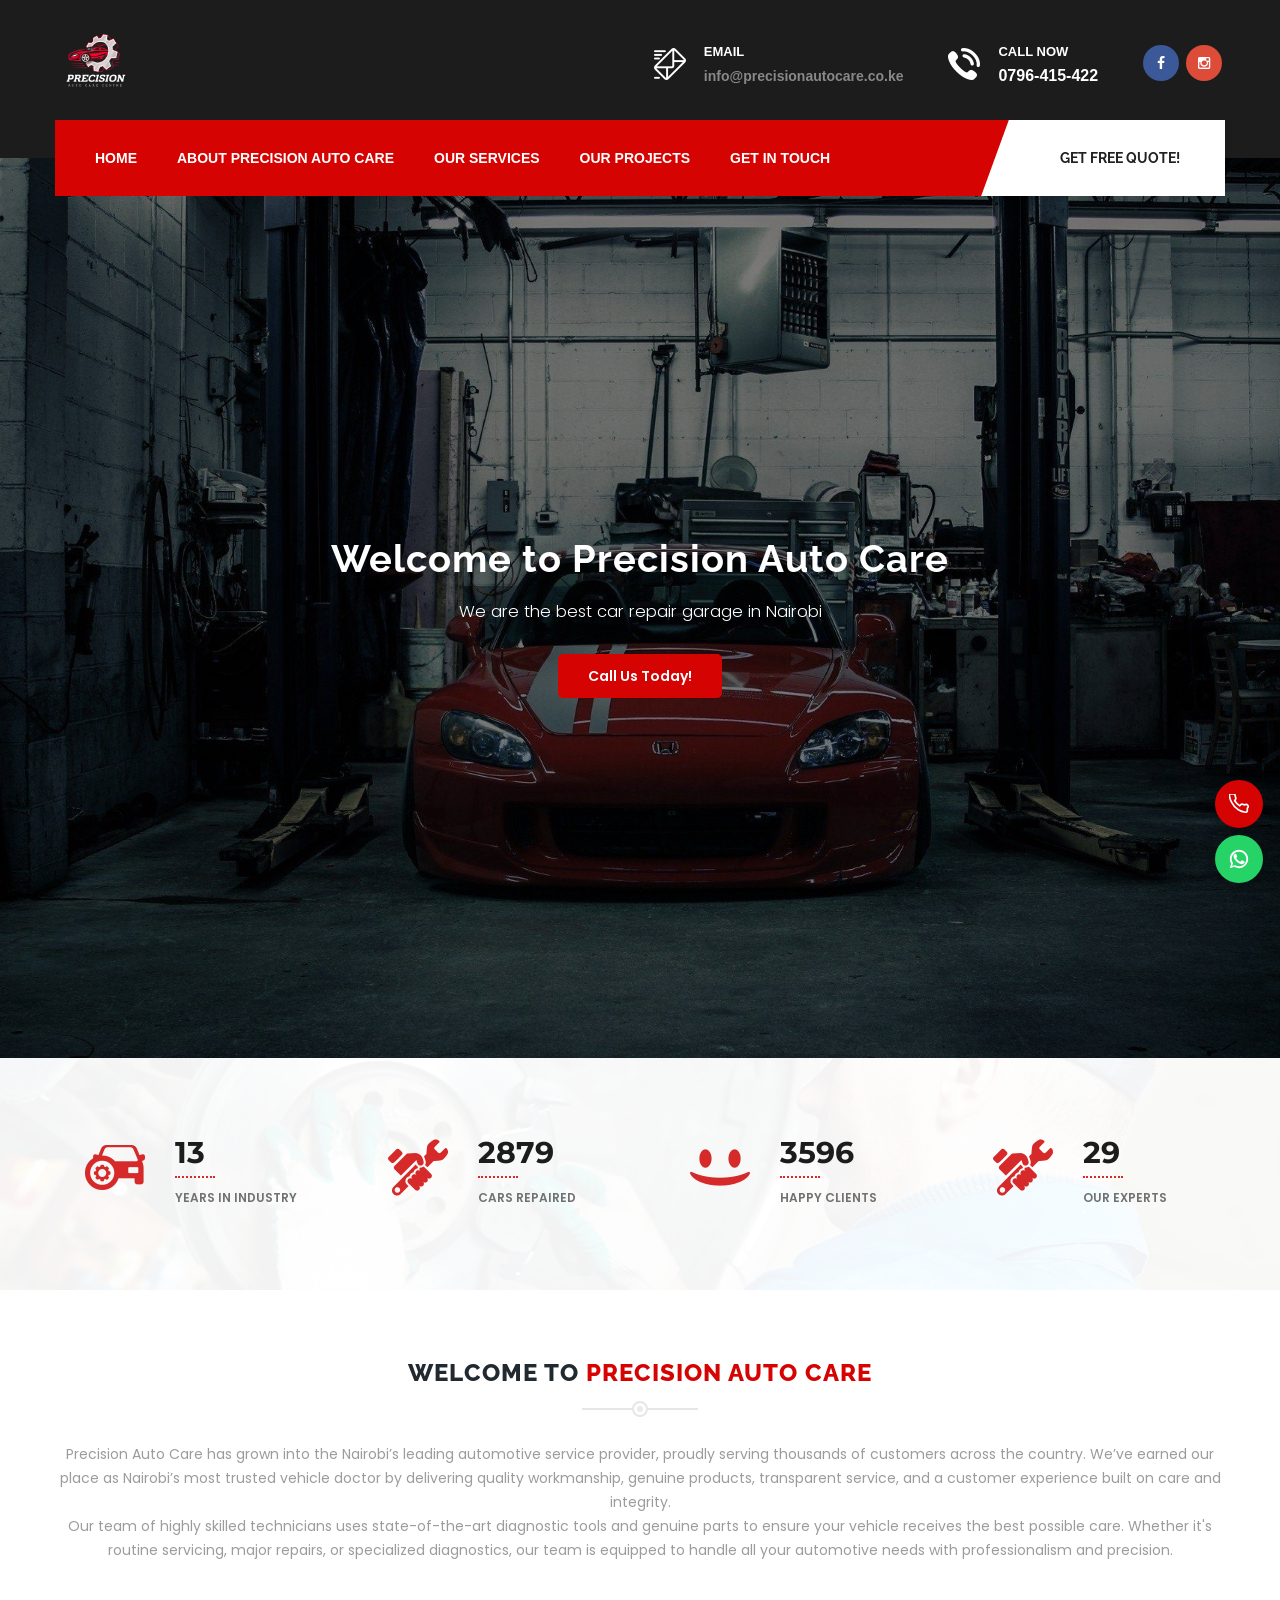
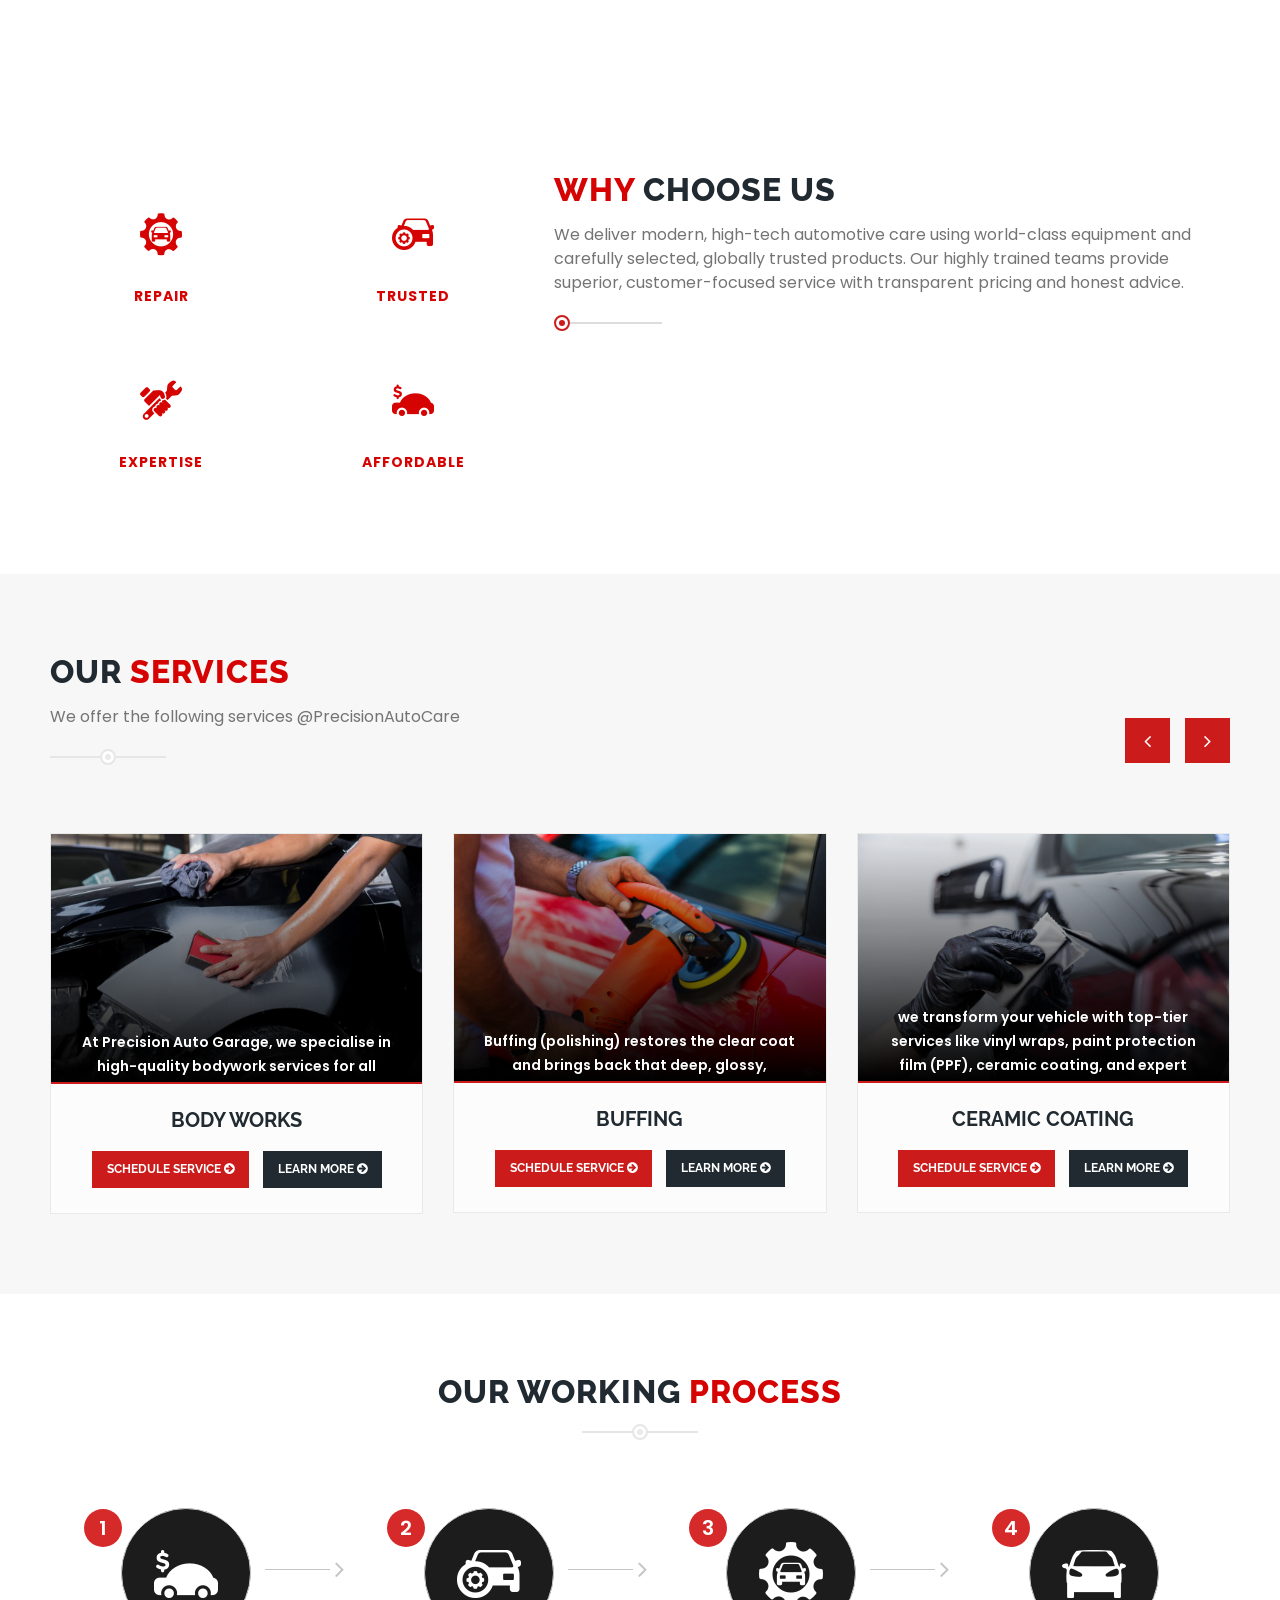
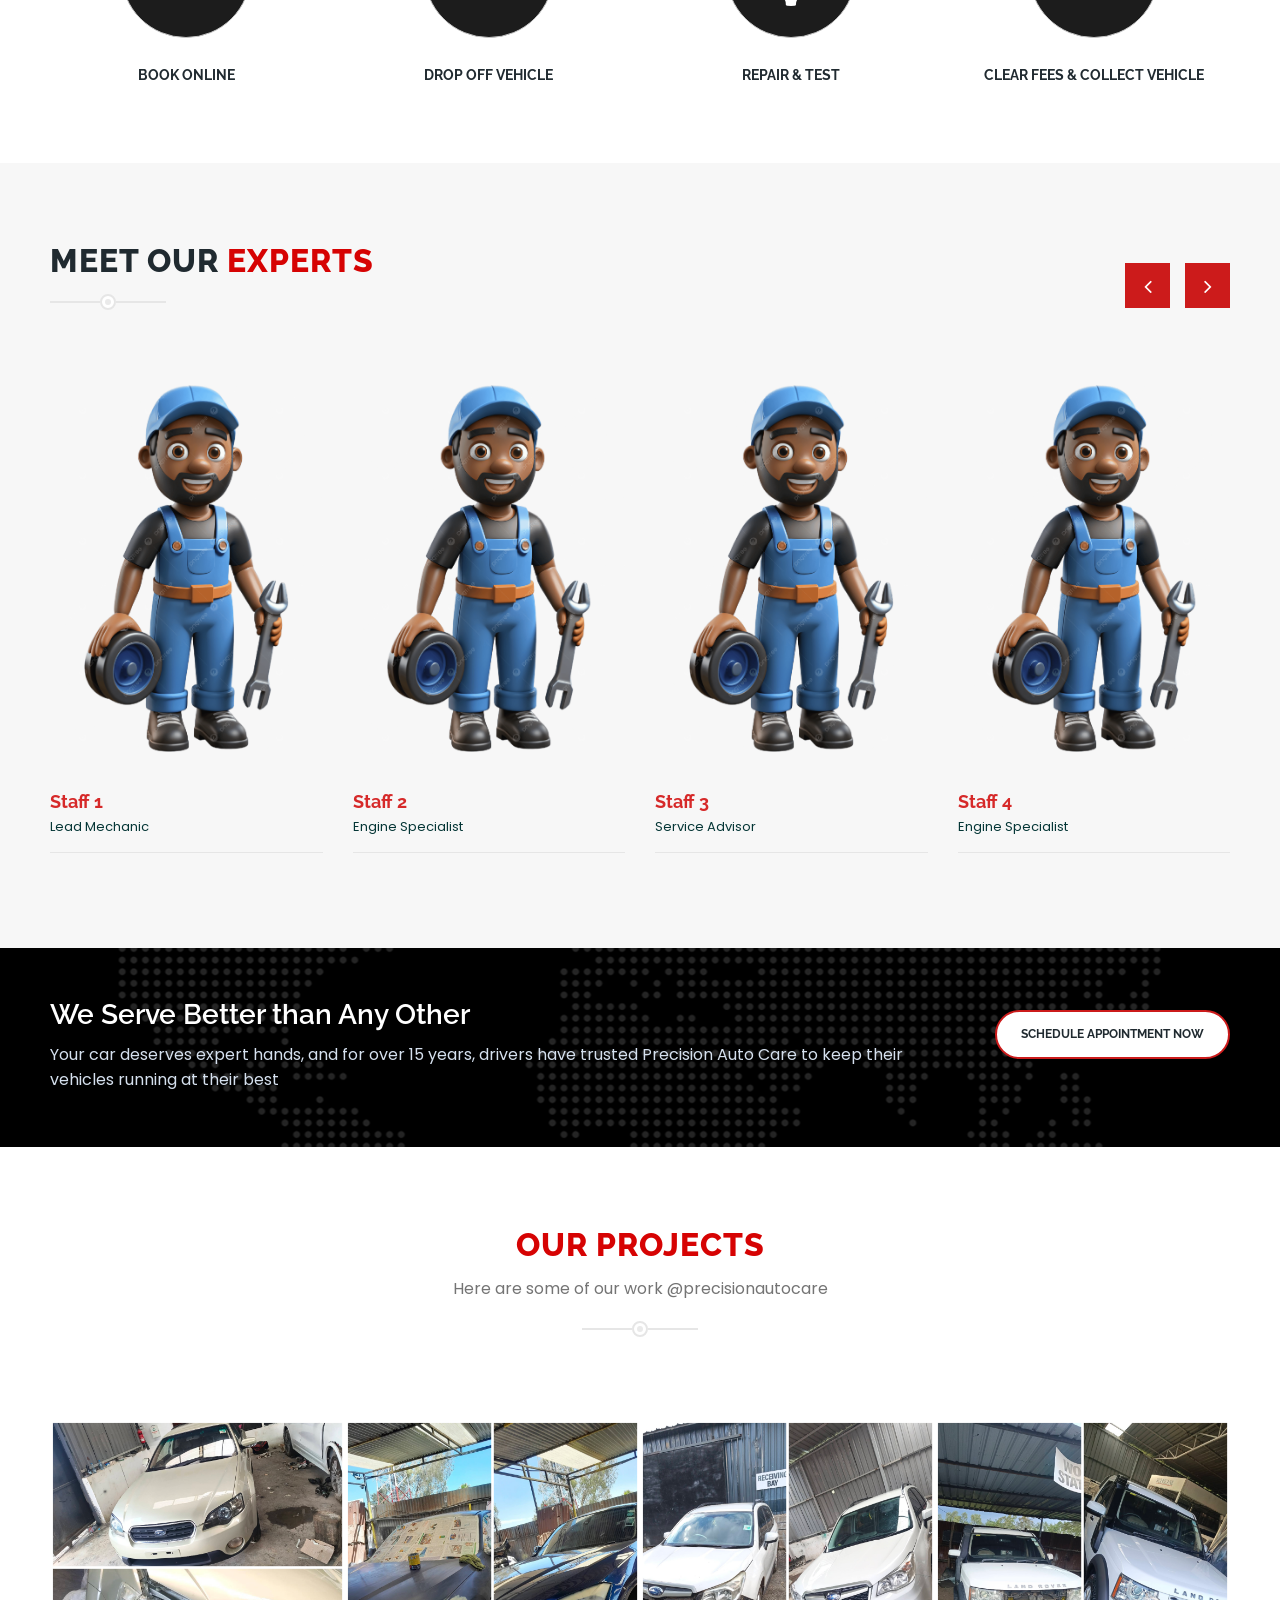
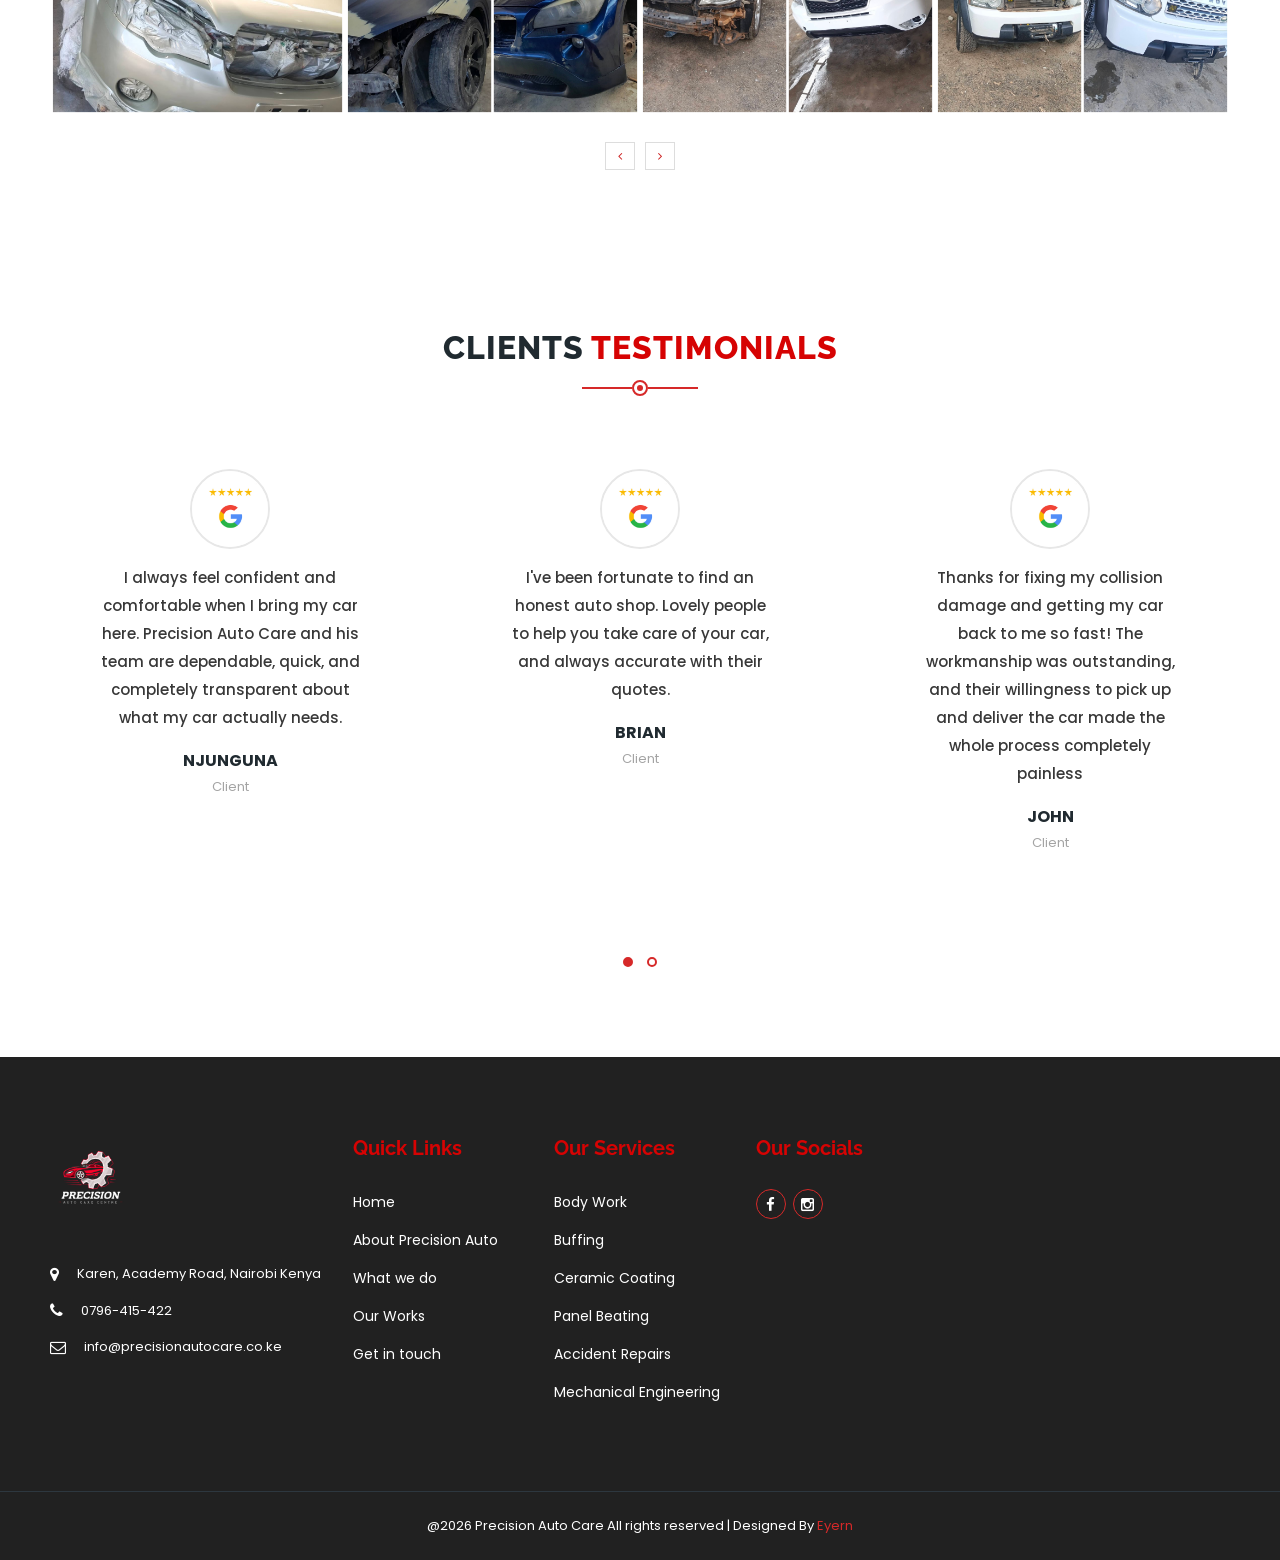
<file: index.html>
<!DOCTYPE html>
<html lang="en">

<head>
    <meta charset="UTF-8">
    <title>Precision Auto Care - Car Repair Centre Nairobi</title>
    <meta name="viewport" content="width=device-width, initial-scale=1">
    <!-- custom stylesheets and libraries -->
    <link rel="stylesheet" href="css/style.css">
    <link rel="stylesheet" href="css/bootstrap-margin-padding.css">
    <link rel="stylesheet" href="css/responsive.css">
    <link rel="icon" type="image/png" href="precision.png">
</head>

<body class="page-wrapper">
    <!-- navigation section -->
    <header class="header-style-two">
        <div class="header-top">
            <div class="auto-container clearfix">
                <div class="logo">
                    <a href="index.html"><img src="img/resources/logo-precision.png" width="80" height="80"
                            alt="Car Door">
                    </a>
                </div>
                <div class="info-outer">
                    <div class="info-box">
                        <div class="icon"><span class="flaticon-interface"></span>
                        </div>
                        <strong>EMAIL</strong>
                        <a href="mailt:info@precisionautocare.co.ke">info@precisionautocare.co.ke</a>
                    </div>
                    <!--Info Box-->
                    <div class="info-box">
                        <div class="icon"><span class="flaticon-phone-call"></span>
                        </div>
                        <strong>Call Now</strong>
                        <a class="phone" href="tel:+254796415422">0796-415-422</a>
                    </div>
                    <div class="info-box social-box">
                        <div class="social-links clearfix">
                            <a href="https://www.facebook.com/profile.php?id=61578447579240" class="facebook img-circle"><span class="fa fa-facebook-f"></span></a>
                            <a href="#" class="google-plus img-circle"><span class="fa fa-instagram"></span></a>
                        </div>
                    </div>
                </div>
            </div>
        </div>
        <div class="lower-part">
            <div class="auto-container clearfix">
                <div class="outer-box clearfix">
                    <div class="btn-box">
                        <a href="tel:+254796415422" class="theme-btn" data-toggle="modal"
                            data-target="#donate-popup">GET FREE
                            QUOTE!</a>
                    </div>
                    <nav class="main-menu">
                        <div class="navbar-header">
                            <button type="button" class="navbar-toggle" data-toggle="collapse"
                                data-target=".navbar-collapse">
                                <span class="icon-bar"></span>
                                <span class="icon-bar"></span>
                                <span class="icon-bar"></span>
                            </button>
                        </div>
                        <div class="navbar-collapse collapse clearfix">
                            <ul class="navigation">
                                <li><a href="index.html">Home</a></li>
                                <li><a href="about.html">About Precision Auto Care</a></li>
                                <li><a href="services.html">Our Services</a></li>
                                <li>
                                    <a href="projects.html">Our Projects</a>
                                </li>
                                <li><a href="contact.html">Get in touch</a>
                                </li>
                            </ul>
                        </div>
                    </nav>
                </div>
            </div>
        </div>
    </header>
    <section class="hero-slider">
        <!-- Slide Container -->
        <div class="slider-inner">
            
            <!-- Slide 1 -->
            <div class="slide" style="background-image: url('img/resources/home-1.jpg');">
                <div class="slide-content">
                    <h1>Welcome to Precision Auto Care</h1>
                    <p>We are the best car repair garage in Nairobi</p>
                    <a href="tel:+254796415422" class="cta-btn">Call Us Today!</a>
                </div>
            </div>

            <!-- Slide 2 -->
            <div class="slide" style="background-image: url('img/resources/home-2.jpg');">
                <div class="slide-content">
                    <h1>The best Auto Repair Shop in Nairobi, Karen</h1>
                    <p>we serve better than any other repair shop.</p>
                    <a href="about.html" class="cta-btn">About Us</a>
                </div>
            </div>

            <!-- Slide 3 -->
            <div class="slide" style="background-image: url('img/resources/home-1.jpg');">
                <div class="slide-content">
                    <h1>Affordable Rates</h1>
                    <p>We offer affordable competitive prices for our services.</p>
                    <a href="tel:+254796415422" class="cta-btn">Schedule Appointment</a>
                </div>
            </div>

        </div>
    </section>

    <section class="fact-counter-wrapper fact-counter-style2 sec-padding">
        <div class="container">
            <div class="row">
                <div class="col-sm-6 col-md-3 sm-text-center">
                    <div class="single-fact mb-sm-30">
                        <div class="icon-box">
                            <i class="flaticon-car-secure"></i>
                        </div>
                        <span class="timer" data-from="10" data-to="15" data-speed="1800"
                            data-refresh-interval="50">15</span>
                        <p>Years in Industry</p>
                    </div>
                </div>
                <div class="col-sm-6 col-md-3 sm-text-center">
                    <div class="single-fact mb-sm-30">
                        <div class="icon-box">
                            <i class="flaticon-hand-holding-wrench"></i>
                        </div>
                        <span class="timer" data-from="10" data-to="5000" data-speed="2000"
                            data-refresh-interval="50">5000</span>
                        <p>Cars Repaired</p>
                    </div>
                </div>
                <div class="col-sm-6 col-md-3 sm-text-center">
                    <div class="single-fact mb-sm-30">
                        <div class="icon-box">
                            <i class="flaticon-smile"></i>
                        </div>
                        <span class="timer" data-from="10" data-to="4999" data-speed="1600"
                            data-refresh-interval="50">4999</span>
                        <p>Happy Clients</p>
                    </div>
                </div>
                <div class="col-sm-6 col-md-3 sm-text-center">
                    <div class="single-fact mb-sm-30">
                        <div class="icon-box">
                            <i class="flaticon-hand-holding-wrench"></i>
                        </div>
                        <span class="timer" data-from="10" data-to="50" data-speed="2400"
                            data-refresh-interval="50">50</span>
                        <p>Our Experts</p>
                    </div>
                </div>
            </div>
        </div>
    </section>

    <section class="welcome-section pt-70 pb-80">
        <div class="container">
            <div class="row">
                <div class="col-md-12">
                    <div class="full-sec-content text-center mt-md-30">
                        <div class="sec-title mb-20">
                            <h2 class="sub-title">Welcome to <span class="color-theme">Precision Auto Care</span></h2>
                            <span class="decor">
                                <span class="inner"></span>
                            </span>
                        </div>
                        <p class="mb-30">Precision Auto Care has grown into the Nairobi’s leading automotive service
                            provider,
                            proudly serving thousands of customers across the country.
                            We’ve earned our place as Nairobi’s most trusted vehicle doctor by delivering quality
                            workmanship, genuine products, transparent service, and a customer experience built on care
                            and integrity.
                            <br>
                            Our team of highly skilled technicians uses state-of-the-art diagnostic tools and genuine
                            parts to ensure your vehicle receives the best possible care. Whether it's routine
                            servicing, major repairs, or specialized diagnostics, our team is equipped to handle all
                            your automotive needs with professionalism and precision.
                        </p>
                    </div>
                </div>
            </div>
        </div>
    </section>

    <section class="sec-padding pb-60">
        <div class="container">
            <div class="row">
                <div class="col-lg-5 col-md-12">
                    <div class="welcome-feature mt-30">
                        <div class="row">
                            <div class="col-sm-6 col-md-6">
                                <div class="welcome-iconbox bg1 mb-50">
                                    <div class="content">
                                        <i class="flaticon-car-settings"></i>
                                        <div class="details">
                                            <a href="#">Repair</a>
                                        </div>
                                    </div>
                                </div>
                            </div>
                            <div class="col-sm-6 col-md-6">
                                <div class="welcome-iconbox bg2 mb-50">
                                    <div class="content">
                                        <i class="flaticon-car-secure"></i>
                                        <div class="details">
                                            <a href="#">Trusted</a>
                                        </div>
                                    </div>
                                </div>
                            </div>
                            <div class="col-sm-6 col-md-6">
                                <div class="welcome-iconbox bg3 mb-50">
                                    <div class="content">
                                        <i class="flaticon-hand-holding-wrench"></i>
                                        <div class="details">
                                            <a href="#">Expertise</a>
                                        </div>
                                    </div>
                                </div>
                            </div>
                            <div class="col-sm-6 col-md-6">
                                <div class="welcome-iconbox bg4 mb-50">
                                    <div class="content">
                                        <i class="flaticon-car-with-dollar-sign-on-top"></i>
                                        <div class="details">
                                            <a href="#">Affordable</a>
                                        </div>
                                    </div>
                                </div>
                            </div>
                        </div>
                    </div>
                </div>
                <div class="col-lg-7 col-md-12">
                    <div class="sec-title style-two sm-text-center mb-20">
                        <h2 class="mt-20"><span class="color-theme">Why</span> Choose Us</h2>
                        <p class="mb-20">We deliver modern, high-tech automotive care using world-class equipment and
                            carefully selected, globally trusted products. Our highly trained teams provide superior,
                            customer-focused service with transparent pricing and honest advice. </p>
                        <span class="decor">
                            <span class="inner"></span>
                        </span>
                    </div>
                </div>
            </div>
        </div>
    </section>

    <section class="service-section sec-padding" data-bg-color="#f7f7f7">
        <div class="container">
            <div class="sec-title text-left">
                <h2>Our <span class="color-theme">Services</span></h2>
                <p>We offer the following services @PrecisionAutoCare</p>
                <span class="decor"><span class="inner"></span></span>
            </div>
            <div class="row">
                <div class="col-md-12">
                    <div class="service-content services-carousel owl-carousel owl-theme">
                        <div class="item">
                            <div class="service-box">
                                <div class="img-thumb">
                                    <img src="img/services/b1.jpg" width="50%" height="50%" alt="">
                                    <div class="overlay">
                                        <p class="text">At Precision Auto Garage, we specialise in high-quality bodywork
                                            services for all vehicles.</p>
                                    </div>
                                </div>
                                <div class="content">
                                    <h4 class="title"><a href="services.html">Body Works</a></h4>
                                    <a href="tel:+254796415422" class="thm-btn flat-btn mr-10">Schedule service <i
                                            class="fa fa-arrow-circle-right"></i></a>
                                    <a href="services.html" class="thm-btn btn-black flat-btn">learn more <i
                                            class="fa fa-arrow-circle-right"></i></a>
                                </div>
                            </div>
                        </div>
                        <div class="item">
                            <div class="service-box">
                                <div class="img-thumb">
                                    <img src="img/services/b2.jpg" width="50%" height="50%" alt="">
                                    <div class="overlay">
                                        <p class="text">Buffing (polishing) restores the clear coat and brings back that
                                            deep, glossy, showroom finish.</p>
                                    </div>
                                </div>
                                <div class="content">
                                    <h4 class="title"><a href="services.html">Buffing</a></h4>
                                    <a href="tel:+254796415422" class="thm-btn flat-btn mr-10">Schedule service <i
                                            class="fa fa-arrow-circle-right"></i></a>
                                    <a href="services.html" class="thm-btn btn-black flat-btn">learn more <i
                                            class="fa fa-arrow-circle-right"></i></a>
                                </div>
                            </div>
                        </div>
                        <div class="item">
                            <div class="service-box">
                                <div class="img-thumb">
                                    <img src="img/services/b3.jpg" width="50%" height="50%" alt="">
                                    <div class="overlay">
                                        <p class="text">we transform your vehicle with top-tier services like vinyl
                                            wraps, paint protection film (PPF), ceramic coating, and expert detailing.
                                        </p>
                                    </div>
                                </div>
                                <div class="content">
                                    <h4 class="title"><a href="services.html">Ceramic Coating</a></h4>
                                    <a href="tel:+254796415422" class="thm-btn flat-btn mr-10">Schedule service <i
                                            class="fa fa-arrow-circle-right"></i></a>
                                    <a href="services.html" class="thm-btn btn-black flat-btn">learn more <i
                                            class="fa fa-arrow-circle-right"></i></a>
                                </div>
                            </div>
                        </div>
                        <div class="item">
                            <div class="service-box">
                                <div class="img-thumb">
                                    <img src="img/services/b4.jpg" width="50%" height="50%" alt="">
                                    <div class="overlay">
                                        <p class="text">We specialize in affordable panel beating services in Nairobi,
                                            offering competitive pricing without compromising on quality.</p>
                                    </div>
                                </div>
                                <div class="content">
                                    <h4 class="title"><a href="services.html">Panel Beating</a></h4>
                                    <a href="tel:+254796415422" class="thm-btn flat-btn mr-10">Schedule service <i
                                            class="fa fa-arrow-circle-right"></i></a>
                                    <a href="services.html" class="thm-btn btn-black flat-btn">learn more <i
                                            class="fa fa-arrow-circle-right"></i></a>
                                </div>
                            </div>
                        </div>
                        <div class="item">
                            <div class="service-box">
                                <div class="img-thumb">
                                    <img src="img/services/b5.jpg" width="50%" height="50%" alt="">
                                    <div class="overlay">
                                        <p class="text">Accident Repairs, Full Engine and Transmission Repairs and
                                            Replacements etc</p>
                                    </div>
                                </div>
                                <div class="content">
                                    <h4 class="title"><a href="services.html">Accident Repairs</a></h4>
                                    <a href="tel:+254796415422" class="thm-btn flat-btn mr-10">Schedule service <i
                                            class="fa fa-arrow-circle-right"></i></a>
                                    <a href="services.html" class="thm-btn btn-black flat-btn">learn more <i
                                            class="fa fa-arrow-circle-right"></i></a>
                                </div>
                            </div>
                        </div>
                        <div class="item">
                            <div class="service-box">
                                <div class="img-thumb">
                                    <img src="img/services/b6.jpg" width="50%" height="50%" alt="">
                                    <div class="overlay">
                                        <p class="text">Our services include everything from Mechanical Repair to
                                            Engineering & Fabrication..</p>
                                    </div>
                                </div>
                                <div class="content">
                                    <h4 class="title"><a href="services.html">Mechanical Engineering</a></h4>
                                    <a href="tel:+254796415422" class="thm-btn flat-btn mr-10">Schedule service <i
                                            class="fa fa-arrow-circle-right"></i></a>
                                    <a href="services.html" class="thm-btn btn-black flat-btn">learn more <i
                                            class="fa fa-arrow-circle-right"></i></a>
                                </div>
                            </div>
                        </div>
                    </div>
                </div>
            </div>
        </div>
    </section>

    <section class="sec-padding">
        <div class="container">
            <div class="sec-title text-center">
                <h2>Our Working <span class="color-theme">Process</span></h2>
                <span class="decor"><span class="inner"></span></span>
            </div>
            <div class="row working-process">
                <div class="col-md-3 col-sm-3">
                    <div class="process-box">
                        <div class="icon">
                            <i class="flaticon-car-with-dollar-sign-on-top"></i>
                            <div class="process-number">1</div>
                        </div>
                        <h4 class="title">Book Online</h4>
                    </div>
                </div>
                <div class="col-md-3 col-sm-3">
                    <div class="process-box">
                        <div class="icon">
                            <i class="flaticon-car-secure"></i>
                            <div class="process-number">2</div>
                        </div>
                        <h4 class="title">Drop Off Vehicle</h4>
                    </div>
                </div>
                <div class="col-md-3 col-sm-3">
                    <div class="process-box">
                        <div class="icon">
                            <i class="flaticon-car-settings"></i>
                            <div class="process-number">3</div>
                        </div>
                        <h4 class="title">Repair & Test</h4>
                    </div>
                </div>
                <div class="col-md-3 col-sm-3">
                    <div class="process-box">
                        <div class="icon no-arrow">
                            <i class="flaticon-transport-2"></i>
                            <div class="process-number">4</div>
                        </div>
                        <h4 class="title">Clear Fees & Collect Vehicle</h4>
                    </div>
                </div>
            </div>
        </div>
    </section>

    <section class="sec-padding meet-doctors" data-bg-color="#f7f7f7">
        <div class="container">
            <div class="sec-title text-left">
                <h2>Meet Our <span class="color-theme">Experts</span></h2>
                <span class="decor"><span class="inner"></span></span>
            </div>
            <div class="clearfix">
                <div class="team-carousel team-members owl-carousel owl-theme">
                    <div class="item">
                        <div class="single-team-member">
                            <div class="img-box">
                                <img src="img/team/precise-team.png" alt="">
                                <div class="overlay">
                                    <div class="box">
                                        <div class="content">
                                            <ul>
                                                <li><a href="#"><i class="fa fa-link"></i></a>
                                                </li>
                                            </ul>
                                        </div>
                                    </div>
                                </div>
                            </div>
                            <h3>Staff 1</h3>
                            <span>Lead Mechanic</span>
                        </div>
                    </div>
                    <div class="item">
                        <div class="single-team-member">
                            <div class="img-box">
                                <img src="img/team/precise-team.png" alt="">
                                <div class="overlay">
                                    <div class="box">
                                        <div class="content">
                                            <ul>
                                                <li><a href="#"><i class="fa fa-link"></i></a>
                                                </li>
                                            </ul>
                                        </div>
                                    </div>
                                </div>
                            </div>
                            <h3>Staff 2</h3>
                            <span>Engine Specialist</span>
                        </div>
                    </div>
                    <div class="item">
                        <div class="single-team-member">
                            <div class="img-box">
                                <img src="img/team/precise-team.png" alt="">
                                <div class="overlay">
                                    <div class="box">
                                        <div class="content">
                                            <ul>
                                                <li><a href="#"><i class="fa fa-link"></i></a>
                                                </li>
                                            </ul>
                                        </div>
                                    </div>
                                </div>
                            </div>
                            <h3>Staff 3</h3>
                            <span>Service Advisor</span>
                        </div>
                    </div>
                    <div class="item">
                        <div class="single-team-member">
                            <div class="img-box">
                                <img src="img/team/precise-team.png" alt="">
                                <div class="overlay">
                                    <div class="box">
                                        <div class="content">
                                            <ul>
                                                <li><a href="#"><i class="fa fa-link"></i></a>
                                                </li>
                                            </ul>
                                        </div>
                                    </div>
                                </div>
                            </div>
                            <h3>Staff 4</h3>
                            <span>Engine Specialist</span>
                        </div>
                    </div>
                    <div class="item">
                        <div class="single-team-member">
                            <div class="img-box">
                                <img src="img/team/precise-team.png" alt="">
                                <div class="overlay">
                                    <div class="box">
                                        <div class="content">
                                            <ul>
                                                <li><a href="#"><i class="fa fa-link"></i></a>
                                                </li>
                                            </ul>
                                        </div>
                                    </div>
                                </div>
                            </div>
                            <h3>Staff 5</h3>
                            <span>Engine Specialist</span>
                        </div>
                    </div>
                </div>
            </div>
        </div>
    </section>


    <section class="footer-call-to-action subscribe-intro">
        <div class="container">
            <div class="row">
                <div class="col-md-9">
                    <h3>We Serve Better than Any Other</h3>
                    <p>Your car deserves expert hands, and for over 15 years, drivers have trusted Precision Auto Care
                        to keep their vehicles running at their best</p>
                </div>
                <div class="col-md-3">
                    <a href="tel:+254796415422" class="thm-btn inverse pull-right">Schedule Appointment Now</a>
                </div>
            </div>
        </div>
    </section>



    <section id="gallery_area" class="gallery-section sec-padding">
        <div class="container">
            <div class="sec-title text-center">
                <h2 class="color-white"><span class="color-theme">Our Projects</span></h2>
                <p class="color-white">Here are some of our work @precisionautocare</p>
                <span class="decor"><span class="inner"></span></span>
            </div>
            <!--Carousel-->
            <div class="gallery-slider gallery-slider-carousel">
                <article class="slide-item">
                    <figure class="image-box">
                        <a href="img/gallery/p-1.png" class="lightbox-image" title="Precision Auto Works"><img
                                src="img/gallery/p-1.png" alt="">
                        </a>
                    </figure>
                    <a href="img/gallery/p-1.png" class="overlay lightbox-image" title="Precision Auto Works"></a>
                </article>
                <article class="slide-item">
                    <figure class="image-box">
                        <a href="img/gallery/p-2.png" class="lightbox-image" title="Precision Auto Works"><img
                                src="img/gallery/p-2.png" alt="">
                        </a>
                    </figure>
                    <a href="img/gallery/p-2.png" class="overlay lightbox-image" title="Precision Auto Works"></a>
                </article>
                <article class="slide-item">
                    <figure class="image-box">
                        <a href="img/gallery/p-3.png" class="lightbox-image" title="Precision Auto Works"><img
                                src="img/gallery/p-3.png" alt="">
                        </a>
                    </figure>
                    <a href="img/gallery/p-3.png" class="overlay lightbox-image" title="Precision Auto Works"></a>
                </article>
                <article class="slide-item">
                    <figure class="image-box">
                        <a href="img/gallery/p-4.png" class="lightbox-image" title="Precision Auto Works"><img
                                src="img/gallery/p-4.png" alt="">
                        </a>
                    </figure>
                    <a href="img/gallery/p-4.png" class="overlay lightbox-image" title="Precision Auto Works"></a>
                </article>
                <article class="slide-item">
                    <figure class="image-box">
                        <a href="img/gallery/p-5.png" class="lightbox-image" title="Precision Auto Works"><img
                                src="img/gallery/p-5.png" alt="">
                        </a>
                    </figure>
                    <a href="img/gallery/p-5.png" class="overlay lightbox-image" title="Precision Auto Works"></a>
                </article>
                <article class="slide-item">
                    <figure class="image-box">
                        <a href="img/gallery/p-6.png" class="lightbox-image" title="Precision Auto Works"><img
                                src="img/gallery/p-6.png" alt="">
                        </a>
                    </figure>
                    <a href="img/gallery/p-6.png" class="overlay lightbox-image" title="Precision Auto Works"></a>
                </article>
            </div>
        </div>
    </section>

    <section class="sec-padding testimonials-wrapper">
        <div class="container">
            <div class="sec-title colored text-center">
                <h2>Clients<span class="color-theme"> Testimonials</span></h2>
                <span class="decor">
                    <span class="inner"></span>
                </span>
            </div>
            <div class="testimonaials-carousel style2 owl-carousel owl-theme">
                <div class="item">
                    <div class="single-testimonaials">
                        <div class="qoute-box">
                            <img class="qoute" alt="" src="img/resources/rev-1.jpg">
                        </div>
                        <p>I always feel confident and comfortable when I bring my car here. Precision Auto Care and his
                            team are dependable, quick, and completely transparent about what my car actually needs.</p>
                        <h3>Njunguna</h3>
                        <span>client</span>
                    </div>
                </div>
                <div class="item">
                    <div class="single-testimonaials">
                        <div class="qoute-box">
                            <img class="qoute" alt="" src="img/resources/rev-1.jpg">
                        </div>
                        <p>I've been fortunate to find an honest auto shop. Lovely people to help you take care of your
                            car, and always accurate with their quotes.</p>
                        <h3>Brian</h3>
                        <span>client</span>
                    </div>
                </div>
                <div class="item">
                    <div class="single-testimonaials">
                        <div class="qoute-box">
                            <img class="qoute" alt="" src="img/resources/rev-1.jpg">
                        </div>
                        <p>Thanks for fixing my collision damage and getting my car back to me so fast! The workmanship
                            was outstanding, and their willingness to pick up and deliver the car made the whole process
                            completely painless</p>
                        <h3>John</h3>
                        <span>client</span>
                    </div>
                </div>
                <div class="item">
                    <div class="single-testimonaials">
                        <div class="qoute-box">
                            <img class="qoute" alt="" src="img/resources/rev-1.jpg">
                        </div>
                        <p>Fast quality service, and all staff members were excellent! Professional and very friendly
                            people. They have a clean, organized shop and I would trust them with any vehicle</p>
                        <h3>Mercy.C</h3>
                        <span>client</span>
                    </div>
                </div>
            </div>
        </div>
    </section>


    <footer class="footer sec-padding style2">
        <div class="container">
            <div class="row">
                <div class="col-md-3 col-sm-6">
                    <div class="footer-widget about-widget">
                        <a href="#">
                            <img src="img/resources/logo-precision.png" width="80" height="80" alt="Precision Auto" />
                        </a>
                        <ul class="contact">
                            <li><i class="fa fa-map-marker"></i> <span>Karen, Academy Road, Nairobi Kenya</span>
                            </li>
                            <li><i class="fa fa-phone"></i> <span>0796-415-422</span>
                            </li>
                            <li><i class="fa fa-envelope-o"></i> <span>info@precisionautocare.co.ke</span>
                            </li>
                        </ul>

                    </div>
                </div>
                <div class="col-md-2 col-sm-6">
                    <div class="footer-widget quick-links">
                        <h3 class="title">Quick Links</h3>
                        <ul>
                            <li><a href="index.html">Home</a>
                            </li>
                            <li><a href="about.html">About Precision Auto</a>
                            </li>
                            <li><a href="services.html">What we do</a>
                            </li>
                            <li><a href="projects.html">Our Works</a>
                            </li>
                            <li><a href="contact.html">Get in touch</a>
                            </li>
                        </ul>
                    </div>
                </div>
                <div class="col-md-2 col-sm-6">
                    <div class="footer-widget quick-links">
                        <h3 class="title">Our Services</h3>
                        <ul>
                            <li><a href="services.html">Body Work</a>
                            </li>
                            <li><a href="services.html">Buffing</a>
                            </li>
                            <li><a href="services.html">Ceramic Coating</a>
                            </li>
                            <li><a href="services.html">Panel Beating</a>
                            </li>
                            <li><a href="services.html">Accident Repairs</a>
                            </li>
                            <li><a href="services.html">Mechanical Engineering</a>
                            </li>

                        </ul>
                    </div>
                </div>
                <div class="col-md-4 col-sm-6">
                    <div class="footer-widget contact-widget">
                        <h3 class="title">Our Socials</h3>
                        <ul class="social">
                            <li><a href="https://www.facebook.com/profile.php?id=61578447579240"><i class="fa fa-facebook"></i></a>
                            </li>
                            <li><a href="#"><i class="fa fa-instagram"></i></a>
                            </li>
                        </ul>

                    </div>
                </div>
            </div>
        </div>
    </footer>
    <!-- FLOATING ACTIONS -->
  <div class="fl-a">
    <a href="tel:+254796415422" class="flb cl" title="Call +91 0714-314-360">
      <svg width="20" height="20" viewBox="0 0 24 24" fill="none" stroke="#fff" stroke-width="2">
        <path
          d="M22 16.92v3a2 2 0 01-2.18 2 19.79 19.79 0 01-8.63-3.07A19.5 19.5 0 013.43 10.34 19.79 19.79 0 01.36 1.75 2 2 0 012.34 0h3a2 2 0 012 1.72 12.84 12.84 0 00.7 2.81 2 2 0 01-.45 2.11L6.91 8.1a16 16 0 006 6l1.27-1.27a2 2 0 012.11-.45 12.84 12.84 0 002.81.7A2 2 0 0122 16.92z" />
      </svg>
    </a>
    <a href="https://wa.me/254796415422?text=Hi!%20I'm%20from%20Precision%20Garage%20website%20😊%20." target="_blank"
      class="flb wa" title="WhatsApp 0796-415-422">
      <svg width="22" height="22" viewBox="0 0 24 24" fill="#fff">
        <path
          d="M17.472 14.382c-.297-.149-1.758-.867-2.03-.967-.273-.099-.471-.148-.67.15-.197.297-.767.966-.94 1.164-.173.199-.347.223-.644.075-.297-.15-1.255-.463-2.39-1.475-.883-.788-1.48-1.761-1.653-2.059-.173-.297-.018-.458.13-.606.134-.133.298-.347.446-.52.149-.174.198-.298.298-.497.099-.198.05-.371-.025-.52-.075-.149-.669-1.612-.916-2.207-.242-.579-.487-.5-.669-.51-.173-.008-.371-.01-.57-.01-.198 0-.52.074-.792.372-.272.297-1.04 1.016-1.04 2.479 0 1.462 1.065 2.875 1.213 3.074.149.198 2.096 3.2 5.077 4.487.709.306 1.262.489 1.694.625.712.227 1.36.195 1.871.118.571-.085 1.758-.719 2.006-1.413.248-.694.248-1.289.173-1.413-.074-.124-.272-.198-.57-.347z" />
        <path
          d="M11.999 2C6.477 2 2 6.477 2 12c0 1.89.525 3.66 1.438 5.168L2 22l4.868-1.426A9.945 9.945 0 0012 22c5.523 0 10-4.477 10-10S17.522 2 11.999 2zm0 18a7.95 7.95 0 01-4.071-1.118l-.291-.173-3.018.883.849-3.1-.19-.309A7.977 7.977 0 014 12c0-4.411 3.589-8 8-8s8 3.589 8 8-3.589 8-8 8z" />
      </svg>
    </a>
  </div>

    <section class="footer-bottom">
        <div class="container text-center">
            <p>@2026 Precision Auto Care All rights reserved | Designed By <a href="#">Eyern</a></p>
        </div>
    </section>


    <script src="js/jquery-1.11.1.min.js"></script>
    <script src="js/bootstrap.min.js"></script>
    <script src="js/revolution.min.js"></script>
    <script src="js/jquery.bxslider.min.js"></script>
    <script src="js/jquery.appear.js"></script>
    <script src="js/jquery.countTo.js"></script>
    <script src="js/owl.carousel.min.js"></script>
    <script src="js/validate.js"></script>
    <script src="js/jquery.mixitup.min.js"></script>
    <script src="js/jquery.fancybox.pack.js"></script>
    <script src="js/jquery.easing.min.js"></script>
    <script src="js/isotope.pkgd.min.js"></script>
    <script src="js/jquery-ui-1.11.4/jquery-ui.js"></script>
    <script src="js/custom.js"></script>

</body>

</html>
</file>
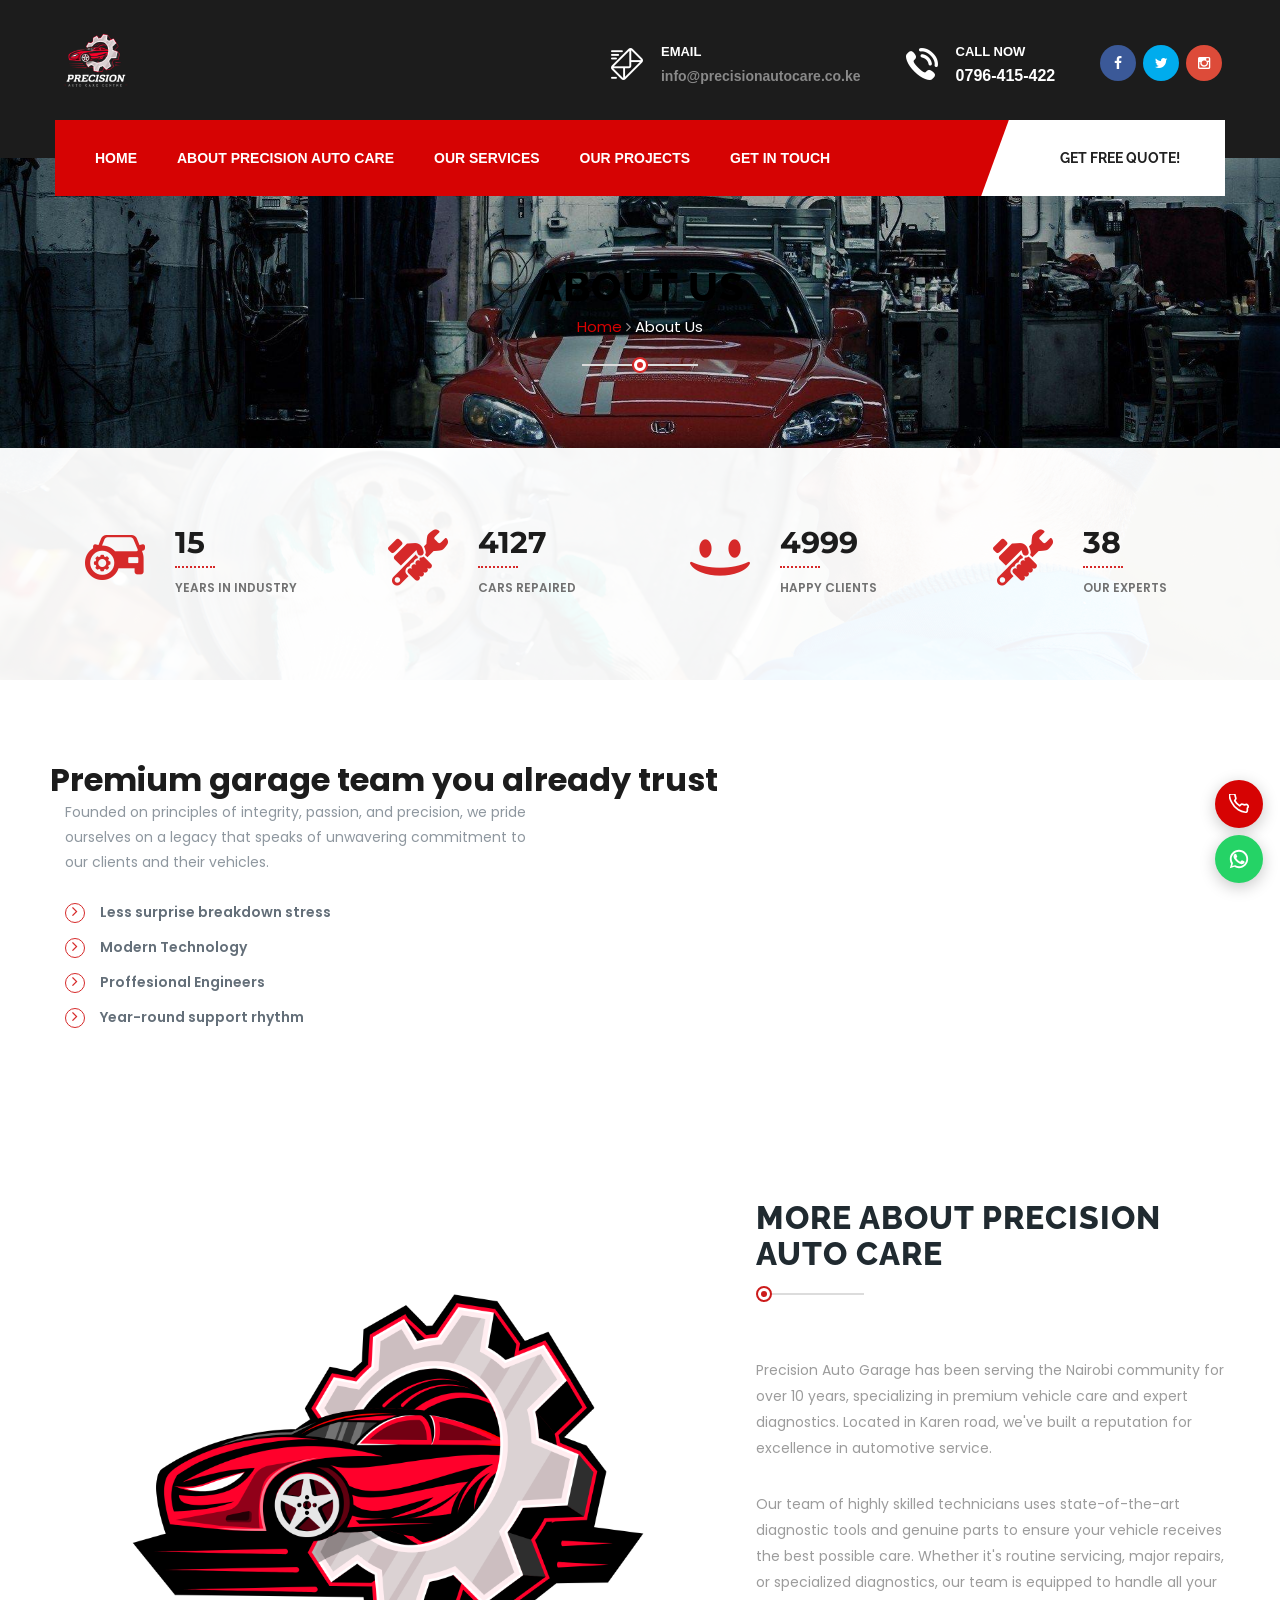
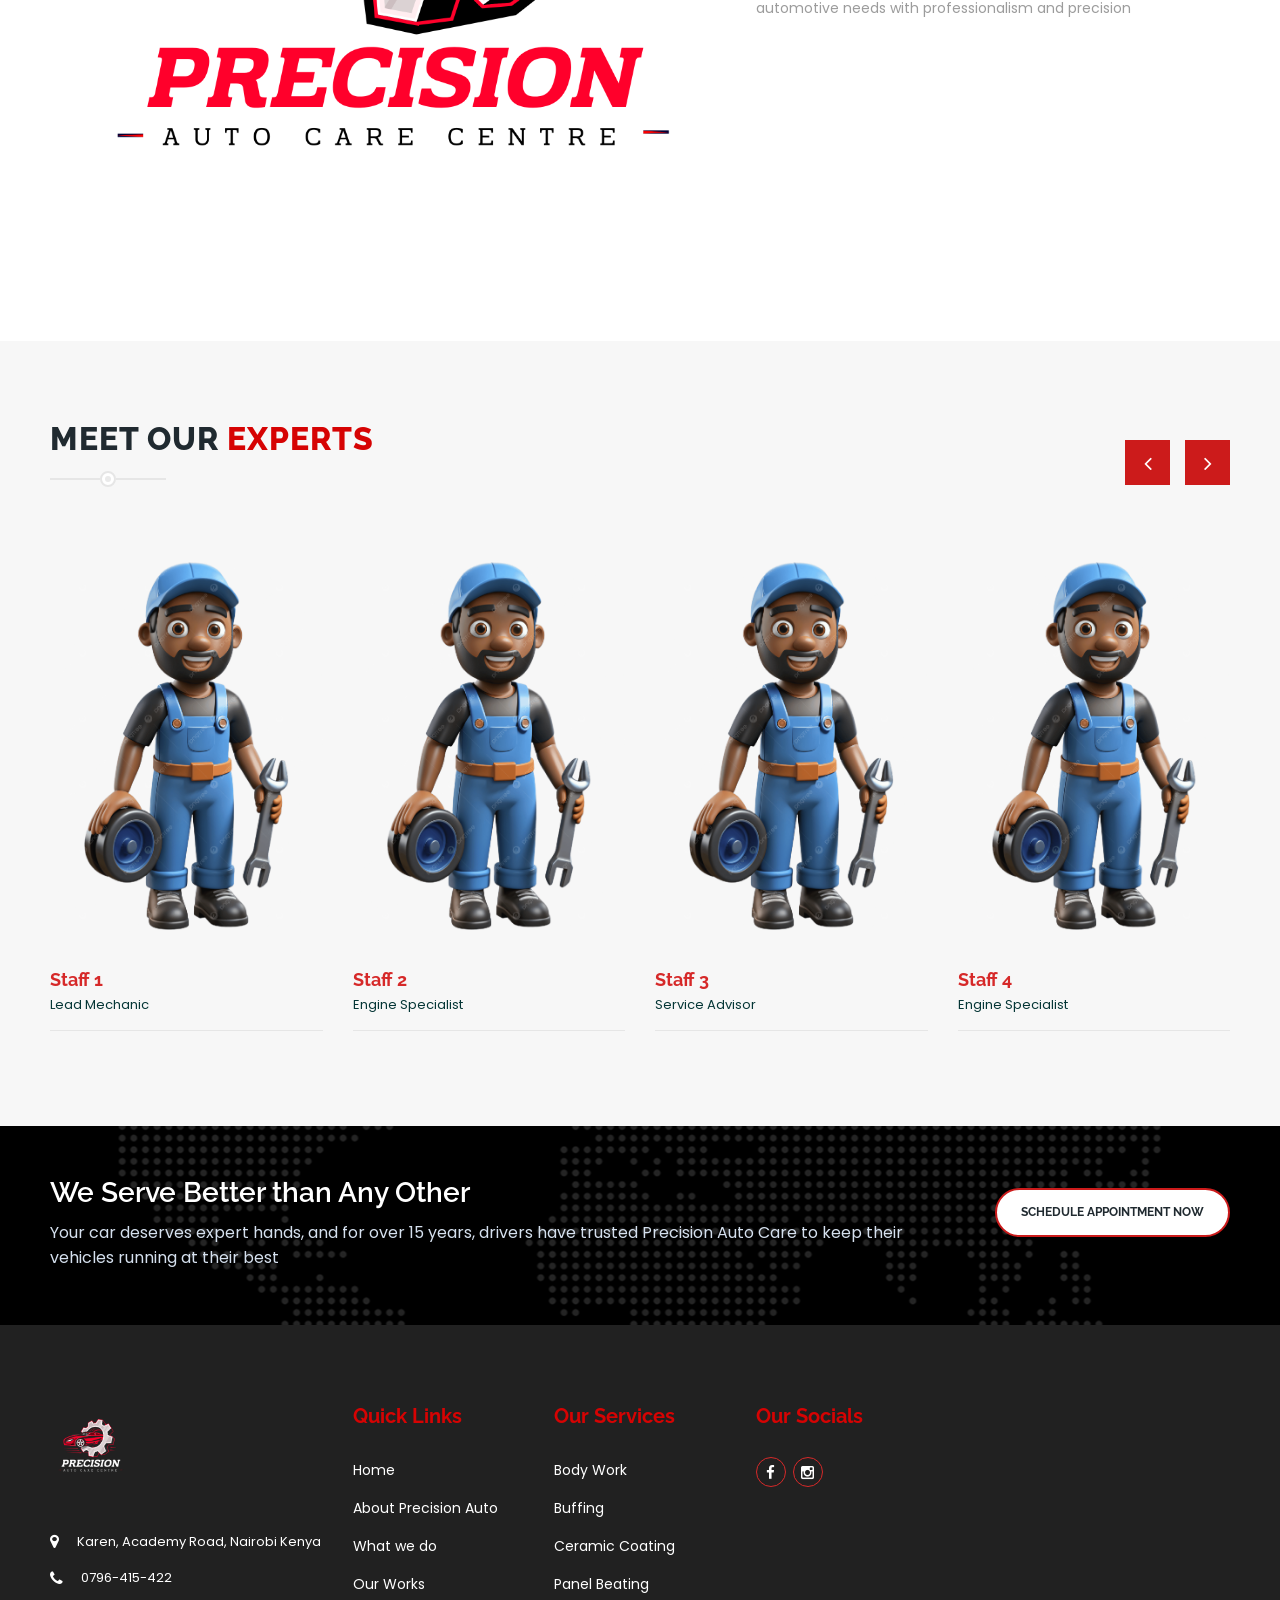
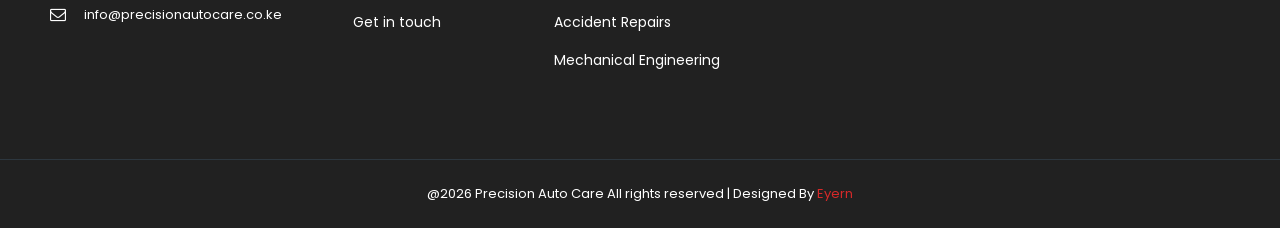
<file: about.html>
<!DOCTYPE html>
<html lang="en">

<head>
    <meta charset="UTF-8">
    <title>About Us | Precision Auto Care</title>
    <!-- custom stylesheets and libraries -->
    <link rel="stylesheet" href="css/style.css">
    <link rel="stylesheet" href="css/bootstrap-margin-padding.css">
    <link rel="stylesheet" href="css/responsive.css">
    <link rel="icon" type="image/png" href="precision.png">
</head>

<body class="page-wrapper">
    <!-- navigation section -->
    <header class="header-style-two">
        <div class="header-top">
            <div class="auto-container clearfix">
                <div class="logo">
                    <a href="index.html"><img src="img/resources/logo-precision.png" width="80" height="80"
                            alt="Car Door">
                    </a>
                </div>
                <div class="info-outer">
                    <div class="info-box">
                        <div class="icon"><span class="flaticon-interface"></span>
                        </div>
                        <strong>EMAIL</strong>
                        <a href="mailt:info@precisionautocare.co.ke">info@precisionautocare.co.ke</a>
                    </div>
                    <!--Info Box-->
                    <div class="info-box">
                        <div class="icon"><span class="flaticon-phone-call"></span>
                        </div>
                        <strong>Call Now</strong>
                        <a class="phone" href="tel:+254796415422">0796-415-422</a>
                    </div>
                    <div class="info-box social-box">
                        <div class="social-links clearfix">
                            <a href="#" class="facebook img-circle"><span class="fa fa-facebook-f"></span></a>
                            <a href="#" class="twitter img-circle"><span class="fa fa-twitter"></span></a>
                            <a href="#" class="google-plus img-circle"><span class="fa fa-instagram"></span></a>
                        </div>
                    </div>
                </div>
            </div>
        </div>
        <div class="lower-part">
            <div class="auto-container clearfix">
                <div class="outer-box clearfix">
                    <div class="btn-box">
                        <a href="tel:+254796415422" class="theme-btn" data-toggle="modal"
                            data-target="#donate-popup">GET FREE
                            QUOTE!</a>
                    </div>
                    <nav class="main-menu">
                        <div class="navbar-header">
                            <button type="button" class="navbar-toggle" data-toggle="collapse"
                                data-target=".navbar-collapse">
                                <span class="icon-bar"></span>
                                <span class="icon-bar"></span>
                                <span class="icon-bar"></span>
                            </button>
                        </div>
                        <div class="navbar-collapse collapse clearfix">
                            <ul class="navigation">
                                <li><a href="index.html">Home</a></li>
                                <li><a href="about.html">About Precision Auto Care</a></li>
                                <li><a href="services.html">Our Services</a></li>
                                <li>
                                    <a href="projects.html">Our Projects</a>
                                </li>
                                <li><a href="contact.html">Get in touch</a>
                                </li>
                            </ul>
                        </div>
                    </nav>
                </div>
            </div>
        </div>
    </header>
    <section class="inner-header">
        <div class="container">
            <div class="row">
                <div class="col-md-12 sec-title colored text-center">
                    <h2>About Us</h2>
                    <ul class="breadcumb">
                        <li><a href="index.html">Home</a>
                        </li>
                        <li><i class="fa fa-angle-right"></i>
                        </li>
                        <li><span>About Us</span>
                        </li>
                    </ul>
                    <span class="decor"><span class="inner"></span></span>
                </div>
            </div>
        </div>
    </section>

    <section class="fact-counter-wrapper fact-counter-style2 sec-padding">
        <div class="container">
            <div class="row">
                <div class="col-sm-6 col-md-3 sm-text-center">
                    <div class="single-fact mb-sm-30">
                        <div class="icon-box">
                            <i class="flaticon-car-secure"></i>
                        </div>
                        <span class="timer" data-from="10" data-to="15" data-speed="1800"
                            data-refresh-interval="50">15</span>
                        <p>Years in Industry</p>
                    </div>
                </div>
                <div class="col-sm-6 col-md-3 sm-text-center">
                    <div class="single-fact mb-sm-30">
                        <div class="icon-box">
                            <i class="flaticon-hand-holding-wrench"></i>
                        </div>
                        <span class="timer" data-from="10" data-to="5000" data-speed="2000"
                            data-refresh-interval="50">5000</span>
                        <p>Cars Repaired</p>
                    </div>
                </div>
                <div class="col-sm-6 col-md-3 sm-text-center">
                    <div class="single-fact mb-sm-30">
                        <div class="icon-box">
                            <i class="flaticon-smile"></i>
                        </div>
                        <span class="timer" data-from="10" data-to="4999" data-speed="1600"
                            data-refresh-interval="50">4999</span>
                        <p>Happy Clients</p>
                    </div>
                </div>
                <div class="col-sm-6 col-md-3 sm-text-center">
                    <div class="single-fact mb-sm-30">
                        <div class="icon-box">
                            <i class="flaticon-hand-holding-wrench"></i>
                        </div>
                        <span class="timer" data-from="10" data-to="50" data-speed="2400"
                            data-refresh-interval="50">50</span>
                        <p>Our Experts</p>
                    </div>
                </div>
            </div>
        </div>
    </section>

    <section id="single_Service" class="sec-padding">
        <div class="container">
            <div class="row">
                <div class="col-lg-9 col-md-9">
                    <div class="">
                        <div class="service_mainconetent" id="invisalign">
                            <div class="about_promo_box">
                                <h2>Premium garage team you already trust</h2>
                                <div class="row">
                                    <div class="col-lg-7 col-md-7">
                                        <div class="col-lg-12 col-md-12">
                                            <div class="pormo_box_details">
                                                <p>Founded on principles of integrity, passion, and precision, we pride
                                                    ourselves on a legacy that speaks of unwavering commitment to our
                                                    clients and their vehicles.</p>
                                                <div class="box_list">
                                                    <ul>
                                                        <li><i class="fa fa-angle-right"></i><a href="#">Less surprise
                                                                breakdown stress</a>
                                                        </li>
                                                        <li><i class="fa fa-angle-right"></i><a href="#">Modern
                                                                Technology</a>
                                                        </li>
                                                        <li><i class="fa fa-angle-right"></i><a href="#">Proffesional
                                                                Engineers</a>
                                                        </li>
                                                        <li><i class="fa fa-angle-right"></i><a href="#">Year-round
                                                                support rhythm</a>
                                                        </li>
                                                    </ul>
                                                </div>
                                            </div>
                                        </div>
                                    </div>
                                </div>
                            </div>
                        </div>
                    </div>
                </div>
            </div>
        </div>
    </section>

    <section class="sec-padding about-content full-sec pb-80">
        <div class="container">
            <div class="row">
                <div class="col-md-7 hidden-md">
                    <img src="img/resources/precise.png" alt="Awesome Image" />
                </div>
                <div class="col-lg-5 col-md-12">
                    <div class="full-sec-content mt-15">
                        <div class="sec-title style-two">
                            <h2>More about Precision Auto Care</h2>
                            <span class="decor">
                                <span class="inner"></span>
                            </span>
                        </div>
                        <br>
                        <p>Precision Auto Garage has been serving the Nairobi community for over 10 years, specializing in premium vehicle care and expert diagnostics. Located in Karen road, we've built a reputation for excellence in automotive service. </p>
                        <br>
                        <p>Our team of highly skilled technicians uses state-of-the-art diagnostic tools and genuine parts to ensure your vehicle receives the best possible care. Whether it's routine servicing, major repairs, or specialized diagnostics, our team is equipped to handle all your automotive needs with professionalism and precision</p>
                    </div>
                </div>
            </div>
        </div>
    </section>


    <section class="sec-padding meet-doctors" data-bg-color="#f7f7f7">
        <div class="container">
            <div class="sec-title text-left">
                <h2>Meet Our <span class="color-theme">Experts</span></h2>
                <span class="decor"><span class="inner"></span></span>
            </div>
            <div class="clearfix">
                <div class="team-carousel team-members owl-carousel owl-theme">
                    <div class="item">
                        <div class="single-team-member">
                            <div class="img-box">
                                <img src="img/team/precise-team.png" alt="">
                                <div class="overlay">
                                    <div class="box">
                                        <div class="content">
                                            <ul>
                                                <li><a href="#"><i class="fa fa-link"></i></a>
                                                </li>
                                            </ul>
                                        </div>
                                    </div>
                                </div>
                            </div>
                            <h3>Staff 1</h3>
                            <span>Lead Mechanic</span>
                        </div>
                    </div>
                    <div class="item">
                        <div class="single-team-member">
                            <div class="img-box">
                                <img src="img/team/precise-team.png" alt="">
                                <div class="overlay">
                                    <div class="box">
                                        <div class="content">
                                            <ul>
                                                <li><a href="#"><i class="fa fa-link"></i></a>
                                                </li>
                                            </ul>
                                        </div>
                                    </div>
                                </div>
                            </div>
                            <h3>Staff 2</h3>
                            <span>Engine Specialist</span>
                        </div>
                    </div>
                    <div class="item">
                        <div class="single-team-member">
                            <div class="img-box">
                                <img src="img/team/precise-team.png" alt="">
                                <div class="overlay">
                                    <div class="box">
                                        <div class="content">
                                            <ul>
                                                <li><a href="#"><i class="fa fa-link"></i></a>
                                                </li>
                                            </ul>
                                        </div>
                                    </div>
                                </div>
                            </div>
                            <h3>Staff 3</h3>
                            <span>Service Advisor</span>
                        </div>
                    </div>
                    <div class="item">
                        <div class="single-team-member">
                            <div class="img-box">
                                <img src="img/team/precise-team.png" alt="">
                                <div class="overlay">
                                    <div class="box">
                                        <div class="content">
                                            <ul>
                                                <li><a href="#"><i class="fa fa-link"></i></a>
                                                </li>
                                            </ul>
                                        </div>
                                    </div>
                                </div>
                            </div>
                            <h3>Staff 4</h3>
                            <span>Engine Specialist</span>
                        </div>
                    </div>
                    <div class="item">
                        <div class="single-team-member">
                            <div class="img-box">
                                <img src="img/team/precise-team.png" alt="">
                                <div class="overlay">
                                    <div class="box">
                                        <div class="content">
                                            <ul>
                                                <li><a href="#"><i class="fa fa-link"></i></a>
                                                </li>
                                            </ul>
                                        </div>
                                    </div>
                                </div>
                            </div>
                            <h3>Staff 5</h3>
                            <span>Engine Specialist</span>
                        </div>
                    </div>
                </div>
            </div>
        </div>
    </section>

    <section class="footer-call-to-action subscribe-intro">
        <div class="container">
            <div class="row">
                <div class="col-md-9">
                    <h3>We Serve Better than Any Other</h3>
                    <p>Your car deserves expert hands, and for over 15 years, drivers have trusted Precision Auto Care
                        to keep their vehicles running at their best</p>
                </div>
                <div class="col-md-3">
                    <a href="tel:+254796415422" class="thm-btn inverse pull-right">Schedule Appointment Now</a>
                </div>
            </div>
        </div>
    </section>

    <footer class="footer sec-padding style2">
        <div class="container">
            <div class="row">
                <div class="col-md-3 col-sm-6">
                    <div class="footer-widget about-widget">
                        <a href="#">
                            <img src="img/resources/logo-precision.png" width="80" height="80" alt="Precision Auto" />
                        </a>
                        <ul class="contact">
                            <li><i class="fa fa-map-marker"></i> <span>Karen, Academy Road, Nairobi Kenya</span>
                            </li>
                            <li><i class="fa fa-phone"></i> <span>0796-415-422</span>
                            </li>
                            <li><i class="fa fa-envelope-o"></i> <span>info@precisionautocare.co.ke</span>
                            </li>
                        </ul>

                    </div>
                </div>
                <div class="col-md-2 col-sm-6">
                    <div class="footer-widget quick-links">
                        <h3 class="title">Quick Links</h3>
                        <ul>
                            <li><a href="index.html">Home</a>
                            </li>
                            <li><a href="about.html">About Precision Auto</a>
                            </li>
                            <li><a href="services.html">What we do</a>
                            </li>
                            <li><a href="projects.html">Our Works</a>
                            </li>
                            <li><a href="contact.html">Get in touch</a>
                            </li>
                        </ul>
                    </div>
                </div>
                <div class="col-md-2 col-sm-6">
                    <div class="footer-widget quick-links">
                        <h3 class="title">Our Services</h3>
                        <ul>
                            <li><a href="services.html">Body Work</a>
                            </li>
                            <li><a href="services.html">Buffing</a>
                            </li>
                            <li><a href="services.html">Ceramic Coating</a>
                            </li>
                            <li><a href="services.html">Panel Beating</a>
                            </li>
                            <li><a href="services.html">Accident Repairs</a>
                            </li>
                            <li><a href="services.html">Mechanical Engineering</a>
                            </li>

                        </ul>
                    </div>
                </div>
                <div class="col-md-4 col-sm-6">
                    <div class="footer-widget contact-widget">
                        <h3 class="title">Our Socials</h3>
                        <ul class="social">
                            <li><a href="https://www.facebook.com/profile.php?id=61578447579240"><i class="fa fa-facebook"></i></a>
                            </li>
                            <li><a href="#"><i class="fa fa-instagram"></i></a>
                            </li>
                        </ul>

                    </div>
                </div>
            </div>
        </div>
    </footer>
    <!-- FLOATING ACTIONS -->
  <div class="fl-a">
    <a href="tel:+254796415422" class="flb cl" title="Call +91 0714-314-360">
      <svg width="20" height="20" viewBox="0 0 24 24" fill="none" stroke="#fff" stroke-width="2">
        <path
          d="M22 16.92v3a2 2 0 01-2.18 2 19.79 19.79 0 01-8.63-3.07A19.5 19.5 0 013.43 10.34 19.79 19.79 0 01.36 1.75 2 2 0 012.34 0h3a2 2 0 012 1.72 12.84 12.84 0 00.7 2.81 2 2 0 01-.45 2.11L6.91 8.1a16 16 0 006 6l1.27-1.27a2 2 0 012.11-.45 12.84 12.84 0 002.81.7A2 2 0 0122 16.92z" />
      </svg>
    </a>
    <a href="https://wa.me/254796415422?text=Hi!%20I'm%20from%20Precision%20Garage%20website%20😊%20." target="_blank"
      class="flb wa" title="WhatsApp 0796-415-422">
      <svg width="22" height="22" viewBox="0 0 24 24" fill="#fff">
        <path
          d="M17.472 14.382c-.297-.149-1.758-.867-2.03-.967-.273-.099-.471-.148-.67.15-.197.297-.767.966-.94 1.164-.173.199-.347.223-.644.075-.297-.15-1.255-.463-2.39-1.475-.883-.788-1.48-1.761-1.653-2.059-.173-.297-.018-.458.13-.606.134-.133.298-.347.446-.52.149-.174.198-.298.298-.497.099-.198.05-.371-.025-.52-.075-.149-.669-1.612-.916-2.207-.242-.579-.487-.5-.669-.51-.173-.008-.371-.01-.57-.01-.198 0-.52.074-.792.372-.272.297-1.04 1.016-1.04 2.479 0 1.462 1.065 2.875 1.213 3.074.149.198 2.096 3.2 5.077 4.487.709.306 1.262.489 1.694.625.712.227 1.36.195 1.871.118.571-.085 1.758-.719 2.006-1.413.248-.694.248-1.289.173-1.413-.074-.124-.272-.198-.57-.347z" />
        <path
          d="M11.999 2C6.477 2 2 6.477 2 12c0 1.89.525 3.66 1.438 5.168L2 22l4.868-1.426A9.945 9.945 0 0012 22c5.523 0 10-4.477 10-10S17.522 2 11.999 2zm0 18a7.95 7.95 0 01-4.071-1.118l-.291-.173-3.018.883.849-3.1-.19-.309A7.977 7.977 0 014 12c0-4.411 3.589-8 8-8s8 3.589 8 8-3.589 8-8 8z" />
      </svg>
    </a>
  </div>

    <section class="footer-bottom">
        <div class="container text-center">
            <p>@2026 Precision Auto Care All rights reserved | Designed By <a href="#">Eyern</a></p>
        </div>
    </section>

    <script src="js/jquery-1.11.1.min.js"></script>
    <script src="js/bootstrap.min.js"></script>
    <script src="js/revolution.min.js"></script>
    <script src="js/jquery.bxslider.min.js"></script>
    <script src="js/jquery.appear.js"></script>
    <script src="js/jquery.countTo.js"></script>
    <script src="js/owl.carousel.min.js"></script>
    <script src="js/validate.js"></script>
    <script src="js/jquery.mixitup.min.js"></script>
    <script src="js/jquery.fancybox.pack.js"></script>
    <script src="js/jquery.easing.min.js"></script>
    <script src="js/isotope.pkgd.min.js"></script>
    <script src="js/jquery-ui-1.11.4/jquery-ui.js"></script>
    <script src="js/custom.js"></script>
</body>

</html>
</file>
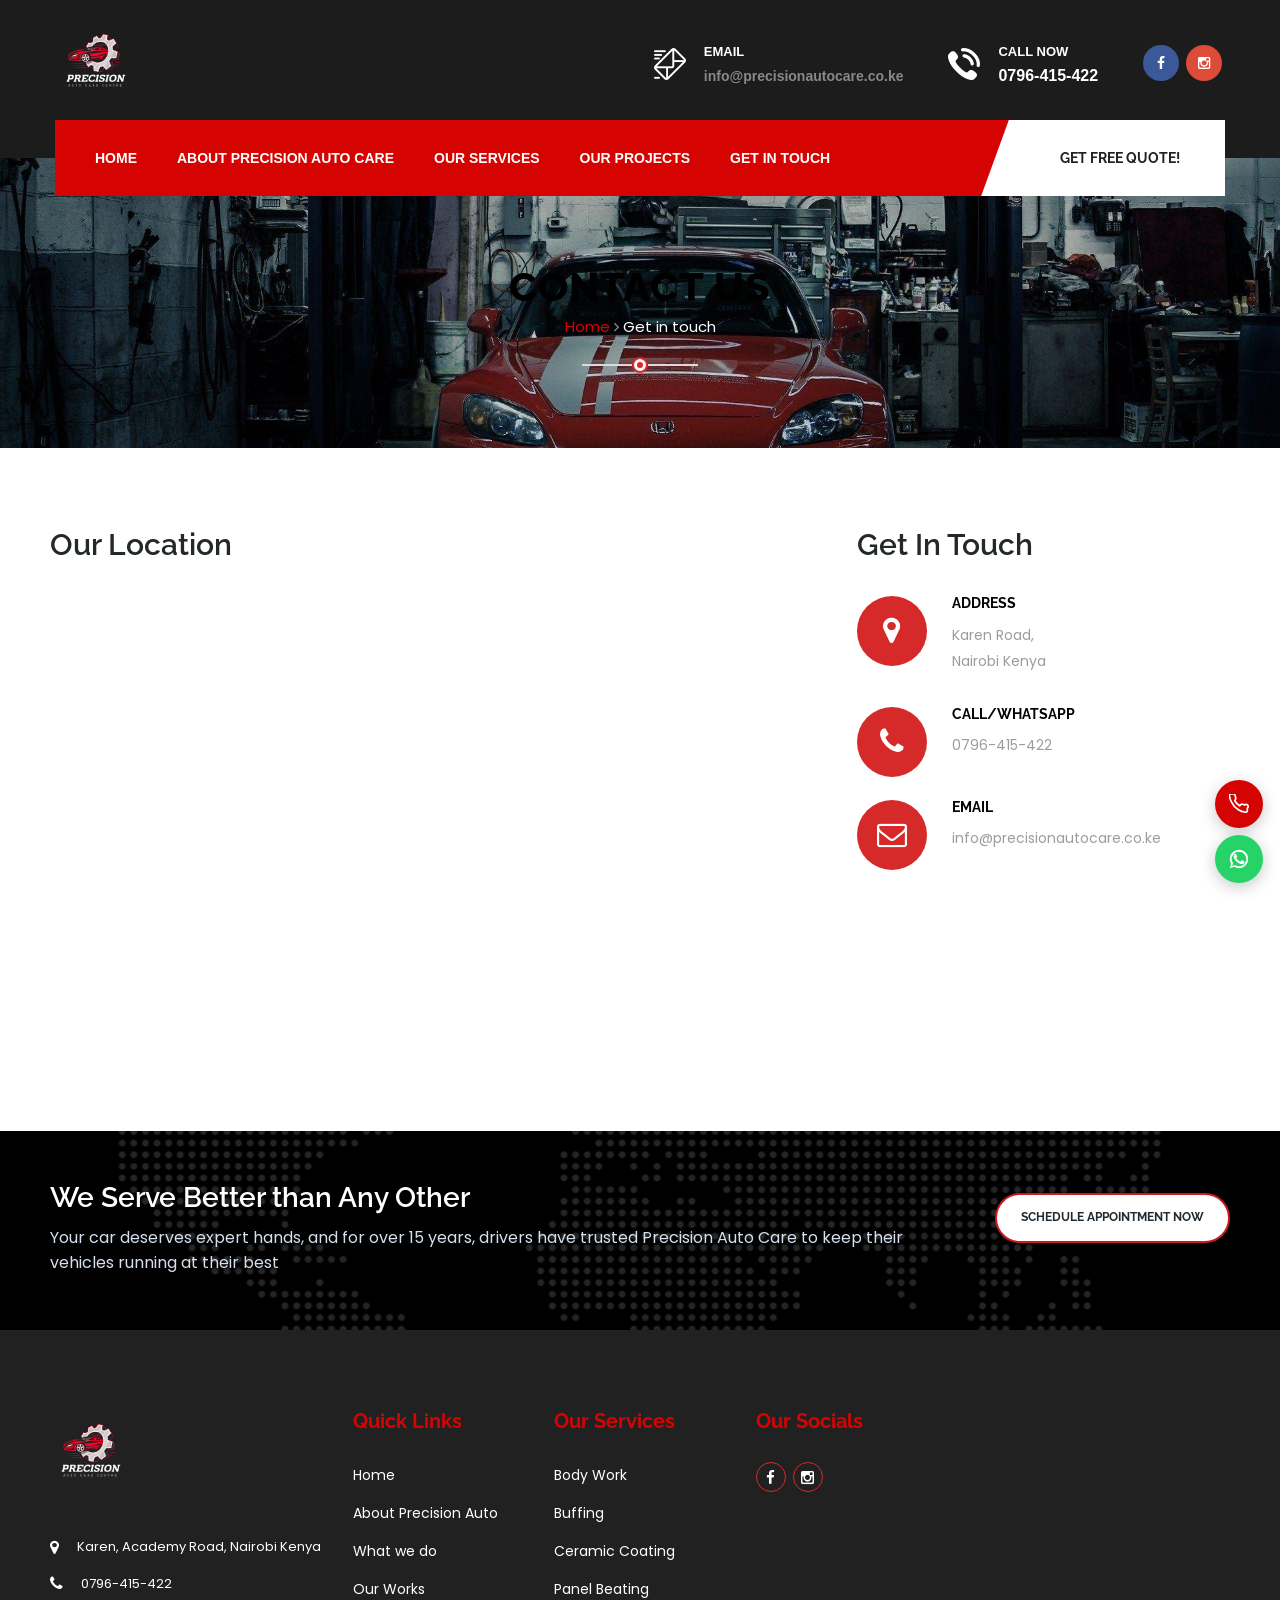
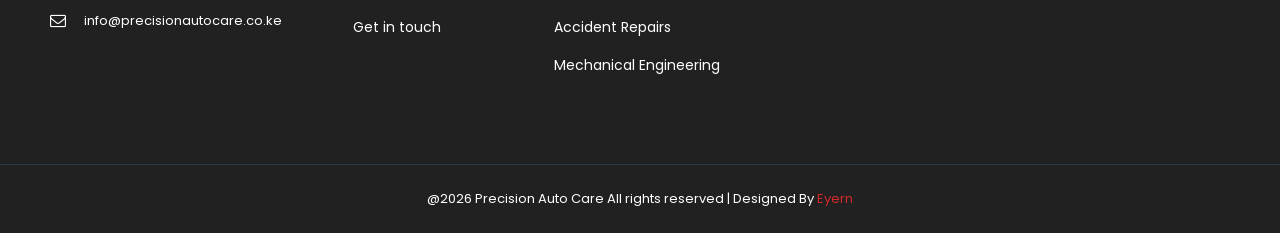
<file: contact.html>
<!DOCTYPE html>
<html lang="en">

<head>
    <meta charset="UTF-8">
    <title>Contact us | Precision Auto Care</title>
    <!-- custom stylesheets and libraries -->
    <link rel="stylesheet" href="css/style.css">
    <link rel="stylesheet" href="css/bootstrap-margin-padding.css">
    <link rel="stylesheet" href="css/responsive.css">
    <link rel="icon" type="image/png" href="precision.png">
</head>

<body class="page-wrapper">
    <!-- navigation section -->
    <header class="header-style-two">
        <div class="header-top">
            <div class="auto-container clearfix">
                <div class="logo">
                    <a href="index.html"><img src="img/resources/logo-precision.png" width="80" height="80"
                            alt="Car Door">
                    </a>
                </div>
                <div class="info-outer">
                    <div class="info-box">
                        <div class="icon"><span class="flaticon-interface"></span>
                        </div>
                        <strong>EMAIL</strong>
                        <a href="mailt:info@precisionautocare.co.ke">info@precisionautocare.co.ke</a>
                    </div>
                    <!--Info Box-->
                    <div class="info-box">
                        <div class="icon"><span class="flaticon-phone-call"></span>
                        </div>
                        <strong>Call Now</strong>
                        <a class="phone" href="tel:+254796415422">0796-415-422</a>
                    </div>
                    <div class="info-box social-box">
                        <div class="social-links clearfix">
                            <a href="https://www.facebook.com/profile.php?id=61578447579240" class="facebook img-circle"><span class="fa fa-facebook-f"></span></a>
                            <a href="#" class="google-plus img-circle"><span class="fa fa-instagram"></span></a>
                        </div>
                    </div>
                </div>
            </div>
        </div>
        <div class="lower-part">
            <div class="auto-container clearfix">
                <div class="outer-box clearfix">
                    <div class="btn-box">
                        <a href="tel:+254796415422" class="theme-btn" data-toggle="modal"
                            data-target="#donate-popup">GET FREE
                            QUOTE!</a>
                    </div>
                    <nav class="main-menu">
                        <div class="navbar-header">
                            <button type="button" class="navbar-toggle" data-toggle="collapse"
                                data-target=".navbar-collapse">
                                <span class="icon-bar"></span>
                                <span class="icon-bar"></span>
                                <span class="icon-bar"></span>
                            </button>
                        </div>
                        <div class="navbar-collapse collapse clearfix">
                            <ul class="navigation">
                                <li><a href="index.html">Home</a></li>
                                <li><a href="about.html">About Precision Auto Care</a></li>
                                <li><a href="services.html">Our Services</a></li>
                                <li>
                                    <a href="projects.html">Our Projects</a>
                                </li>
                                <li><a href="contact.html">Get in touch</a>
                                </li>
                            </ul>
                        </div>
                    </nav>
                </div>
            </div>
        </div>
    </header>
    <section class="inner-header">
        <div class="container">
            <div class="row">
                <div class="col-md-12 sec-title colored text-center">
                    <h2>Contact Us</h2>
                    <ul class="breadcumb">
                        <li><a href="index.html">Home</a>
                        </li>
                        <li><i class="fa fa-angle-right"></i>
                        </li>
                        <li><span>Get in touch</span>
                        </li>
                    </ul>
                    <span class="decor"><span class="inner"></span></span>
                </div>
            </div>
        </div>
    </section>

    <section class="contact-content sec-padding">
        <div class="container">
            <div class="row">
                <div class="col-md-8">
                    <h2>Our Location</h2>
                    <iframe
                        src="https://www.google.com/maps/embed?pb=!1m18!1m12!1m3!1d3988.752294445569!2d36.71503357496584!3d-1.324508098662929!2m3!1f0!2f0!3f0!3m2!1i1024!2i768!4f13.1!3m3!1m2!1s0x182f1b134e6f8b1f%3A0x10f832d83e6f483!2sKaren%20Rd%2C%20Nairobi!5e0!3m2!1sen!2ske!4v1780845763339!5m2!1sen!2ske"
                        width="600" height="450" style="border:0;" allowfullscreen="" loading="lazy"
                        referrerpolicy="no-referrer-when-downgrade"></iframe>
                </div>
                <div class="col-md-4">
                    <h2>Get in touch</h2>
                    <ul class="contact-info">
                        <li>
                            <div class="icon-box">
                                <div class="inner">
                                    <i class="fa fa-map-marker"></i>
                                </div>
                            </div>
                            <div class="content-box">
                                <h4>Address</h4>
                                <p>Karen Road,
                                    <br>Nairobi Kenya
                                </p>
                            </div>
                        </li>
                        <li>
                            <div class="icon-box">
                                <div class="inner">
                                    <i class="fa fa-phone"></i>
                                </div>
                            </div>
                            <div class="content-box">
                                <h4>Call/Whatsapp</h4>
                                <p>0796-415-422</p>
                            </div>
                        </li>
                        <li>
                            <div class="icon-box">
                                <div class="inner">
                                    <i class="fa fa-envelope-o"></i>
                                </div>
                            </div>
                            <div class="content-box">
                                <h4>Email</h4>
                                <p>info@precisionautocare.co.ke</p>
                            </div>
                        </li>
                    </ul>
                </div>
            </div>
        </div>
    </section>
    <section class="footer-call-to-action subscribe-intro">
        <div class="container">
            <div class="row">
                <div class="col-md-9">
                    <h3>We Serve Better than Any Other</h3>
                    <p>Your car deserves expert hands, and for over 15 years, drivers have trusted Precision Auto Care to keep their vehicles running at their best</p>
                </div>
                <div class="col-md-3">
                    <a href="tel:+254796415422" class="thm-btn inverse pull-right">Schedule Appointment Now</a>
                </div>
            </div>
        </div>
    </section>

    <footer class="footer sec-padding style2">
        <div class="container">
            <div class="row">
                <div class="col-md-3 col-sm-6">
                    <div class="footer-widget about-widget">
                        <a href="#">
                            <img src="img/resources/logo-precision.png" width="80" height="80" alt="Precision Auto" />
                        </a>
                        <ul class="contact">
                            <li><i class="fa fa-map-marker"></i> <span>Karen, Academy Road, Nairobi Kenya</span>
                            </li>
                            <li><i class="fa fa-phone"></i> <span>0796-415-422</span>
                            </li>
                            <li><i class="fa fa-envelope-o"></i> <span>info@precisionautocare.co.ke</span>
                            </li>
                        </ul>

                    </div>
                </div>
                <div class="col-md-2 col-sm-6">
                    <div class="footer-widget quick-links">
                        <h3 class="title">Quick Links</h3>
                        <ul>
                            <li><a href="index.html">Home</a>
                            </li>
                            <li><a href="about.html">About Precision Auto</a>
                            </li>
                            <li><a href="services.html">What we do</a>
                            </li>
                            <li><a href="projects.html">Our Works</a>
                            </li>
                            <li><a href="contact.html">Get in touch</a>
                            </li>
                        </ul>
                    </div>
                </div>
                <div class="col-md-2 col-sm-6">
                    <div class="footer-widget quick-links">
                        <h3 class="title">Our Services</h3>
                        <ul>
                            <li><a href="services.html">Body Work</a>
                            </li>
                            <li><a href="services.html">Buffing</a>
                            </li>
                            <li><a href="services.html">Ceramic Coating</a>
                            </li>
                            <li><a href="services.html">Panel Beating</a>
                            </li>
                            <li><a href="services.html">Accident Repairs</a>
                            </li>
                            <li><a href="services.html">Mechanical Engineering</a>
                            </li>

                        </ul>
                    </div>
                </div>
                <div class="col-md-4 col-sm-6">
                    <div class="footer-widget contact-widget">
                        <h3 class="title">Our Socials</h3>
                        <ul class="social">
                            <li><a href="https://www.facebook.com/profile.php?id=61578447579240"><i class="fa fa-facebook"></i></a>
                            </li>
                            <li><a href="#"><i class="fa fa-instagram"></i></a>
                            </li>
                        </ul>

                    </div>
                </div>
            </div>
        </div>
    </footer>
    <!-- FLOATING ACTIONS -->
  <div class="fl-a">
    <a href="tel:+254796415422" class="flb cl" title="Call +91 0714-314-360">
      <svg width="20" height="20" viewBox="0 0 24 24" fill="none" stroke="#fff" stroke-width="2">
        <path
          d="M22 16.92v3a2 2 0 01-2.18 2 19.79 19.79 0 01-8.63-3.07A19.5 19.5 0 013.43 10.34 19.79 19.79 0 01.36 1.75 2 2 0 012.34 0h3a2 2 0 012 1.72 12.84 12.84 0 00.7 2.81 2 2 0 01-.45 2.11L6.91 8.1a16 16 0 006 6l1.27-1.27a2 2 0 012.11-.45 12.84 12.84 0 002.81.7A2 2 0 0122 16.92z" />
      </svg>
    </a>
    <a href="https://wa.me/254796415422?text=Hi!%20I'm%20from%20Precision%20Garage%20website%20😊%20." target="_blank"
      class="flb wa" title="WhatsApp 0796-415-422">
      <svg width="22" height="22" viewBox="0 0 24 24" fill="#fff">
        <path
          d="M17.472 14.382c-.297-.149-1.758-.867-2.03-.967-.273-.099-.471-.148-.67.15-.197.297-.767.966-.94 1.164-.173.199-.347.223-.644.075-.297-.15-1.255-.463-2.39-1.475-.883-.788-1.48-1.761-1.653-2.059-.173-.297-.018-.458.13-.606.134-.133.298-.347.446-.52.149-.174.198-.298.298-.497.099-.198.05-.371-.025-.52-.075-.149-.669-1.612-.916-2.207-.242-.579-.487-.5-.669-.51-.173-.008-.371-.01-.57-.01-.198 0-.52.074-.792.372-.272.297-1.04 1.016-1.04 2.479 0 1.462 1.065 2.875 1.213 3.074.149.198 2.096 3.2 5.077 4.487.709.306 1.262.489 1.694.625.712.227 1.36.195 1.871.118.571-.085 1.758-.719 2.006-1.413.248-.694.248-1.289.173-1.413-.074-.124-.272-.198-.57-.347z" />
        <path
          d="M11.999 2C6.477 2 2 6.477 2 12c0 1.89.525 3.66 1.438 5.168L2 22l4.868-1.426A9.945 9.945 0 0012 22c5.523 0 10-4.477 10-10S17.522 2 11.999 2zm0 18a7.95 7.95 0 01-4.071-1.118l-.291-.173-3.018.883.849-3.1-.19-.309A7.977 7.977 0 014 12c0-4.411 3.589-8 8-8s8 3.589 8 8-3.589 8-8 8z" />
      </svg>
    </a>
  </div>

    <section class="footer-bottom">
        <div class="container text-center">
            <p>@2026 Precision Auto Care All rights reserved | Designed By <a href="#">Eyern</a></p>
        </div>
    </section>
    <script src="js/jquery-1.11.1.min.js"></script>
    <script src="js/bootstrap.min.js"></script>
    <script src="js/revolution.min.js"></script>
    <script src="js/jquery.bxslider.min.js"></script>
    <script src="js/jquery.appear.js"></script>
    <script src="js/jquery.countTo.js"></script>
    <script src="js/owl.carousel.min.js"></script>
    <script src="js/validate.js"></script>
    <script src="js/jquery.mixitup.min.js"></script>
    <script src="js/jquery.fancybox.pack.js"></script>
    <script src="js/jquery.easing.min.js"></script>
    <script src="js/isotope.pkgd.min.js"></script>
    <script src="js/jquery-ui-1.11.4/jquery-ui.js"></script>
    <script src="js/custom.js"></script>

</body>

</html>
</file>
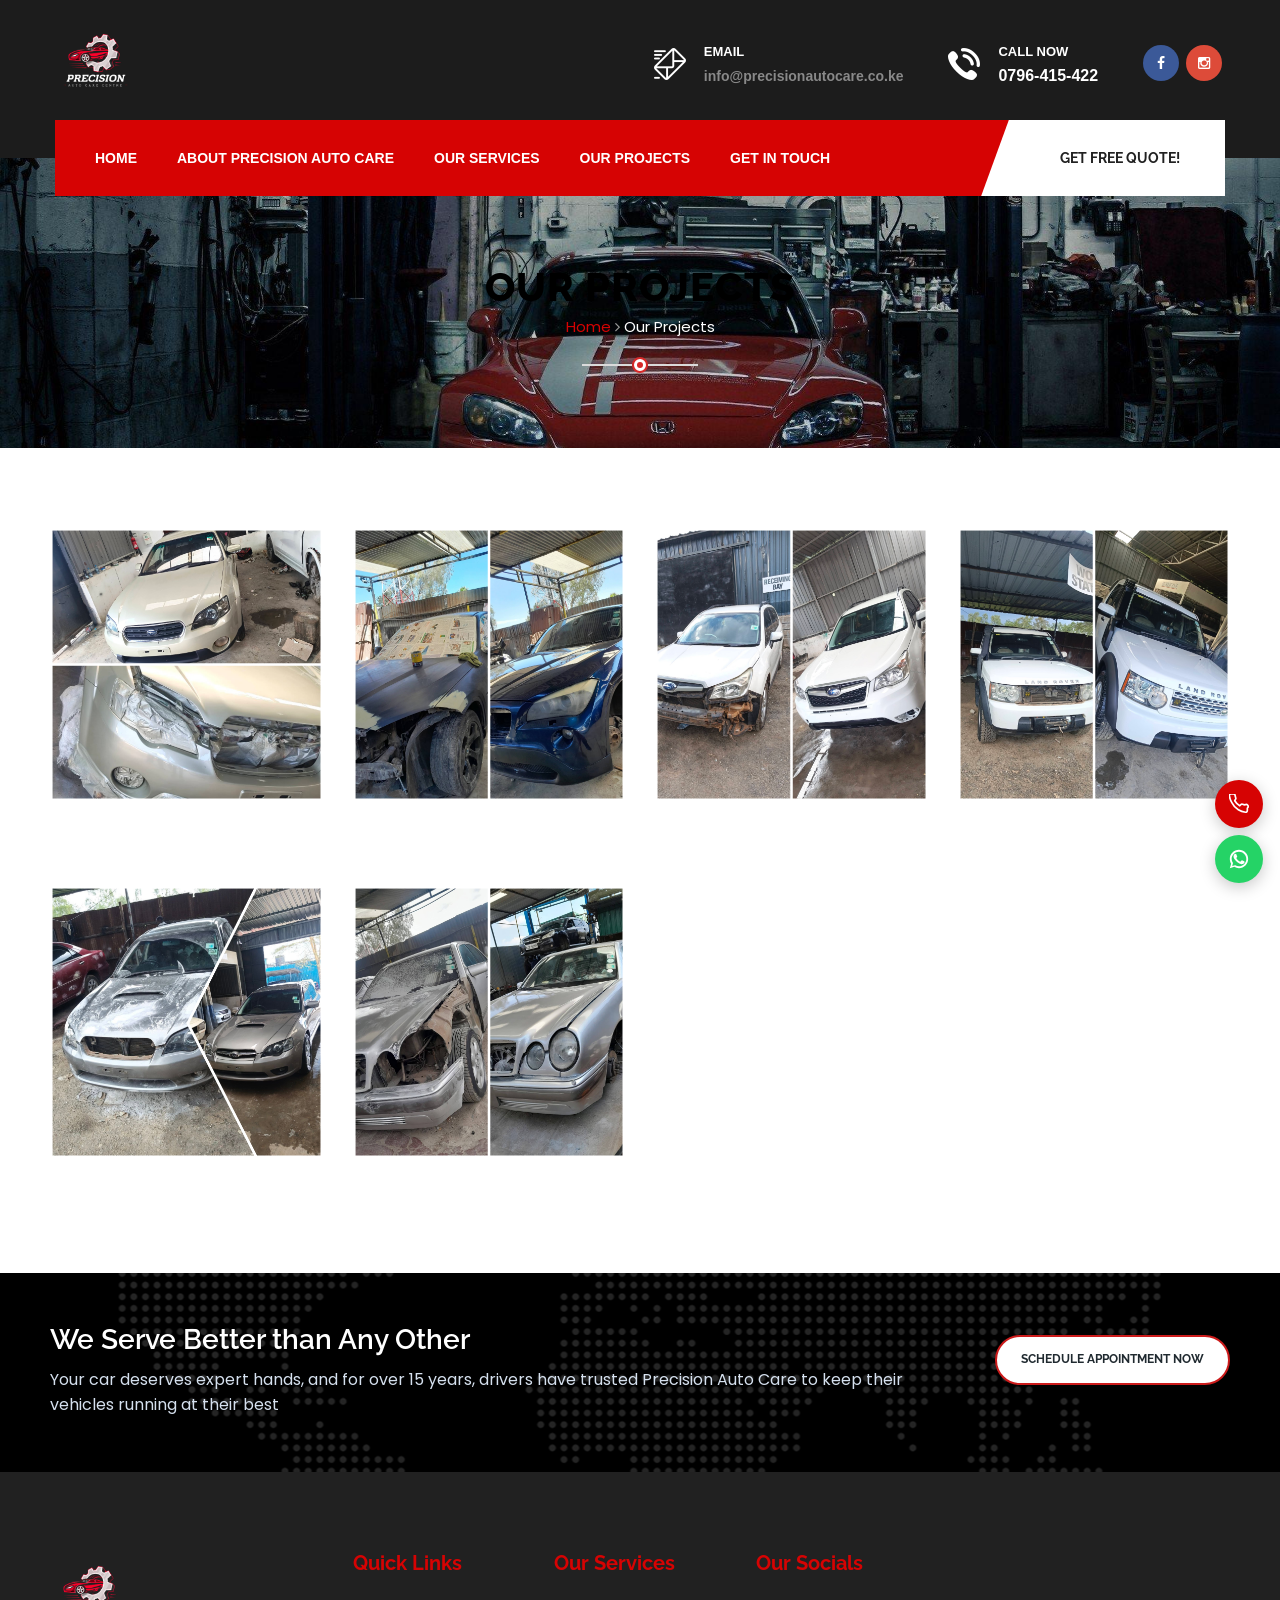
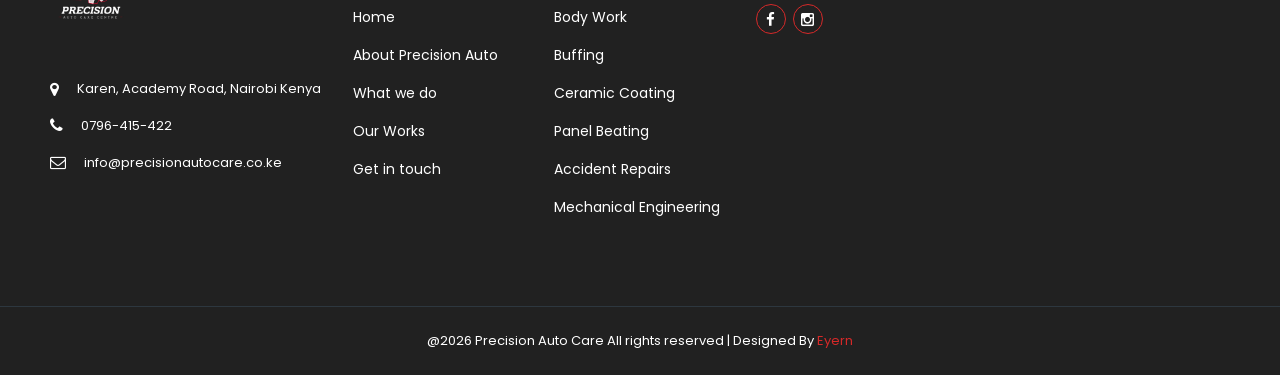
<file: projects.html>
<!DOCTYPE html>
<html lang="en">

<head>
    <meta charset="UTF-8">
    <title>Our Projects | Precision Auto Care</title>
    <!-- custom stylesheets and libraries -->
    <link rel="stylesheet" href="css/style.css">
    <link rel="stylesheet" href="css/bootstrap-margin-padding.css">
    <link rel="stylesheet" href="css/responsive.css">
    <link rel="icon" type="image/png" href="precision.png">
</head>

<body class="page-wrapper">
    <!-- navigation section -->
    <header class="header-style-two">
        <div class="header-top">
            <div class="auto-container clearfix">
                <div class="logo">
                    <a href="index.html"><img src="img/resources/logo-precision.png" width="80" height="80"
                            alt="Car Door">
                    </a>
                </div>
                <div class="info-outer">
                    <div class="info-box">
                        <div class="icon"><span class="flaticon-interface"></span>
                        </div>
                        <strong>EMAIL</strong>
                        <a href="mailt:info@precisionautocare.co.ke">info@precisionautocare.co.ke</a>
                    </div>
                    <!--Info Box-->
                    <div class="info-box">
                        <div class="icon"><span class="flaticon-phone-call"></span>
                        </div>
                        <strong>Call Now</strong>
                        <a class="phone" href="tel:+254796415422">0796-415-422</a>
                    </div>
                    <div class="info-box social-box">
                        <div class="social-links clearfix">
                            <a href="#" class="facebook img-circle"><span class="fa fa-facebook-f"></span></a>
                            <a href="#" class="google-plus img-circle"><span class="fa fa-instagram"></span></a>
                        </div>
                    </div>
                </div>
            </div>
        </div>
        <div class="lower-part">
            <div class="auto-container clearfix">
                <div class="outer-box clearfix">
                    <div class="btn-box">
                        <a href="tel:+254796415422" class="theme-btn" data-toggle="modal"
                            data-target="#donate-popup">GET FREE
                            QUOTE!</a>
                    </div>
                    <nav class="main-menu">
                        <div class="navbar-header">
                            <button type="button" class="navbar-toggle" data-toggle="collapse"
                                data-target=".navbar-collapse">
                                <span class="icon-bar"></span>
                                <span class="icon-bar"></span>
                                <span class="icon-bar"></span>
                            </button>
                        </div>
                        <div class="navbar-collapse collapse clearfix">
                            <ul class="navigation">
                                <li><a href="index.html">Home</a></li>
                                <li><a href="about.html">About Precision Auto Care</a></li>
                                <li><a href="services.html">Our Services</a></li>
                                <li>
                                    <a href="projects.html">Our Projects</a>
                                </li>
                                <li><a href="contact.html">Get in touch</a>
                                </li>
                            </ul>
                        </div>
                    </nav>
                </div>
            </div>
        </div>
    </header>
    <section class="inner-header">
        <div class="container">
            <div class="row">
                <div class="col-md-12 sec-title colored text-center">
                    <h2>Our Projects</h2>
                    <ul class="breadcumb">
                        <li><a href="index.html">Home</a>
                        </li>
                        <li><i class="fa fa-angle-right"></i>
                        </li>
                        <li><span>Our Projects</span>
                        </li>
                    </ul>
                    <span class="decor"><span class="inner"></span></span>
                </div>
            </div>
        </div>
    </section>

    <section class="sec-padding meet-doctors team-page">
        <div class="container">
            <div class="row team-members">
                <div class="col-md-3 col-sm-6">
                    <div class="single-team-member">
                        <div class="img-box">
                            <img class="full-width" src="img/gallery/p-1.png" alt="">
                        </div>
                    </div>
                </div>
                <div class="col-md-3 col-sm-6">
                    <div class="single-team-member">
                        <div class="img-box">
                            <img class="full-width" src="img/gallery/p-2.png" alt="">
                        </div>
                    </div>
                </div>
                <div class="col-md-3 col-sm-6">
                    <div class="single-team-member">
                        <div class="img-box">
                            <img class="full-width" src="img/gallery/p-3.png" alt="">
                        </div>
                    </div>
                </div>
                <div class="col-md-3 col-sm-6">
                    <div class="single-team-member">
                        <div class="img-box">
                            <img class="full-width" src="img/gallery/p-4.png" alt="">
                        </div>
                    </div>
                </div>
                <div class="col-md-3 col-sm-6">
                    <div class="single-team-member">
                        <div class="img-box">
                            <img class="full-width" src="img/gallery/p-5.png" alt="">
                        </div>
                    </div>
                </div>
                <div class="col-md-3 col-sm-6">
                    <div class="single-team-member">
                        <div class="img-box">
                            <img class="full-width" src="img/gallery/p-6.png" alt="">
                        </div>
                    </div>
                </div>
            </div>
        </div>
    </section>

    <section class="footer-call-to-action subscribe-intro">
        <div class="container">
            <div class="row">
                <div class="col-md-9">
                    <h3>We Serve Better than Any Other</h3>
                    <p>Your car deserves expert hands, and for over 15 years, drivers have trusted Precision Auto Care
                        to keep their vehicles running at their best</p>
                </div>
                <div class="col-md-3">
                    <a href="tel:+254796415422" class="thm-btn inverse pull-right">Schedule Appointment Now</a>
                </div>
            </div>
        </div>
    </section>

    <footer class="footer sec-padding style2">
        <div class="container">
            <div class="row">
                <div class="col-md-3 col-sm-6">
                    <div class="footer-widget about-widget">
                        <a href="#">
                            <img src="img/resources/logo-precision.png" width="80" height="80" alt="Precision Auto" />
                        </a>
                        <ul class="contact">
                            <li><i class="fa fa-map-marker"></i> <span>Karen, Academy Road, Nairobi Kenya</span>
                            </li>
                            <li><i class="fa fa-phone"></i> <span>0796-415-422</span>
                            </li>
                            <li><i class="fa fa-envelope-o"></i> <span>info@precisionautocare.co.ke</span>
                            </li>
                        </ul>

                    </div>
                </div>
                <div class="col-md-2 col-sm-6">
                    <div class="footer-widget quick-links">
                        <h3 class="title">Quick Links</h3>
                        <ul>
                            <li><a href="index.html">Home</a>
                            </li>
                            <li><a href="about.html">About Precision Auto</a>
                            </li>
                            <li><a href="services.html">What we do</a>
                            </li>
                            <li><a href="projects.html">Our Works</a>
                            </li>
                            <li><a href="contact.html">Get in touch</a>
                            </li>
                        </ul>
                    </div>
                </div>
                <div class="col-md-2 col-sm-6">
                    <div class="footer-widget quick-links">
                        <h3 class="title">Our Services</h3>
                        <ul>
                            <li><a href="services.html">Body Work</a>
                            </li>
                            <li><a href="services.html">Buffing</a>
                            </li>
                            <li><a href="services.html">Ceramic Coating</a>
                            </li>
                            <li><a href="services.html">Panel Beating</a>
                            </li>
                            <li><a href="services.html">Accident Repairs</a>
                            </li>
                            <li><a href="services.html">Mechanical Engineering</a>
                            </li>

                        </ul>
                    </div>
                </div>
                <div class="col-md-4 col-sm-6">
                    <div class="footer-widget contact-widget">
                        <h3 class="title">Our Socials</h3>
                        <ul class="social">
                            <li><a href="https://www.facebook.com/profile.php?id=61578447579240"><i class="fa fa-facebook"></i></a>
                            </li>
                            <li><a href="#"><i class="fa fa-instagram"></i></a>
                            </li>
                        </ul>

                    </div>
                </div>
            </div>
        </div>
    </footer>
    <!-- FLOATING ACTIONS -->
  <div class="fl-a">
    <a href="tel:+254796415422" class="flb cl" title="Call +91 0714-314-360">
      <svg width="20" height="20" viewBox="0 0 24 24" fill="none" stroke="#fff" stroke-width="2">
        <path
          d="M22 16.92v3a2 2 0 01-2.18 2 19.79 19.79 0 01-8.63-3.07A19.5 19.5 0 013.43 10.34 19.79 19.79 0 01.36 1.75 2 2 0 012.34 0h3a2 2 0 012 1.72 12.84 12.84 0 00.7 2.81 2 2 0 01-.45 2.11L6.91 8.1a16 16 0 006 6l1.27-1.27a2 2 0 012.11-.45 12.84 12.84 0 002.81.7A2 2 0 0122 16.92z" />
      </svg>
    </a>
    <a href="https://wa.me/254796415422?text=Hi!%20I'm%20from%20Precision%20Garage%20website%20😊%20." target="_blank"
      class="flb wa" title="WhatsApp 0796-415-422">
      <svg width="22" height="22" viewBox="0 0 24 24" fill="#fff">
        <path
          d="M17.472 14.382c-.297-.149-1.758-.867-2.03-.967-.273-.099-.471-.148-.67.15-.197.297-.767.966-.94 1.164-.173.199-.347.223-.644.075-.297-.15-1.255-.463-2.39-1.475-.883-.788-1.48-1.761-1.653-2.059-.173-.297-.018-.458.13-.606.134-.133.298-.347.446-.52.149-.174.198-.298.298-.497.099-.198.05-.371-.025-.52-.075-.149-.669-1.612-.916-2.207-.242-.579-.487-.5-.669-.51-.173-.008-.371-.01-.57-.01-.198 0-.52.074-.792.372-.272.297-1.04 1.016-1.04 2.479 0 1.462 1.065 2.875 1.213 3.074.149.198 2.096 3.2 5.077 4.487.709.306 1.262.489 1.694.625.712.227 1.36.195 1.871.118.571-.085 1.758-.719 2.006-1.413.248-.694.248-1.289.173-1.413-.074-.124-.272-.198-.57-.347z" />
        <path
          d="M11.999 2C6.477 2 2 6.477 2 12c0 1.89.525 3.66 1.438 5.168L2 22l4.868-1.426A9.945 9.945 0 0012 22c5.523 0 10-4.477 10-10S17.522 2 11.999 2zm0 18a7.95 7.95 0 01-4.071-1.118l-.291-.173-3.018.883.849-3.1-.19-.309A7.977 7.977 0 014 12c0-4.411 3.589-8 8-8s8 3.589 8 8-3.589 8-8 8z" />
      </svg>
    </a>
  </div>

    <section class="footer-bottom">
        <div class="container text-center">
            <p>@2026 Precision Auto Care All rights reserved | Designed By <a href="#">Eyern</a></p>
        </div>
    </section>

    <!-- Javascript and Jquery Libraries and Frameworks -->
    <script src="js/jquery-1.11.1.min.js"></script>
    <script src="js/bootstrap.min.js"></script>
    <script src="js/revolution.min.js"></script>
    <script src="js/jquery.bxslider.min.js"></script>
    <script src="js/jquery.appear.js"></script>
    <script src="js/jquery.countTo.js"></script>
    <script src="js/owl.carousel.min.js"></script>
    <script src="js/validate.js"></script>
    <script src="js/jquery.mixitup.min.js"></script>
    <script src="js/jquery.fancybox.pack.js"></script>
    <script src="js/jquery.easing.min.js"></script>
    <script src="js/isotope.pkgd.min.js"></script>
    <script src="js/jquery-ui-1.11.4/jquery-ui.js"></script>
    <script src="js/custom.js"></script>

</body>

</html>
</file>
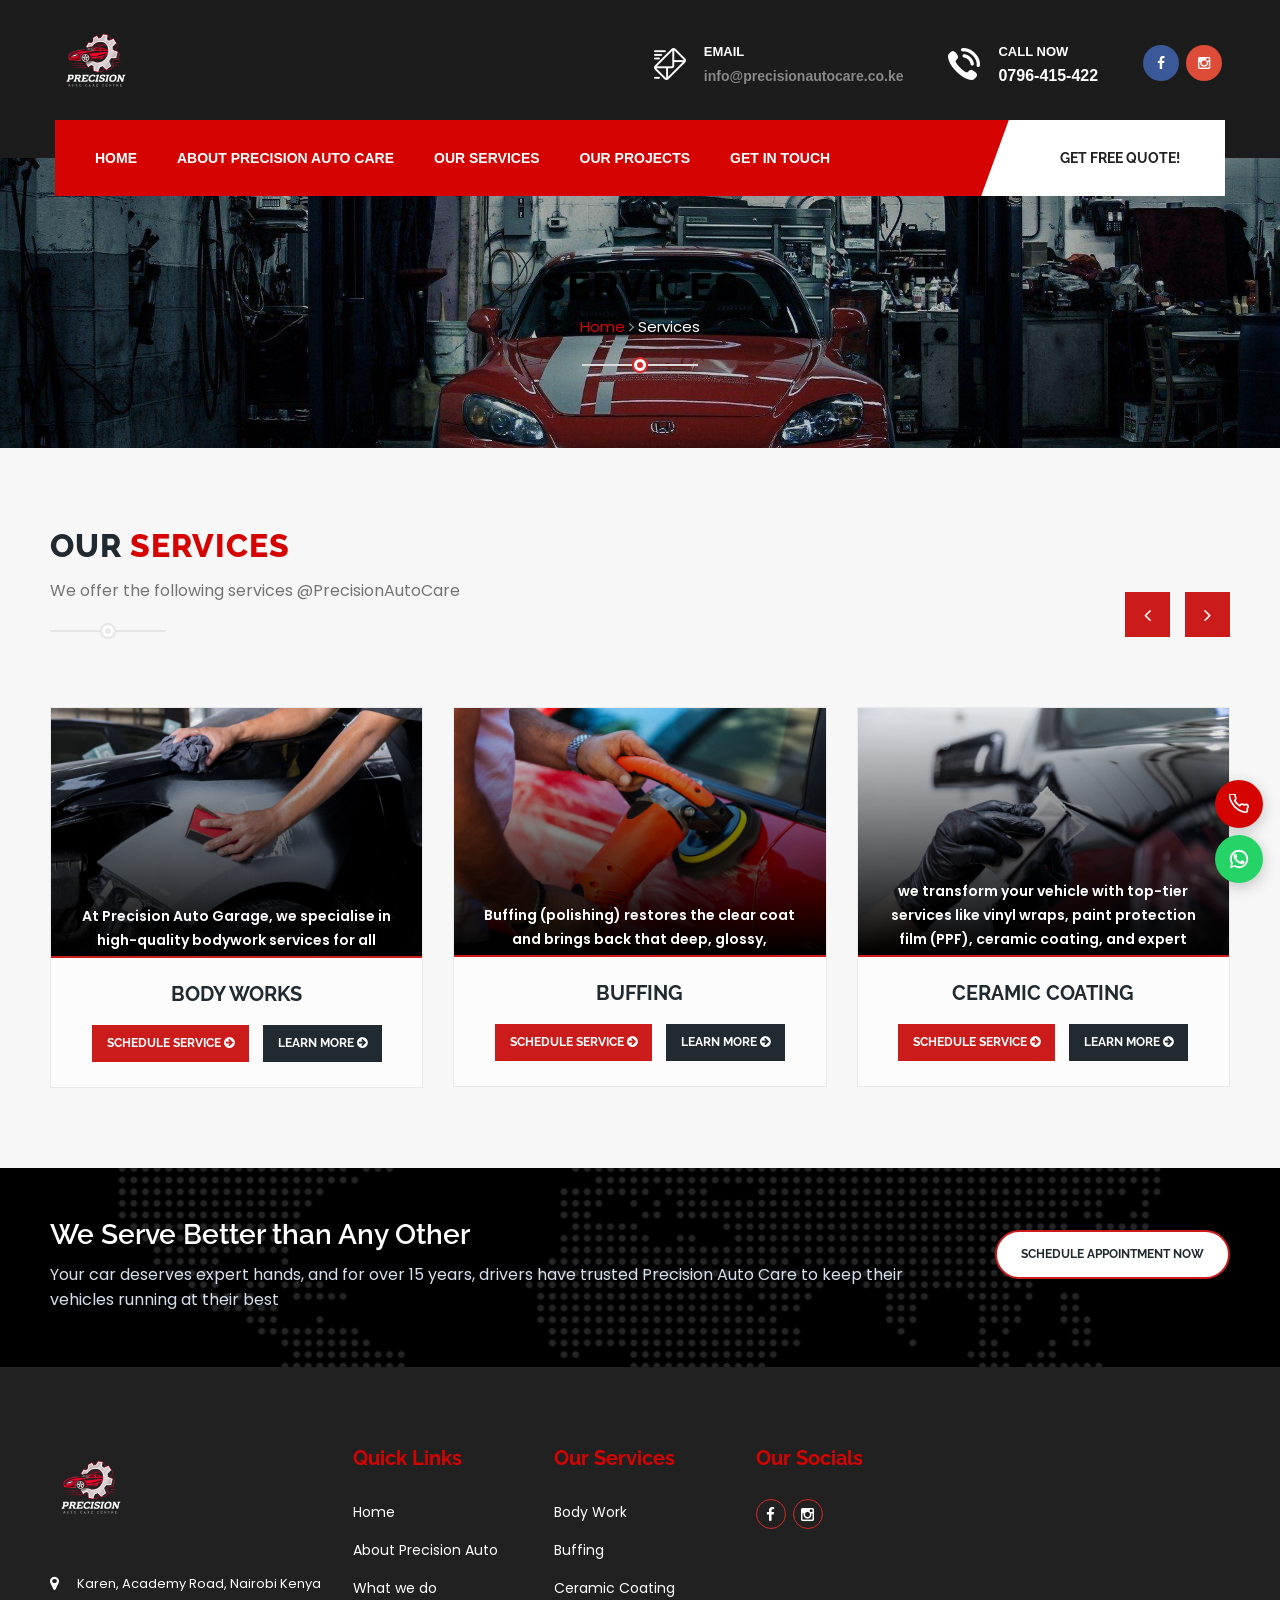
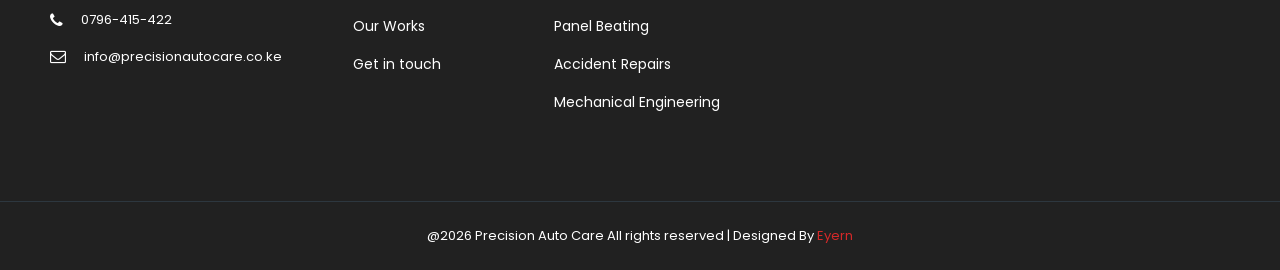
<file: services.html>
<!DOCTYPE html>
<html lang="en">

<head>
    <meta charset="UTF-8">
    <title>Our Services | Precision Auto Care</title>
    <!-- custom stylesheets and libraries -->
    <link rel="stylesheet" href="css/style.css">
    <link rel="stylesheet" href="css/bootstrap-margin-padding.css">
    <link rel="stylesheet" href="css/responsive.css">
    <link rel="icon" type="image/png" href="precision.png">
</head>

<body class="page-wrapper">
    <!-- navigation section -->
    <header class="header-style-two">
        <div class="header-top">
            <div class="auto-container clearfix">
                <div class="logo">
                    <a href="index.html"><img src="img/resources/logo-precision.png" width="80" height="80"
                            alt="Car Door">
                    </a>
                </div>
                <div class="info-outer">
                    <div class="info-box">
                        <div class="icon"><span class="flaticon-interface"></span>
                        </div>
                        <strong>EMAIL</strong>
                        <a href="mailt:info@precisionautocare.co.ke">info@precisionautocare.co.ke</a>
                    </div>
                    <!--Info Box-->
                    <div class="info-box">
                        <div class="icon"><span class="flaticon-phone-call"></span>
                        </div>
                        <strong>Call Now</strong>
                        <a class="phone" href="tel:+254796415422">0796-415-422</a>
                    </div>
                    <div class="info-box social-box">
                        <div class="social-links clearfix">
                            <a href="#" class="facebook img-circle"><span class="fa fa-facebook-f"></span></a>
                            <a href="#" class="google-plus img-circle"><span class="fa fa-instagram"></span></a>
                        </div>
                    </div>
                </div>
            </div>
        </div>
        <div class="lower-part">
            <div class="auto-container clearfix">
                <div class="outer-box clearfix">
                    <div class="btn-box">
                        <a href="tel:+254796415422" class="theme-btn" data-toggle="modal"
                            data-target="#donate-popup">GET FREE
                            QUOTE!</a>
                    </div>
                    <nav class="main-menu">
                        <div class="navbar-header">
                            <button type="button" class="navbar-toggle" data-toggle="collapse"
                                data-target=".navbar-collapse">
                                <span class="icon-bar"></span>
                                <span class="icon-bar"></span>
                                <span class="icon-bar"></span>
                            </button>
                        </div>
                        <div class="navbar-collapse collapse clearfix">
                            <ul class="navigation">
                                <li><a href="index.html">Home</a></li>
                                <li><a href="about.html">About Precision Auto Care</a></li>
                                <li><a href="services.html">Our Services</a></li>
                                <li>
                                    <a href="projects.html">Our Projects</a>
                                </li>
                                <li><a href="contact.html">Get in touch</a>
                                </li>
                            </ul>
                        </div>
                    </nav>
                </div>
            </div>
        </div>
    </header>
    <section class="inner-header">
        <div class="container">
            <div class="row">
                <div class="col-md-12 sec-title colored text-center">
                    <h2>Services</h2>
                    <ul class="breadcumb">
                        <li><a href="index.html">Home</a>
                        </li>
                        <li><i class="fa fa-angle-right"></i>
                        </li>
                        <li><span>Services</span>
                        </li>
                    </ul>
                    <span class="decor"><span class="inner"></span></span>
                </div>
            </div>
        </div>
    </section>

    <section class="service-section sec-padding" data-bg-color="#f7f7f7">
        <div class="container">
            <div class="sec-title text-left">
                <h2>Our <span class="color-theme">Services</span></h2>
                <p>We offer the following services @PrecisionAutoCare</p>
                <span class="decor"><span class="inner"></span></span>
            </div>
            <div class="row">
                <div class="col-md-12">
                    <div class="service-content services-carousel owl-carousel owl-theme">
                        <div class="item">
                            <div class="service-box">
                                <div class="img-thumb">
                                    <img src="img/services/b1.jpg" width="50%" height="50%" alt="">
                                    <div class="overlay">
                                        <p class="text">At Precision Auto Garage, we specialise in high-quality bodywork
                                            services for all vehicles.</p>
                                    </div>
                                </div>
                                <div class="content">
                                    <h4 class="title"><a href="services.html">Body Works</a></h4>
                                    <a href="tel:+254796415422" class="thm-btn flat-btn mr-10">Schedule service <i
                                            class="fa fa-arrow-circle-right"></i></a>
                                    <a href="services.html" class="thm-btn btn-black flat-btn">learn more <i
                                            class="fa fa-arrow-circle-right"></i></a>
                                </div>
                            </div>
                        </div>
                        <div class="item">
                            <div class="service-box">
                                <div class="img-thumb">
                                    <img src="img/services/b2.jpg" width="50%" height="50%" alt="">
                                    <div class="overlay">
                                        <p class="text">Buffing (polishing) restores the clear coat and brings back that
                                            deep, glossy, showroom finish.</p>
                                    </div>
                                </div>
                                <div class="content">
                                    <h4 class="title"><a href="services.html">Buffing</a></h4>
                                    <a href="tel:+254796415422" class="thm-btn flat-btn mr-10">Schedule service <i
                                            class="fa fa-arrow-circle-right"></i></a>
                                    <a href="services.html" class="thm-btn btn-black flat-btn">learn more <i
                                            class="fa fa-arrow-circle-right"></i></a>
                                </div>
                            </div>
                        </div>
                        <div class="item">
                            <div class="service-box">
                                <div class="img-thumb">
                                    <img src="img/services/b3.jpg" width="50%" height="50%" alt="">
                                    <div class="overlay">
                                        <p class="text">we transform your vehicle with top-tier services like vinyl
                                            wraps, paint protection film (PPF), ceramic coating, and expert detailing.
                                        </p>
                                    </div>
                                </div>
                                <div class="content">
                                    <h4 class="title"><a href="services.html">Ceramic Coating</a></h4>
                                    <a href="tel:+254796415422" class="thm-btn flat-btn mr-10">Schedule service <i
                                            class="fa fa-arrow-circle-right"></i></a>
                                    <a href="services.html" class="thm-btn btn-black flat-btn">learn more <i
                                            class="fa fa-arrow-circle-right"></i></a>
                                </div>
                            </div>
                        </div>
                        <div class="item">
                            <div class="service-box">
                                <div class="img-thumb">
                                    <img src="img/services/b4.jpg" width="50%" height="50%" alt="">
                                    <div class="overlay">
                                        <p class="text">We specialize in affordable panel beating services in Nairobi,
                                            offering competitive pricing without compromising on quality.</p>
                                    </div>
                                </div>
                                <div class="content">
                                    <h4 class="title"><a href="services.html">Panel Beating</a></h4>
                                    <a href="tel:+254796415422" class="thm-btn flat-btn mr-10">Schedule service <i
                                            class="fa fa-arrow-circle-right"></i></a>
                                    <a href="services.html" class="thm-btn btn-black flat-btn">learn more <i
                                            class="fa fa-arrow-circle-right"></i></a>
                                </div>
                            </div>
                        </div>
                        <div class="item">
                            <div class="service-box">
                                <div class="img-thumb">
                                    <img src="img/services/b5.jpg" width="50%" height="50%" alt="">
                                    <div class="overlay">
                                        <p class="text">Accident Repairs, Full Engine and Transmission Repairs and
                                            Replacements etc</p>
                                    </div>
                                </div>
                                <div class="content">
                                    <h4 class="title"><a href="services.html">Accident Repairs</a></h4>
                                    <a href="tel:+254796415422" class="thm-btn flat-btn mr-10">Schedule service <i
                                            class="fa fa-arrow-circle-right"></i></a>
                                    <a href="services.html" class="thm-btn btn-black flat-btn">learn more <i
                                            class="fa fa-arrow-circle-right"></i></a>
                                </div>
                            </div>
                        </div>
                        <div class="item">
                            <div class="service-box">
                                <div class="img-thumb">
                                    <img src="img/services/b6.jpg" width="50%" height="50%" alt="">
                                    <div class="overlay">
                                        <p class="text">Our services include everything from Mechanical Repair to
                                            Engineering & Fabrication..</p>
                                    </div>
                                </div>
                                <div class="content">
                                    <h4 class="title"><a href="services.html">Mechanical Engineering</a></h4>
                                    <a href="tel:+254796415422" class="thm-btn flat-btn mr-10">Schedule service <i
                                            class="fa fa-arrow-circle-right"></i></a>
                                    <a href="services.html" class="thm-btn btn-black flat-btn">learn more <i
                                            class="fa fa-arrow-circle-right"></i></a>
                                </div>
                            </div>
                        </div>
                    </div>
                </div>
            </div>
        </div>
    </section>

    <section class="footer-call-to-action subscribe-intro">
        <div class="container">
            <div class="row">
                <div class="col-md-9">
                    <h3>We Serve Better than Any Other</h3>
                    <p>Your car deserves expert hands, and for over 15 years, drivers have trusted Precision Auto Care
                        to keep their vehicles running at their best</p>
                </div>
                <div class="col-md-3">
                    <a href="tel:+254796415422" class="thm-btn inverse pull-right">Schedule Appointment Now</a>
                </div>
            </div>
        </div>
    </section>

    <footer class="footer sec-padding style2">
        <div class="container">
            <div class="row">
                <div class="col-md-3 col-sm-6">
                    <div class="footer-widget about-widget">
                        <a href="#">
                            <img src="img/resources/logo-precision.png" width="80" height="80" alt="Precision Auto" />
                        </a>
                        <ul class="contact">
                            <li><i class="fa fa-map-marker"></i> <span>Karen, Academy Road, Nairobi Kenya</span>
                            </li>
                            <li><i class="fa fa-phone"></i> <span>0796-415-422</span>
                            </li>
                            <li><i class="fa fa-envelope-o"></i> <span>info@precisionautocare.co.ke</span>
                            </li>
                        </ul>

                    </div>
                </div>
                <div class="col-md-2 col-sm-6">
                    <div class="footer-widget quick-links">
                        <h3 class="title">Quick Links</h3>
                        <ul>
                            <li><a href="index.html">Home</a>
                            </li>
                            <li><a href="about.html">About Precision Auto</a>
                            </li>
                            <li><a href="services.html">What we do</a>
                            </li>
                            <li><a href="projects.html">Our Works</a>
                            </li>
                            <li><a href="contact.html">Get in touch</a>
                            </li>
                        </ul>
                    </div>
                </div>
                <div class="col-md-2 col-sm-6">
                    <div class="footer-widget quick-links">
                        <h3 class="title">Our Services</h3>
                        <ul>
                            <li><a href="services.html">Body Work</a>
                            </li>
                            <li><a href="services.html">Buffing</a>
                            </li>
                            <li><a href="services.html">Ceramic Coating</a>
                            </li>
                            <li><a href="services.html">Panel Beating</a>
                            </li>
                            <li><a href="services.html">Accident Repairs</a>
                            </li>
                            <li><a href="services.html">Mechanical Engineering</a>
                            </li>

                        </ul>
                    </div>
                </div>
                <div class="col-md-4 col-sm-6">
                    <div class="footer-widget contact-widget">
                        <h3 class="title">Our Socials</h3>
                        <ul class="social">
                            <li><a href="https://www.facebook.com/profile.php?id=61578447579240"><i class="fa fa-facebook"></i></a>
                            </li>
                            <li><a href="#"><i class="fa fa-instagram"></i></a>
                            </li>
                        </ul>

                    </div>
                </div>
            </div>
        </div>
    </footer>
    <!-- FLOATING ACTIONS -->
  <div class="fl-a">
    <a href="tel:+254796415422" class="flb cl" title="Call +91 0714-314-360">
      <svg width="20" height="20" viewBox="0 0 24 24" fill="none" stroke="#fff" stroke-width="2">
        <path
          d="M22 16.92v3a2 2 0 01-2.18 2 19.79 19.79 0 01-8.63-3.07A19.5 19.5 0 013.43 10.34 19.79 19.79 0 01.36 1.75 2 2 0 012.34 0h3a2 2 0 012 1.72 12.84 12.84 0 00.7 2.81 2 2 0 01-.45 2.11L6.91 8.1a16 16 0 006 6l1.27-1.27a2 2 0 012.11-.45 12.84 12.84 0 002.81.7A2 2 0 0122 16.92z" />
      </svg>
    </a>
    <a href="https://wa.me/254796415422?text=Hi!%20I'm%20from%20Precision%20Garage%20website%20😊%20." target="_blank"
      class="flb wa" title="WhatsApp 0796-415-422">
      <svg width="22" height="22" viewBox="0 0 24 24" fill="#fff">
        <path
          d="M17.472 14.382c-.297-.149-1.758-.867-2.03-.967-.273-.099-.471-.148-.67.15-.197.297-.767.966-.94 1.164-.173.199-.347.223-.644.075-.297-.15-1.255-.463-2.39-1.475-.883-.788-1.48-1.761-1.653-2.059-.173-.297-.018-.458.13-.606.134-.133.298-.347.446-.52.149-.174.198-.298.298-.497.099-.198.05-.371-.025-.52-.075-.149-.669-1.612-.916-2.207-.242-.579-.487-.5-.669-.51-.173-.008-.371-.01-.57-.01-.198 0-.52.074-.792.372-.272.297-1.04 1.016-1.04 2.479 0 1.462 1.065 2.875 1.213 3.074.149.198 2.096 3.2 5.077 4.487.709.306 1.262.489 1.694.625.712.227 1.36.195 1.871.118.571-.085 1.758-.719 2.006-1.413.248-.694.248-1.289.173-1.413-.074-.124-.272-.198-.57-.347z" />
        <path
          d="M11.999 2C6.477 2 2 6.477 2 12c0 1.89.525 3.66 1.438 5.168L2 22l4.868-1.426A9.945 9.945 0 0012 22c5.523 0 10-4.477 10-10S17.522 2 11.999 2zm0 18a7.95 7.95 0 01-4.071-1.118l-.291-.173-3.018.883.849-3.1-.19-.309A7.977 7.977 0 014 12c0-4.411 3.589-8 8-8s8 3.589 8 8-3.589 8-8 8z" />
      </svg>
    </a>
  </div>

    <section class="footer-bottom">
        <div class="container text-center">
            <p>@2026 Precision Auto Care All rights reserved | Designed By <a href="#">Eyern</a></p>
        </div>
    </section>

    <!-- Javascript and Jquery Libraries and Frameworks -->
    <script src="js/jquery-1.11.1.min.js"></script>
    <script src="js/bootstrap.min.js"></script>
    <script src="js/revolution.min.js"></script>
    <script src="js/jquery.bxslider.min.js"></script>
    <script src="js/jquery.appear.js"></script>
    <script src="js/jquery.countTo.js"></script>
    <script src="js/owl.carousel.min.js"></script>
    <script src="js/validate.js"></script>
    <script src="js/jquery.mixitup.min.js"></script>
    <script src="js/jquery.fancybox.pack.js"></script>
    <script src="js/jquery.easing.min.js"></script>
    <script src="js/isotope.pkgd.min.js"></script>
    <script src="js/jquery-ui-1.11.4/jquery-ui.js"></script>
    <script src="js/custom.js"></script>

</body>

</html>
</file>
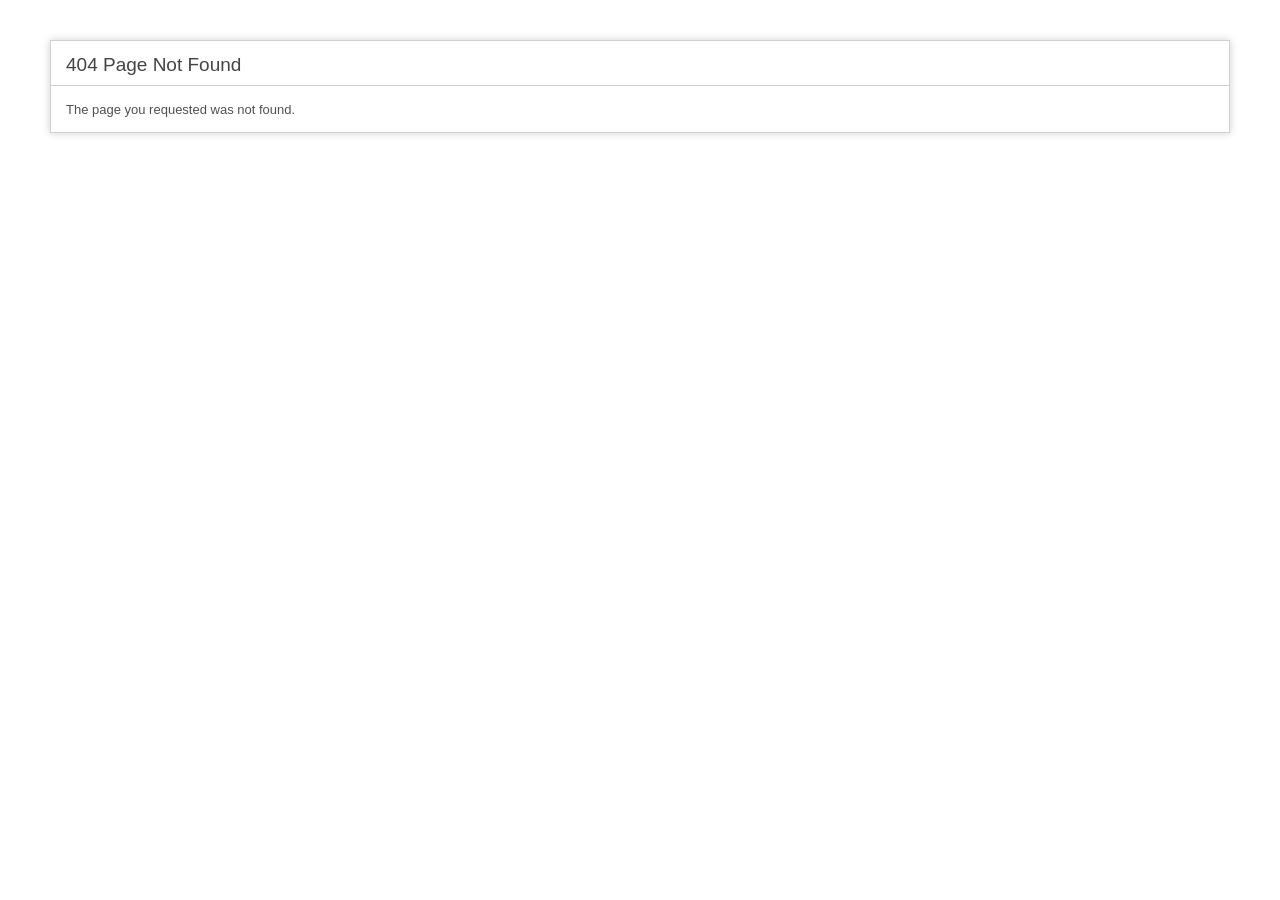
<file: fonts/revicons90c690c6-2.html>
<!DOCTYPE html>
<html lang="en">
<head>
<title>404 Page Not Found</title>
<style type="text/css">

::selection{ background-color: #E13300; color: white; }
::moz-selection{ background-color: #E13300; color: white; }
::webkit-selection{ background-color: #E13300; color: white; }

body {
	background-color: #fff;
	margin: 40px;
	font: 13px/20px normal Helvetica, Arial, sans-serif;
	color: #4F5155;
}

a {
	color: #003399;
	background-color: transparent;
	font-weight: normal;
}

h1 {
	color: #444;
	background-color: transparent;
	border-bottom: 1px solid #D0D0D0;
	font-size: 19px;
	font-weight: normal;
	margin: 0 0 14px 0;
	padding: 14px 15px 10px 15px;
}

code {
	font-family: Consolas, Monaco, Courier New, Courier, monospace;
	font-size: 12px;
	background-color: #f9f9f9;
	border: 1px solid #D0D0D0;
	color: #002166;
	display: block;
	margin: 14px 0 14px 0;
	padding: 12px 10px 12px 10px;
}

#container {
	margin: 10px;
	border: 1px solid #D0D0D0;
	-webkit-box-shadow: 0 0 8px #D0D0D0;
}

p {
	margin: 12px 15px 12px 15px;
}
</style>
</head>
<body>
	<div id="container">
		<h1>404 Page Not Found</h1>
		<p>The page you requested was not found.</p>	</div>
</body>
</html>
</file>
<file: css/style.css>
/* 
	Project Name: Auto Repair Colorado;
	Name of Developer: Danial Pervaiz;
	Project Created: 26/09/16;
	Description: Auto Repair Garage in Colorado. Auto-parts and mechanics with cheap rates and great quality work;
*/

/* 1 imported styles */

@import url(https://fonts.googleapis.com/css?family=Poppins:300,400,500,600,700);
@import url(https://fonts.googleapis.com/css?family=Raleway:400,100,100italic,200,200italic,300,300italic,400italic,500,500italic,600,600italic,700,700italic,800,900,800italic,900italic);
@import url(https://fonts.googleapis.com/css?family=Montserrat:400,700);

@import url(bootstrap.min.css);
@import url(revolution-slider.css);
@import url(font-awesome.min.css);
@import url(hover.css);
@import url(jquery.fancybox.css);
@import url(jquery.bxslider.css);
@import url(owl.carousel.css);
@import url(owl.theme.default.min.css);
@import url(animate.min.css);
@import url(../fonts/flaticon/flaticon.css);

@import url(../revolution/css/settings.css);

@import url(../js/jquery-ui-1.11.4/jquery-ui.css);

/* Default Stylesheets */

body {
	font-family: 'Poppins', sans-serif;
	font-size: 14px;
	color: #9C9C9C;
}
h1, h2, h3, h4, h5, h6 {
	font-family: 'Raleway', sans-serif;	
}
p {
	line-height: 24px;
}
a, a:hover, a:active, a:focus {
	outline: none;
	text-decoration: none;
}
img {
	max-width: 100%;
}
ul, li {
	list-style: none;
	margin: 0;
	padding: 0;
}
.p0 {
	padding: 0 !important;
}

.thm-btn {
	background: #cc1b1b;
	border-radius: 30px;
	display: inline-block;
	color: #fff;
	font-size: 12px;
	font-family: 'Raleway', sans-serif;
	text-transform: uppercase;
	font-weight: bold;
	padding: 12px 35px;
	border: 2px solid transparent;
	transition: all .3s ease;
}
.thm-btn.btn-black {
	background: #202a30;
	color: #fff;
}
.thm-btn.btn-black.inverse {
	background: #fff;
	border-color: #202a30;
	color: #202a30;
}
.thm-btn:hover,
.thm-btn.inverse {
	background-color: #fff;
	border-color: #cc1b1b;
	color: #cc1b1b;
}
.thm-btn.inverse:hover {
	background: #cc1b1b;
	border-color: #cc1b1b;
	color: #fff;
}
.thm-btn.flat-btn {
	border-radius: 0;
	padding: 9px 35px;
}
.sec-padding {
	padding: 80px 0;
}

.sec-title {
	margin-bottom: 63px;
}
.sec-title h2 {
	color: #202a30;
	font-size: 32px;
	font-weight: 800;
	letter-spacing: 1px;
	margin: 0 0 15px;
	text-transform: uppercase;
}
.sec-title p {
	font-size: 16px;
	color: #747474;
	margin: 0;
	margin-bottom: 20px;
}
.sec-title span.decor {
	width: 16px;
	height: 16px;	
	border-radius: 50%;
	border: 2px solid #E6E6E6;
	background: #fff;
	display: inline-block;
	position: relative;
	z-index: 1;
 }
.sec-title span.inner {
    width: 6px;
    height: 6px;
    background: #EAEAEA;
    border-radius: 50%;
    display: block;
    margin: auto;
    margin-top: 3px;
}
.sec-title span.decor:before,
.sec-title span.decor:after {
	content: '';
	position: absolute;	
	top: 5px;
	width: 50px;
	height: 2px;
	background: #E6E6E6;
	z-index: -1;
}
.sec-title span.decor:before {
	left: 14px;
}
.sec-title span.decor:after {
	right: 14px;
}
.sec-title.text-left span.decor {
	margin-left: 50px;
}
.sec-title.style-two span.decor {
	border-color: #cc1b1b;
}
.sec-title.style-two span.decor .inner {
	background: #cc1b1b;
}
.sec-title.style-two span.decor:after {
	right: -94px;	
}
.sec-title.style-two span.decor:before,
.sec-title.style-two span.decor:after {
	background: #DCDCDC;
}

.sec-title.colored span.decor {
	border-color: #d62929;
}
.sec-title.colored span.decor span.inner {
	background: #d62929;
}
.sec-title.colored span.decor:before,
.sec-title.colored span.decor:after {
	background: #d62929;
}

.full-width {
	width: 100% !important;
}
.maw-full {
	max-width: 100% !important;
}

.color-theme {
	color: #d60303 !important;
}
.font-poppins {
	font-family: 'Poppins', sans-serif !important;
}
.font-montserrat {
	font-family: 'Montserrat', sans-serif !important;
}
.font-raleway {
	font-family: 'Raleway', sans-serif !important;
}

.font-size-12 {
	font-size: 12px;
}
.font-size-13 {
	font-size: 13px;
}
.font-size-14 {
	font-size: 14px;
}
.font-size-15 {
	font-size: 15px;
}
.font-size-16 {
	font-size: 16px;
}
.font-size-17 {
	font-size: 17px;
}
.font-size-18 {
	font-size: 18px;
}

.fw-500 {
	font-weight: 500 !important;
}

.fw-b {
	font-weight: bold !important;
}

.text-uppercase {
	text-transform: uppercase !important;
}

.overlay-white:before {
	background-color: rgba(255, 255, 255, 0.88) !important;
}

.auto-container {
	position:static;
	max-width:1200px;
	padding:0px 15px;
	margin:0 auto;
}

.preloader {
	background-color:#ffffff;
	background-image:url(../img/icons/preloader.gif);
	background-position:center center;
	background-repeat:no-repeat;
	height:100%;
	left:0px; top:0px;
	position:fixed;
	width:100%;
	z-index:999999;
}

/* 2 flaticon reset styles */

[class^="flaticon-"]:before, [class*=" flaticon-"]:before,
[class^="flaticon-"]:after, [class*=" flaticon-"]:after {
	margin: 0;
}



/* 3 .top-bar styles */



/*** 

====================================================================
	Scroll To Top style
====================================================================

***/

.scroll-to-top{
	position:fixed;
	bottom:15px;
	right:15px;
	width:40px;
	height:40px;
	color:#ffffff;
	background:#d60303;
	font-size:13px;
	line-height:38px;
	text-align:center;
	z-index:100;
	cursor:pointer;
	border-radius:50%;
	-webkit-transition:all 500ms ease;
	-ms-transition:all 500ms ease;
	-moz-transition:all 500ms ease;
	transition:all 500ms ease;
	display:none;
}

.scroll-to-top:hover{
	color:#d60303;
	background:#ffffff;
	-webkit-box-shadow:0px 0px 5px 0px #d60303;
	-ms-box-shadow:0px 0px 5px 0px #d60303;
	-o-box-shadow:0px 0px 5px 0px #d60303;
	-moz-box-shadow:0px 0px 5px 0px #d60303;	
	box-shadow:0px 0px 5px 0px #d60303;
}


/*** 

====================================================================
	Main Header style
====================================================================

***/

.main-header{
	position:relative;
	left:0px;
	top:0px;
	background:#ffffff;
	z-index:999;
	width:100%;
	border-top:4px solid #262626;
	border-bottom:4px solid #d60303;
}

.main-header .top-bar{
	position:relative;
	z-index:1;
}

.main-header .top-bar .top-container{
	position:relative;
	max-width:1170px;
	margin:0 auto;	
}

.main-header .top-bar .info-outer{
	position:absolute;
	right:0px;
	top:0px;
	background:#262626;
	color:#ffffff;
	padding:3px 20px 7px 20px;
	border-radius:0px 0px 5px 5px;
}

.main-header .top-bar .info-outer:before{
	content:'';
	position:absolute;
	left:-20px;
	top:0px;
	border-top: 37px solid #262626;
	border-left: 20px solid transparent;
}

.main-header .top-bar .info-box{
	position:relative;
}

.main-header .top-bar .info-box li{
	position:relative;
	float:left;
	padding-left:30px;
	margin-right:70px;
	line-height:30px;	
}

.main-header .top-bar .info-box li:after{
	content:'/';
	position:absolute;
	right:-40px;
	top:0px;
	color:#505050;
	font-size:20px;	
}

.main-header .top-bar .info-box li .icon{
	position:absolute;
	left:0px;
	top:0px;
	line-height:30px;
	font-size:16px;
	color:#d60303;	
}

.main-header .top-bar .info-box li a{
	position:relative;
	color:#ffffff;
	font-weight:300;
	font-size:14px;
	transition:all 500ms ease;
	-webkit-transition:all 500ms ease;
	-ms-transition:all 500ms ease;
	-o-transition:all 500ms ease;
	-moz-transition:all 500ms ease;		
}

.main-header .top-bar .info-box li a:hover{
	color:#d60303;	
}

.social-links-one{
	position:relative;
	margin:0px !important;
	padding-left:0px !important;	
}

.social-links-one:after{
	display:none;
}

.social-links-one a{
	position:relative;
	display:inline-block;
	text-align:center;
	width:20px;
	line-height:30px;
	font-size:14px;
	color:#ffffff;
}

.social-links-one a:hover{
	color:#d60303;
}

.main-header .header-upper{
	position:relative;
	width:100%;
	left:0px;
	top:0px;
	color:#677c91;
	padding:25px 0px;
	background:#ffffff;
}

.fixed-header.main-header .header-upper{
	position:fixed;
	padding:10px 0px;
	border-bottom:1px solid #d0d0d0;	
}

.main-header .header-upper .logo{
	position:relative;
	float:left;	
}

.main-header .header-upper .logo img{
	max-width:100%;
	display:inline-block;	
}

.main-header .header-upper .nav-outer{
	position:relative;
	float:right;
	margin-top:40px;
	padding-right:150px;	
}

.fixed-header.main-header .header-upper .nav-outer{
	margin-top:22px;	
}

.main-header .header-upper .nav-outer .btn-donate{
	position:absolute;
	right:0px;
	top:0px;
	width:150px;
	text-align:center;
	line-height:24px;
	padding:8px 15px;
	border-radius:20px;
	color:#ffffff;
	font-size:13px;
	text-transform:uppercase;
	font-weight:700;
	font-family:'Raleway',sans-serif;
	background:#d60303;
}

.main-header .header-upper .nav-outer .btn-donate:hover{
	background:#262626;	
}

.main-menu{
	position:relative;
	float:left;
	padding:0px 0px;	
}

.main-menu .navbar-collapse{
	padding:0px !important;	
}

.main-menu .navigation{
	position:relative;
	float:right;
	margin:0px;
	font-family: 'Roboto', sans-serif;
	font-weight:600;
}

.main-menu .navigation > li{
	position:relative;
	float:left;
	padding:0px;
	margin-right:25px;
}

.main-menu .navigation > li > a{
	position:relative;
	display:block;
	padding:8px 0px;
	font-size:14px;
	color:#444444;
	line-height:24px;
	text-transform:uppercase;
	font-weight:700;
	opacity:1;
	transition:all 500ms ease;
	-moz-transition:all 500ms ease;
	-webkit-transition:all 500ms ease;
	-ms-transition:all 500ms ease;
	-o-transition:all 500ms ease;
}

.main-menu .navigation > li.dropdown > a{
	padding-right:15px;	
}

.main-menu .navigation > li.dropdown > a:before{
	font-family: 'FontAwesome';
	content: "\f0d7";
	position:absolute;
	right:0px;
	font-weight:400;
	font-size:12px;
	transition:all 500ms ease;
	-moz-transition:all 500ms ease;
	-webkit-transition:all 500ms ease;
	-ms-transition:all 500ms ease;
	-o-transition:all 500ms ease;	
}

.main-menu .navigation > li:hover > a,
.main-menu .navigation > li.current > a,
.main-menu .navigation > li.current-menu-item > a{
	color:#d60303;
	opacity:1;
}

.main-menu .navigation > li:hover > a:after{
	opacity:1;
}

.main-menu .navigation > li.dropdown:hover > a:after{
	color:#ffffff;	
}

.main-menu .navigation > li > ul{
	position:absolute;
	left:0px;
	top:120%;
	width:200px;
	padding:0px;
	z-index:100;
	display:none;
	background:#ffffff;
	border:1px solid #d60303;
	border-top:3px solid #d60303;
	transition:all 300ms ease-in;
	-moz-transition:all 300ms ease-n;
	-webkit-transition:all 300ms ease-in;
	-ms-transition:all 300ms ease-in;
	-o-transition:all 300ms ease-in;
}

.main-menu .navigation > li > ul > li{
	position:relative;
	width:100%;
	border-top:1px solid #d60303;
}

.main-menu .navigation > li > ul > li > a{
	position:relative;
	display:block;
	padding:8px 15px;
	line-height:20px;
	font-weight:500;
	font-size:14px;
	text-transform:capitalize;
	color:#444444;
	transition:all 500ms ease;
	-moz-transition:all 500ms ease;
	-webkit-transition:all 500ms ease;
	-ms-transition:all 500ms ease;
	-o-transition:all 500ms ease;
}

.main-menu .navigation > li > ul > li:hover > a{
	color:#ffffff;
	background:#d60303;	
}

.main-menu .navigation > li > ul > li.dropdown > a:after{
	font-family: 'FontAwesome';
	content: "\f0da";
	position:absolute;
	right:10px;
	top:8px;
	width:10px;
	height:20px;
	display:block;
	color:#444444;
	line-height:20px;
	font-size:14px;
	text-align:center;
	z-index:5;	
}

.main-menu .navigation > li > ul > li.dropdown:hover > a:after{
	color:#ffffff;	
}

.main-menu .navigation > li > ul > li > ul{
	position:absolute;
	left:100%;
	top:-1px;
	width:200px;
	padding:0px;
	z-index:100;
	display:none;
	background:#ffffff;
	border:1px solid #d60303;
	border-left:4px solid #d60303;
}

.main-menu .navigation > li > ul > li > ul > li{
	position:relative;
	width:100%;
	border-bottom:1px solid #d60303;
}

.main-menu .navigation > li > ul > li > ul > li:last-child{
	border:none;	
}

.main-menu .navigation > li > ul > li  > ul > li > a{
	position:relative;
	display:block;
	padding:8px 15px;
	line-height:20px;
	font-weight:500;
	font-size:14px;
	text-transform:capitalize;
	color:#444444;
	transition:all 500ms ease;
	-moz-transition:all 500ms ease;
	-webkit-transition:all 500ms ease;
	-ms-transition:all 500ms ease;
	-o-transition:all 500ms ease;
}

.main-menu .navigation > li > ul > li  > ul > li:hover > a{
	color:#ffffff;
	background:#d60303;
}

.main-menu .navigation > li.dropdown:hover > ul{
	visibility:visible;
	opacity:1;
	top:100%;	
}

.main-menu .navigation li > ul > li.dropdown:hover > ul{
	visibility:visible;
	opacity:1;
	left:100%;
	transition:all 500ms ease-in;
	-moz-transition:all 500ms ease-in;
	-webkit-transition:all 500ms ease-in;
	-ms-transition:all 500ms ease-in;
	-o-transition:all 500ms ease-in;	
}

.main-menu .navbar-collapse > ul li.dropdown .dropdown-btn{
	position:absolute;
	right:10px;
	top:6px;
	width:34px;
	height:30px;
	border:1px solid #ffffff;
	background:url(../img/icons/submenu-icon.png) center center no-repeat;
	background-size:20px;
	cursor:pointer;
	z-index:5;
	display:none;
}




/*** 

====================================================================
	Header Style Two style
====================================================================

***/

.header-style-two{
	position:relative;
	left:0px;
	top:0px;
	background:#1c1c1c;
	z-index:999;
	width:100%;
}

.header-style-two .header-top{
	position:relative;
	color:#677c91;
	padding:20px 0px;
}

.header-style-two .header-top .info-outer{
	position:relative;
	float:right;	
}

.header-style-two .header-top .info-box{
	position:relative;
	float:left;
	margin-left:45px;
	margin-top:20px;
	padding-left:50px;
	line-height:24px;
	font-family: 'Open Sans', sans-serif;	
}

.header-style-two .header-top .social-box{
	padding-left:0px;	
}

.header-style-two .header-top .info-box .icon{
	position:absolute;
	width:40px;
	height:40px;
	left:0px;
	top:50%;
	margin-top:-20px;
	line-height:40px;
	font-size:32px;
	color:#ffffff;	
}

.header-style-two .header-top .info-box strong{
	position:relative;
	display:block;
	color:#ffffff;
	font-size:13px;
	text-transform:uppercase;	
}

.header-style-two .header-top .info-box a{
	position:relative;
	color:#898989;
	font-weight:600;	
}

.header-style-two .header-top .info-box .phone{
	font-size:16px;
	color:#ffffff;
}

.header-style-two .social-links{
	position:relative;
	top:5px;	
}

.header-style-two .social-links a{
	position:relative;
	display:inline-block;
	text-align:center;
	width:36px;
	height:36px;
	line-height:36px;
	font-size:14px;
	margin-right:3px;
	color:#ffffff !important;
	transition:all 500ms ease;
	-webkit-transition:all 500ms ease;
	-ms-transition:all 500ms ease;
	-o-transition:all 500ms ease;
	-moz-transition:all 500ms ease;	
}

.header-style-two .social-links a:hover{
	opacity:0.70;
}

.header-style-two .social-links a.facebook{
	background-color:#3b5998;	
}

.header-style-two .social-links a.twitter{
	background-color:#00aced;	
}

.header-style-two .social-links a.google-plus{
	background-color:#dd4b39;	
}

.header-style-two .social-links a.linkedin{
	background-color:#007bb5;	
}

.header-style-two .social-links a.pinterest{
	background-color:#cb2027;	
}

.header-style-two .social-links a.instagram{
	background-color:#125688;	
}

.header-style-two .header-top .logo{
	position:relative;
	float:left;	
}

.header-style-two .header-top .logo img{
	max-width:100%;
	display:inline-block;	
}

.header-style-two .lower-part{
	position:relative;
	padding:0px 0px;
	width:100%;
	left:0px;
	top:0px;
	height:38px;
	background:none;
	transition:all 500ms ease;
	-moz-transition:all 500ms ease;
	-webkit-transition:all 500ms ease;
	-ms-transition:all 500ms ease;
	-o-transition:all 500ms ease;
}

.fixed-header .lower-part{
	position:fixed;
	background:#25292f;
	padding:0px !important;	
}

.header-style-two .lower-part .auto-container{
	position:relative;
	max-width:1170px;
	padding:0px 0px;	
}

.header-style-two .lower-part .outer-box{
	position:absolute;
	left:0px;
	top:0px;
	width:100%;
	padding:18px 210px 18px 40px;
	background:#d60303;	
}

.header-style-two .lower-part .outer-box .btn-box{
	position:absolute;
	right:0px;
	top:0px;
	width:210px;
	height:100%;
	padding:20px 10px;
	text-align:center;
	background:#ffffff;
	z-index:20;
}

.header-style-two .lower-part .outer-box .btn-box:before{
	content:'';
	position:absolute;
	left:-20px;
	top:0px;
	width:50px;
	height:100%;
	background:#ffffff;
	-webkit-transform:skewX(-20deg);
	-ms-transform:skewX(-20deg);
	-o-transform:skewX(-20deg);
	-moz-transform:skewX(-20deg);
	transform:skewX(-20deg);	
}

.header-style-two .lower-part .outer-box .btn-box a{
	display:block;
	line-height:36px;
	color:#212121;
	font-weight:700;
	text-transform:uppercase;
	font-family:'Raleway',sans-serif;	
}

.header-style-two .lower-part .outer-box .btn-box a:hover{
	color:#d60303;	
}

.header-style-two .lower-part .logo{
	position:relative;
	float:left;
	padding:10px 0px;
}

.fixed-header .lower-part .logo{
	padding:0px !important;	
}

.header-style-two .lower-part .logo img{
	display:inline-block;
	max-width:100%;	
}

.header-style-two .main-menu .navigation > li{
	margin-right:40px;	
}

.header-style-two .main-menu .navigation > li > a{
	color:#ffffff;	
}

/* 4 .header styles */


/* 5 .mainmenu-area styles */

/* 6 .rev_slider_wrapper styles */

.main-slider{
	position:relative;
	width:100%;
}

.main-slider .circular-drop{
	position:relative;
	width:100px;
	height:100px;
	padding:30px 0px;
	text-align:center;
	background:#d60303;
	line-height:36px;
	color:#ffffff;
	font-size:70px;
	font-weight:700;
	font-family:'Raleway',sans-serif;
	border-radius:50px 0px 50px 50px;
}

.main-slider .circular-drop sub{
	font-size:24px;	
}

.main-slider h2{
	line-height:1.2em;
	font-size:20px;
	font-weight:400;
	padding:7px 15px;
}

.main-slider h1{
	line-height:1.2em;
	font-weight:700;
	font-size:52px;
	color:#ffffff;
	text-transform:uppercase;
}

.main-slider h1.light{
	line-height:1.2em;
	font-weight:700;
	font-size:72px;
	color:#ffffff;
	text-transform:uppercase;
}

.main-slider .bg-color{
	position:relative;
	padding:5px 16px;
	line-height:1.4em;
	font-size:26px;
	font-weight:700;
	background:#d60303;
	color:#ffffff;
	text-transform:uppercase;
}

.main-slider h2{
	line-height:1.2em;
	font-weight:800;
	font-size:72px;
	color:#ffffff;
	text-transform:uppercase;
}

.main-slider .normal-font{
	font-weight:400;	
}

.main-slider h4{
	position:relative;
	padding:5px 16px;
	line-height:1.4em;
	font-size:24px;
	font-weight:600;
	color:#ffffff;
	text-transform:uppercase;
}

.main-slider .text{
	line-height:1.4em;
	font-weight:400;
	font-size:18px;
	color:#ededed;
}

.main-slider .tp-bullets{
	display:none;	
}

.main-slider .tp-bullets.preview4 .bullet{
	background:#ffc13b !important;
	border-color:#202020 !important;
	margin:0px 5px;	
}

.main-slider .tp-bullets.preview4 .bullet:hover,
.main-slider .tp-bullets.preview4 .bullet.selected{
	border-color:#ffc13b !important;	
}

.main-slider .tparrows.tp-leftarrow:before,
.main-slider .tparrows.tp-rightarrow:before {
	display: none;
}


/* 7 .call-to-action styles */

.call-to-action .container-fluid {
	padding: 0;
}
.call-to-action-corner {
	/*width: 35%;*/
	position: relative;	
	/*float: left;*/

	background-repeat: no-repeat;
	background-size: cover;
	background-position: center center;
}
.call-to-action-corner:before {
	position: absolute;
	top: 0;
	right: 0;
	bottom:0;
	left: 0;
	content: '';
	background: rgba(214,41,41,.85);
}
.call-to-action-center {
	/*width: 30%;*/
	position: relative;
	/*float: left;*/

	background-repeat: no-repeat;
	background-size: cover;
	background-position: center center;
}
.call-to-action-center:before {
	content: '';
	position: absolute;
	top: 0;
	left: 0;
	right: 0;
	bottom:0;
	background: rgba(1,27,27,.85);
}
.single-call-to-action {
	min-height: 250px;
	padding: 60px 35px;
	position: relative;
}
.single-call-to-action .icon-box,
.single-call-to-action .content-box {
	display: table-cell;
	vertical-align: top;
}
.single-call-to-action .icon-box {
	position: relative;
	top: 38px;
}
.single-call-to-action .icon-box i {
	position: relative;
	bottom: 25px;
}
.single-call-to-action .icon-box i:before {
	border: 2px solid #fff;
	border-radius: 50%;
	color: #fff;
	font-size: 42px;
	padding: 17px;
}
.single-call-to-action .content-box {
	text-align: left;
	padding-left: 15px;
}
.single-call-to-action .content-box .title {
	color: #fff;
	font-size: 20px;
	font-weight: 700;
	margin: 0 0 15px;
	text-transform: uppercase;
}
.single-call-to-action .content-box p {
	font-size: 13px;
	color: #fff;
	line-height: 24px;
}
.single-call-to-action .content-box ul {
	margin: 0;
	padding: 0;
}
.single-call-to-action .content-box ul li {
	list-style: none;
	display: block;
	color: #fff;
	font-size: 13px;
	display: -webkit-flex;
	display: -moz-flex;
	display: -ms-flex;
	display: -o-flex;
	display: flex;
	-webkit-box-pack: justify;
    -webkit-justify-content: space-between;
    -ms-flex-pack: justify;
    justify-content: space-between;
}
.single-call-to-action .content-box .thm-btn.inverse {
	border-color: #fff;
	background-color: transparent;
	padding: 7px 22px;
	color: #fff;
}
.single-call-to-action .content-box .thm-btn.inverse:hover {
	background: #fff;
	color: #cc1b1b;
}
.call-to-action.boxed .single-call-to-action .content-box {
	width: 70%;
}

.divider-section {
	background: rgba(0, 0, 0, 0) url("../img/resources/fact-counter-bg.jpg") no-repeat scroll center center / cover ; 
	position: relative;
}
.divider-section:before {
	background: #fff;
	bottom: 0;
	content: "";
	left: 0;
	opacity: 0.9;
	position: absolute;
	right: 0;
	top: 0;
}
/* 8 .single-specialize styles */

.single-specialize {
	padding: 0 60px;
}
.single-specialize:hover .icon-box {
	background: #cc1b1b;
	border-color: #cc1b1b;
	color: #fff;
}
.single-specialize .icon-box {
	width: 120px;
	height: 120px;
	border-radius: 50%;
	text-align: center;
	margin-left: auto;
	margin-right: auto;
	border: 1px solid #F0F0F0;
	line-height: 118px;
	color: #cc1b1b;
	margin-bottom: 30px;
	transition: all ease-in .3s;
	-webkit-transition: all ease-in .3s;
	-moz-transition: all ease-in .3s;
}
.single-specialize .icon-box i:before {
	font-size: 60px;
}
.single-specialize h3 {
	font-size: 20px;
	line-height: 24px;
	margin: 0;
	color: #202A30;
	text-transform: capitalize;
	font-weight: 600;
	margin-bottom: 20px;
}
.single-specialize p {
	color: #9C9C9C;
	font-size: 14px;
	line-height: 26px;
	margin: 0;
	margin-bottom: 25px;
}
.single-specialize a.thm-btn {
	font-size: 12px;
	padding: 7px 21px;
}
.col-4 .single-specialize {
	margin-bottom: 40px;
	padding: 0;
	padding-right: 20px;
}
.col-4 .single-specialize .icon-box {
	width: 100px;
	height: 100px;
	margin-left: 0;
	margin-right: 0;
	line-height: 98px;
}
.col-4 .single-specialize .icon-box i:before {
	font-size: 40px;
}

.col-4 .services-iconbox .single-specialize {
	background-color: #f7f7f7;
	margin-bottom: 40px;
	padding: 20px;
	text-align: center;
}
.col-4 .services-iconbox .single-specialize .icon-box {
	height: 80px;
	line-height: 78px;
	margin-bottom: 20px;
	margin-left: auto;
	margin-right: auto;
	width: 80px;
}
.col-4 .services-iconbox .single-specialize .icon-box i:before {
	font-size: 40px;
}
.col-4 .services-iconbox .single-specialize h3 {
	color: #202a30;
	font-size: 18px;
	font-weight: 700;
	line-height: 24px;
	margin: 0 0 15px;
	text-transform: capitalize;
}
.col-4 .services-iconbox .single-specialize p {
	margin-bottom: 12px;
}
.col-4 .services-iconbox .single-specialize .btn-link {
	color: #1c1c1c;
	font-weight: 600;
}

.specialize-style-box .single-specialize {
	border: 2px solid #f0f0f0;
	margin-bottom: 30px;
	padding: 20px 15px;
	text-align: center;
}
.specialize-style-box .single-specialize .icon-box {
	border: 2px solid #f0f0f0;
	color: #053636;
	height: 100px;
	line-height: 98px;
	width: 100px;
}
.specialize-style-box .single-specialize:hover .icon-box {
	background-color: transparent;
	border-color: #053636;
}
.specialize-style-box .single-specialize .icon-box i:before {
	font-size: 42px;
}
.specialize-style-box .single-specialize h3 {
	font-size: 16px;
	line-height: 16px;
	margin: 0 0 15px;
	text-transform: uppercase;
}
.specialize-style-box .single-specialize p {
	font-size: 13px;
	line-height: 24px;
}


/* 8 .working-process styles */

.working-process .process-box {
	text-align: center;
}

.working-process .process-box .title {
	color: #202a30;
	font-size: 14px;
	font-weight: 700;
	margin-bottom: 0;
	margin-top: 30px;
	text-transform: uppercase;
}

.working-process .process-box .icon {
	background-color: #1c1c1c;
	border: 1px solid #c5c5c5;
	border-radius: 50%;
	display: inline-block;
	height: 130px;
	line-height: 130px;
	position: relative;
	text-align: center;
	width: 130px;
}

.working-process .process-box .icon:before {
	color: #c5c5c5;
	content:'\f105';
	font-family: "FontAwesome";
	font-size: 26px;
	height: 1px;
	position: absolute;
	right: -94px;
	top: -5px;
}

.working-process .process-box .icon:after {
	background-color: #c5c5c5;
	content: "";
	height: 1px;
	position: absolute;
	right: -80px;
	top: 60px;
	width: 65px;
}

.working-process .process-box .icon.no-arrow:before,
.working-process .process-box .icon.no-arrow:after {
	display: none;
}

.working-process .process-box .icon i {
	color: #fff;
	font-size: 64px;
	transition:all 0.3s ease-in-out;
	-webkit-all:all 0.3s ease-in-out;
	-ms-transition:all 0.3s ease-in-out;
	-o-transition:all 0.3s ease-in-out;
	-moz-transition:all 0.3s ease-in-out;
}

.working-process .process-box:hover .icon {
	background-color: #d62929;
}

.working-process .process-box .icon .process-number {
	background-color: #d62929;
	border-radius: 50%;
	color: #fff;
	display: inline-block;
	font-size: 20px;
	font-weight: 600;
	height: 38px;
	left: -38px;
	line-height: 38px;
	position: absolute;
	text-align: center;
	top: 0;
	width: 38px;
}


/* 9 .full-sec styles */

.full-sec {
	background: #FBFCFC;
}
.full-sec .sec-title {
	margin: 0;
	margin-bottom: 30px;
}
.full-sec .full-image {
	max-width: none;
	margin-right: -15px;
}
.full-sec h3 {
	font-family: 'Poppins', sans-serif;
	font-size: 28px;
	text-transform: capitalize;
	color: #cc1b1b;
	font-weight: 300;
	line-height: 40px;
	margin: 0;
}
.full-sec p {
	color: #9C9C9C;
	line-height: 26px;
}
.full-sec .full-sec-content {
	padding-top: 70px;
	padding-left: 70px;
}
.full-sec .thm-btn {
	padding: 7px 21px;
	font-size: 12px;
	border-color: #D3D3D3;
	color: #202A30;
	background-color: transparent;
}
.full-sec .thm-btn:hover {
	background: #cc1b1b;
	border-color: #cc1b1b;
	color: #fff;	
}


/* 9 Featured Three Column style */

.inner-box {
	position: relative;	
	background-repeat: no-repeat;
	background-size: cover;
	background-position: center center;	
	transition: all .3s ease;
}
.featured-three-column .inner-box:before {
	position: absolute;
	top: 0;
	right: 0;
	bottom:0;
	left: 0;
	content: '';
	background: rgba(214, 41, 41, 0.85);
}
.featured-three-column .inner-box:hover:before {
	background: rgba(214, 41, 41, 0.95);
}
.featured-three-column .inner-box.dark-overlay:before {
	position: absolute;
	top: 0;
	right: 0;
	bottom:0;
	left: 0;
	content: '';
	background: rgba(37,37,37,.9);
}
.featured-three-column .inner-box.dark-overlay:hover:before {
	background: rgba(214, 41, 41, 0.95);
}
.featured-three-column{
	position:relative;
	margin:-90px 0px 0px;
	z-index:100;
}
.featured-three-column.style-two{
	padding:70px 0px 0px;
	margin-top:0px;
}
.featured-three-column .column{
	position:relative;
	margin-bottom:50px;
	text-align:center;	
}
.featured-three-column .inner-box{
	background-size: cover;
	position:relative;
	max-width:500px;
	margin:0 auto;
	color:#cccccc;
	transition:all 500ms ease;
	-moz-transition:all 500ms ease;
	-webkit-transition:all 500ms ease;
	-ms-transition:all 500ms ease;
	-o-transition:all 500ms ease;
}
.featured-three-column .inner-box .content{
	position:relative;
	padding:30px 20px 20px;	
}
.featured-three-column .column:nth-child(even) .inner-box{
	background:#fc7437;
	color:#ffffff;
}
.featured-three-column h3{
	font-size:24px;
	color:#ffffff;
	font-weight:800;
	margin-bottom: 25px;
	margin-top: 0;
	text-transform:capitalize;
}
.featured-three-column .link{
	position:relative;
	bottom:-38px;
}
.featured-three-column .column:nth-child(even) .normal-btn{
	background:#252525;
}
.featured-three-column .column .normal-btn:hover{
	background:#ffffff !important;
	color:#fc7437 !important;
	border-color:#fc7437 !important;
}
.featured-three-column .inner-box .content .text {
	color: #ffffff;
	font-size: 15px;
	font-weight: 500;
}


/* 10 .offer-wrapper styles */

.offer-wrapper {
	position: relative;
}
.offer-wrapper:before {
	content: '';
	position: absolute;
	top:0;
	left:0;
	z-index: -1;
	width: 50%;
	height: 100%;
	background: url(../img/offer/1.jpg) 0 0 no-repeat;
	opacity: .9;
}
.offer-wrapper:after {
	content: '';
	position: absolute;
	top:0;
	right:0;
	z-index: -1;
	width: 50%;
	height: 100%;
	background: url(../img/offer/2.jpg) 0 0 no-repeat;
	opacity: .9;
}
.offer-wrapper .has-overlay:before {
	content: '';
	position: absolute;
	top:0;
	left:0;
	width: 50%;
	height: 100%;
	background: #0375d3;
	opacity: .9;
}
.offer-wrapper .has-overlay:after {
	content: '';
	position: absolute;
	top:0;
	right:0;
	width: 50%;
	height: 100%;
	background: #195db2;
	opacity: .9;
}
.single-offer {
	position: relative;
	z-index: 9;
	color: #fff;
	padding-top: 80px;
	padding-bottom: 80px;
}
.single-offer h3 {
	font-size: 30px;
	text-transform: capitalize;
	margin: 0;
	margin-bottom: 15px;
}
.single-offer h3 span {
	font-size: 16px;
}
.single-offer .thm-btn {
    padding: 10px 27px;
    color: #fff;
    border-color: #fff;
    background-color: transparent;
}
.single-offer .thm-btn:hover {
	background: #fff;
	border-color: #fff;
	color: #cc1b1b;
}
.single-offer p {
	font-size: 14px;
	line-height: 26px;
	margin: 0;
	margin-bottom: 30px;
}
.single-offer a {
	color: #fff;
}
.single-offer a:hover {
	color: #262F36;
}
.single-offer.left {
	padding-right: 70px;
}
.single-offer.right {
	padding-left: 70px;
}


/* 11 .single-service-home styles */

.home-serivce {
	padding-bottom: 10px;
}
.single-service-home {
	margin-bottom: 80px;
}
.single-service-home .icon-box,
.single-service-home .content {
	display: table-cell;
	vertical-align: top;	
}
.single-service-home .inner-box {
	width: 65px;
	height: 65px;
	border: 2px solid #d62929;
	background: #d62929;
	text-align: center;
	color: #fff;
	line-height: 63px;
	margin-right: 27px;
	position: relative;
	transition: all .3s ease;
}
.single-service-home:hover .inner-box {
	background: #fff;
	border-color: #d62929;
	color: #d62929;
}
.single-service-home .inner-box:before {
	content: '';
    width: 30px;
    height: 30px;
    position: absolute;
    bottom: -17px;
    right: -17px;
    background: #fff;
    transform: rotate(45deg);
    -webkit-transform: rotate(45deg);
}
.single-service-home .inner-box i:before {
	font-size: 35px;
}
.single-service-home .content h3 {
	font-size: 24px;
	text-transform: capitalize;
	color: #202A30;
	font-weight: 500;
	margin: 0;
	line-height: 24px;
	margin-bottom: 15px;
}
.single-service-home .content p {
	color: #9C9C9C;
	line-height: 26px;
	margin: 0;
	margin-bottom: 15px;
}
.single-service-home .content a {
	color: #d62929;
	font-size: 14px;
	text-transform: capitalize;
	font-weight: 600;
	transition: all .3s ease;
}
.single-service-home:hover .content a {
	color: #5E2A30;
}

.style-two .single-service-home .inner-box  {
	border-radius: 50%;
}
.style-two .single-service-home .inner-box:before {
	display: none;
}

.style-three .single-service-home {
	margin-bottom: 30px;
}
.style-three.mb40 .single-service-home {
	margin-bottom: 40px;
}
.style-three .single-service-home .inner-box {
	background-color: #053636;
}
.style-three .single-service-home:hover .inner-box {
	background-color: #d62929;
	color: #fff;
}
.style-three .single-service-home .content h3 {
	color: #202a30;
	font-size: 14px;
	font-weight: 600;
	line-height: 14px;
	margin: 0 0 10px;
	text-transform: uppercase;
}
.style-three .single-service-home .content p {
	line-height: 22px;
	margin: 0 0 15px;
}


/* 12 .welcome-feature */
.welcome-section .sec-title .title {
	color: #202a30;
	font-size: 30px;
	font-weight: 800;
	margin-top: 0;
	text-transform: uppercase;
}
.welcome-section .sec-title .sub-title {
	color: #202A30;
	font-size: 24px;
	text-transform: uppercase;
}

.welcome-feature li {
	display: inline-block;
	margin-right: 25px;
	padding: 0;
}
.welcome-iconbox {
	background-size: cover;
	background-position: center center;
}
.welcome-iconbox .content {
	background-color: #fff;
	border: 1px solid #fff;
	color: #d60303;
	padding: 30px 0 40px;
	position: relative;
	text-align: center;
	transition: all ease-in 200ms;
	-webkit-transition: all ease-in 200ms;
	-moz-transition: all ease-in 200ms;
}
.welcome-iconbox .content:hover {
	background-color: #fff;
	color: #d60303;
}
.welcome-iconbox .content i {
	font-size: 42px;
	line-height: 1;
	opacity: 1;
	transition: all ease-in 200ms;
	-webkit-transition: all ease-in 200ms;
	-moz-transition: all ease-in 200ms;
}
.welcome-iconbox:hover .content i {
	opacity: 0;
}
.welcome-iconbox .content .overlay-content {
	bottom: 0;
	color: #fff;
	left: 0;
	position: absolute;
	right: 0;
	top: 25%;
	transform: scale(0);
	-webkit-transform: scale(0);
	transition: all ease-in 200ms;
	-webkit-transition: all ease-in 200ms;
	-moz-transition: all ease-in 200ms;
}
.welcome-iconbox:hover .content .overlay-content {
	transform: scale(1);
	-webkit-transform: scale(1);
}
.welcome-iconbox .content .details {
	bottom: -15px;
	left: 0;
	position: absolute;
	right: 0;
	text-align: center;
}
.welcome-iconbox .content .details a {
	background-color: #fff;
	border-radius: 10px;
	color: #d60303;
	display: inline-block;
	font-size: 14px;
	font-weight: 700;
	letter-spacing: 1px;
	line-height: 12px;
	margin: 0;
	min-width: 180px;
	padding: 13px 20px 10px;
	text-transform: uppercase;
}


/* 12 .services-section */
.service-box {
	background-color: #fcfcfc;
	border: 1px solid #e9e9e9;
	position: relative;
	transition: all 0.3s ease-in-out;
	-webkit-transition: all 0.3s ease-in-out;
	-ms-transition: all 0.3s ease-in-out;
	-o-transition: all 0.3s ease-in-out;
	-moz-transition: all 0.3s ease-in-out;
}
.service-box .img-thumb {
	border-bottom: 2px solid #cc1b1b;
	overflow: hidden;
	position: relative;
}
/*
.service-box .img-thumb:before {
	background: rgba(0, 0, 0, 0) -moz-linear-gradient(center top , rgba(0, 0, 0, 0), rgba(0, 0, 0, 0.35), rgba(0, 0, 0, 1));
}*/
.service-box .img-thumb:before {	
    background: -moz-linear-gradient(90deg, rgba(0,0,0,1) 0%, rgba(0,0,0,0) 100%);
    background: -webkit-gradient(linear, left top, left bottom, color-stop(0%, rgba(0,0,0,0)), color-stop(100%, rgba(0,0,0,1)));
    background: -webkit-linear-gradient(90deg, rgba(0,0,0,1) 0%, rgba(0,0,0,0) 100%);
    background: -o-linear-gradient(90deg, rgba(0,0,0,1) 0%, rgba(0,0,0,0) 100%);
    background: -ms-linear-gradient(90deg, rgba(0,0,0,1) 0%, rgba(0,0,0,0) 100%);
    content: "";
	height: 100%;
	left: 0;
	opacity: 1;
	position: absolute;
	top: 0;
	transition: all 0.3s ease-in-out;
	-webkit-transition: all 0.3s ease-in-out;
	-ms-transition: all 0.3s ease-in-out;
	-o-transition: all 0.3s ease-in-out;
	-moz-transition: all 0.3s ease-in-out;
	width: 100%;
}
.service-box:hover .img-thumb:before {
	background: rgba(0, 0, 0, 0) -moz-linear-gradient(center top , rgba(0, 0, 0, 0), rgba(0, 0, 0, 0.45), rgba(0, 0, 0, 1));
}
.service-box .img-thumb .overlay {
	bottom: -45px;
	color: #fff;
	left: 0;
	padding: 0 20px 15px;
	position: absolute;
	right: 0;
	text-align: center;
	transition: all 0.3s ease-in-out;
	-webkit-transition: all 0.3s ease-in-out;
	-ms-transition: all 0.3s ease-in-out;
	-o-transition: all 0.3s ease-in-out;
	-moz-transition: all 0.3s ease-in-out;
}
.service-box:hover .img-thumb .overlay {
	bottom: 0;
}
.service-box .img-thumb .overlay .text {
	font-weight: 600;
}
.service-box .img-thumb .overlay .value {
	color: #717171;
	font-family: 'Raleway', sans-serif;
	font-size: 18px;
	font-weight: 600;
	opacity: 0;
	transition: all 0.3s ease-in-out;
	-webkit-transition: all 0.3s ease-in-out;
	-ms-transition: all 0.3s ease-in-out;
	-o-transition: all 0.3s ease-in-out;
	-moz-transition: all 0.3s ease-in-out;
}
.service-box:hover .img-thumb .overlay .value {
	opacity: 1;
}
.service-box .img-thumb .overlay .value .service-price {
	color: #cc1b1b;
	font-family: 'Poppins', sans-serif;
	font-size: 24px;
	font-weight: 600;
}
.service-box .content {
	padding: 25px 20px;
	text-align: center;
}
.service-box .content .title {
	font-weight: 700;
	margin-bottom: 20px;
	margin-top: 0;
	text-align: center;
	text-transform: uppercase;
}
.service-box .content .title a {
	color: #202a30;
	font-size: 20px;
}
.service-box .content a.thm-btn {
	padding: 8px 13px;
}
.service-box .content a.thm-btn:first-child {
	margin-right: 10px;
}

/* services carousel */
.services-carousel .service-box .img-thumb img {
	transform-style: unset;
	-webkit-transform-style: flat;
}
.services-carousel.owl-carousel .owl-controls {
	position: absolute;
	right: 0;
	top: -115px;
}
.services-carousel.owl-carousel .owl-nav .owl-prev,
.services-carousel.owl-carousel .owl-nav .owl-next {
	background-color: #cc1b1b;
	height: 45px;
	line-height: 42px;
	margin: 0 1px 0 0;
	width: 45px;
}
.services-carousel.owl-carousel .owl-nav .owl-prev:hover,
.services-carousel.owl-carousel .owl-nav .owl-next:hover {
	background-color: transparent;
	border-color: #cc1b1b;
}
.services-carousel.owl-carousel .owl-nav .owl-prev {
	margin-right: 15px;
}
.services-carousel.owl-carousel .owl-nav .owl-next {
	margin-right: 0;
}
.services-carousel.owl-carousel .owl-nav .owl-prev i,
.services-carousel.owl-carousel .owl-nav .owl-next i {
	color: #fff;
	font-size: 20px;
}
.services-carousel.owl-carousel .owl-nav .owl-prev:hover i,
.services-carousel.owl-carousel .owl-nav .owl-next:hover i {
	color: #cc1b1b;
}

/* 12 .faq-home styles */

.faq-home {
	padding-top: 0;
}
.faq-home hr {
	border-top: 1px solid #F1F1F1;
	border-bottom: 1px solid #F1F1F1;
	height: 6px;
	margin: 0;
	margin-bottom: 90px;
}
.faq-home .sec-title {
	margin: 0;
	margin-bottom: 22px;
}
.faq-home .accrodion {
	padding-bottom: 31px;
	position: relative;
	padding-right: 55px;
}
.faq-home .accrodion:last-child {
	padding-bottom: 0;
}
.faq-home .accrodion:last-child:before {
	display: none;
}
.faq-home .accrodion.active:last-child:before {
	display: block;
}
.faq-home .accrodion.active:before,
.faq-home .accrodion:before {
	content: '';
	width: 1px;
	height: 100%;
	position: absolute;
	top: 5px;
	left:6px;
	background: #F1F1F1;
}
.faq-home .accrodion .accrodion-content {
	padding-top: 21px;
}
.faq-home .accrodion .accrodion-title h4 {
	margin: 0;
	font-size: 20px;
	color: #202A30;
	font-weight: 600;
	cursor: pointer;
}
.faq-home .accrodion .accrodion-title h4 span.decor {
	width: 14px;
	height: 14px;
	border-radius: 50%;
	border: 2px solid #F1F1F1;
	background: #fff;
	display: inline-block;
	position: relative;
	z-index: 1;
	margin-right: 20px;
 }
.faq-home .accrodion .accrodion-title h4 span.inner {
    width: 4px;
    height: 4px;
    background: #F1F1F1;
    border-radius: 50%;
    display: block;
    margin: auto;
    margin-top: 3px;
}
.faq-home .accrodion.active .accrodion-title h4 span.decor {
	border-color: #cc1b1b;
}
.faq-home .accrodion.active .accrodion-title h4 span.inner {
	background: #cc1b1b;	
}
.faq-home .accrodion .accrodion-content {
	padding-left: 40px;
}
.faq-home .accrodion .accrodion-content p {
	margin-bottom: 21px;
	font-size: 14px;
	color: #9C9C9C;
	line-height: 26px;
}
.faq-home .accrodion .accrodion-content p:last-child {
	margin-bottom: 0;
}
.faq-home .img-masonary {
	margin-left: -3px;
	margin-right: -3px;
}
.faq-home .img-masonary .img-w1 {
	padding: 3px;
}
.faq-home .img-masonary .img-w1 img {
	width: 280px;
}
.faq-home .img-masonary .img-h1 img {
	height: 220px;
}


/* 13 .fact-counter-wrapper styles */

.fact-counter-wrapper {
	position: relative;
	background: url(../img/resources/fact-counter-bg.jpg) center center no-repeat;
	-webkit-background-size: cover;
	background-size: cover;
}
.fact-counter-wrapper:before {
	position: absolute;
	top: 0;
	left: 0;
	right: 0;
	bottom: 0;
	content: '';
	background: #d62929;
	opacity: .95;
}
.fact-counter-wrapper h2 {
	font-size: 36px;
	line-height: 42px;
	color: #fff;
	margin: 0;
	margin-bottom: 27px;
}
.fact-counter-wrapper .thm-btn.inverse:hover {
	border-color: #fff;
	color: #fff;
}
.single-fact {
	text-align: center;
	display: inline-block;
	padding: 0 35px;
}
.single-fact .icon-box {
	width: 100px;
	height: 100px;
	border-radius: 50%;
	border: 2px solid  #fff;
	color: #fff;
	text-align: center;
	line-height: 98px;
	margin-bottom: 14px;
}
.single-fact .icon-box i:before {
	font-size: 50px;
}
.single-fact span {
	font-size: 48px;
	font-weight: 500;
	color: #fff;
}
.single-fact p {
	margin: 0;
	font-size: 12px;
	text-transform: uppercase;
	color: #fff;
	font-weight: 600;
}

.fact-counter-wrapper.fact-counter-style2:before {
	background: #fff;
	opacity: .95;
}

.fact-counter-wrapper.fact-counter-style2 h2 {
  color: #717171;
  font-size: 36px;
  line-height: 42px;
  margin: 0 0 27px;
}

.fact-counter-wrapper.fact-counter-style2 h2 b {
  color: #1c1c1c;
  font-size: 36px;
  line-height: 42px;
  margin: 0 0 27px;
}

.fact-counter-style2 .single-fact {
	display: inline-block;
	margin-left: 35px;
	padding: 0 0 0 90px;
	position: relative;
	text-align: left;
}

.fact-counter-style2 .single-fact .icon-box {
	color: #fff;
	height: auto;
	left: 0;
	line-height: 1;
	margin-bottom: 14px;
	position: absolute;
	text-align: center;
	border: none;
	width: auto;
}

.fact-counter-style2 .single-fact .icon-box i:before {
	color: #d62929;
	font-size: 60px;
}

.fact-counter-style2 .single-fact span {
	color: #1c1c1c;
	display: inline-block;
	font-family: "Montserrat",sans-serif;
	font-size: 30px;
	font-weight: 700;
	line-height: 1;
	margin-bottom: 18px;
	position: relative;
}

.fact-counter-style2 .single-fact span::after {
	border-bottom: 2px dotted #d62929;
	bottom: -10px;
	content: "";
	left: 0;
	position: absolute;
	width: 40px;
}

.fact-counter-style2 .single-fact p {
	color: #717171;
	font-size: 12px;
	font-weight: 600;
	margin: 0;
	text-transform: uppercase;
}


/* 14 .single-team-member styles */


.meet-doctors.gray-bg {
	background: #FBFCFC;
}
.meet-doctors.team-page {
	padding-bottom: 30px;
}
.meet-doctors.team-page .single-team-member {
	margin-bottom: 60px;
}
.single-team-member .img-box {
	margin-bottom: 25px;
	position: relative;
	display: inline-block;
	width: 100%;
}
.single-team-member .img-box .overlay {
	position: absolute;
	top: 0;
	left: 0;
	right: 0;
	bottom:0;
	background: rgba(214,3,3, .75);
	transform: scale(0);
	-webkit-transform: scale(0);
	transition: all .5s ease;
}
.single-team-member:hover .img-box .overlay {
	transform: scale(1);
	-webkit-transform: scale(1);
}
.single-team-member .img-box .overlay .box {
	display: table;
	width: 100%;
	height: 100%;
}
.single-team-member .img-box .overlay .box .content {
	display: table-cell;
	vertical-align: middle;
}
.single-team-member .img-box .overlay .box .content ul {
	text-align: center;
	margin: 0;
	padding: 0;
}
.single-team-member .img-box .overlay .box .content ul li {
	display: inline-block;
	list-style: none;
}
.single-team-member .img-box .overlay .box .content ul li a {
	display: inline-block;
	width: 40px;
	height: 40px;
	margin-right: 8px;
	background: #fff;
	color: #cc1b1b;
	border: 1px solid #fff;
	line-height: 38px;
	font-size: 18px;
	border-radius: 50%;
	transition: all .3s ease;
}
.single-team-member .img-box .overlay .box .content ul li a:hover {
	background: #cc1b1b;
	border-color: #fff;
	color: #fff;
}
.single-team-member h3 {
	font-size: 18px;
	text-transform: capitalize;
	font-weight: bold;
	color: #d62929;
	line-height: 25px;
	margin: 0;
	margin-bottom: 4px;
}
.single-team-member > span {
	font-size: 13px;
	color: #053636;
	text-transform: capitalize;
	display: block;
	padding-bottom: 15px;
	margin-bottom: 15px;
	border-bottom: 1px solid #E6E6E6;
}
.single-team-member p {
	font-size: 14px;
	color: #9C9C9C;
	line-height: 26px;
	margin: 0;
}
.single-team-member a.thm-btn {
	padding: 9px 24px;
	background: #fff;
	border-color: #E6E6E6;
	color: #222E35;
	margin-top: 13px;
}
.single-team-member a.thm-btn:hover {
	background: #d62929;
	border-color: #d62929;
	color: #fff;
}

/*.single-team-member style2*/
.team-members .single-team-member .img-box {
	width: 100%;
}
.team-members .single-team-member .img-box .overlay .box .content {
  text-align: center;
}
.team-members .single-team-member .img-box .overlay .box .content a.thm-btn {
	background: #cc1b1b;
	border-color: #cc1b1b;
	color: #fff;
	margin-top: 0;
}
.team-members .single-team-member p {
	border-bottom: 1px solid #e6e6e6;
	padding-bottom: 10px;
}
.team-members .single-team-member .team-contact-info {
	display: inline-block;
	width: 100%;
}
.team-members .single-team-member .team-social {
	float: left;
	margin-bottom: 0;
	margin-top: 15px;
}
.team-members .single-team-member .team-social li {
	padding-right: 0;
}
.team-members .single-team-member .team-social li a {
	border: 1px solid #e6e6e6;
	border-radius: 50%;
	color: #053636;
	display: inline-block;
	height: 32px;
	line-height: 32px;
	text-align: center;
	transition: all 300ms ease-in-out;
	-webkit-transition: all 300ms ease-in-out;
	-moz-transition: all 300ms ease-in-out;
	width: 32px;
}
.team-members .single-team-member .team-social li a:hover {
	background-color: #d60303;
	border: 1px solid #d60303;
	color: #fff;
}
.team-members .single-team-member .btn-mail {
	background-color: #053636;
	border: 1px solid #053636;
	border-radius: 0;
	color: #fff;
	display: inline-block;
	float: right;
	font-size: 12px;
	margin-top: 15px;
	padding: 7px 24px;
	transition: all 300ms ease-in-out;
	-webkit-transition: all 300ms ease-in-out;
	-moz-transition: all 300ms ease-in-out;
}
.team-members .single-team-member .btn-mail {
	background-color: transparent;
	border: 1px solid #e6e6e6;
	border-radius: 12px;
	color: #053636;
	display: inline-block;
	float: right;
	font-size: 12px;
	margin-right: 1px;
	margin-top: 15px;
	padding: 7px 24px;
	transition: all 300ms ease-in-out;
	-webkit-transition: all 300ms ease-in-out;
	-moz-transition: all 300ms ease-in-out;
}
.team-members .single-team-member .btn-mail:hover {
	background-color: #d60303;
	border: 1px solid #d60303;
	color: #fff;
}


.team-carousel .owl-controls {
	position: absolute;
	top: -115px;
	right: 0;	
}
.owl-theme .owl-nav {
	margin: 0;
}
.owl-theme .owl-nav [class*=owl-] {
	background: #cc1b1b;
	color: #fff;
	width: 45px;
	height: 45px;
	border: 2px solid #cc1b1b;
	font-size: 22px;
	line-height: 43px;
	padding: 0;
	margin: 0;
	border-radius: 0;
	margin-left: 15px;
}
.owl-theme .owl-nav [class*=owl-]:hover {
	background: #fff;
	color: #cc1b1b;
}


/* 15 .gallery_area styles */


#gallery_area {
    background-color:#fff;
    background-position: center center;
    background-size: cover;
    position: relative;
}

#gallery_area:before {
	background: #fff;
	bottom: 0;
	content: "";
	left: 0;
	opacity: 0.95;
	position: absolute;
	right: 0;
	top: 0;
}

#gallery_area .container {
	position: relative;
	z-index: 8;
}

.gallery-section{
	position:relative;
}

.gallery-section .slide-item{
	display: inline-block;
	position:relative;
	overflow:hidden;
	margin-top:15px;	
}

.gallery-section .image-box img{
	position:relative;
	display:block;
	width:100%;
	height:auto;
}

.gallery-section .overlay{
	position:absolute;
	left:0px;
	top:-100%;
	width:100%;
	height:100%;
	background-color:rgba(214, 3, 3, 0.75);
	opacity:0;
	z-index:2;
	transition:all 500ms ease;
	-webkit-all:opacity 500ms ease;
	-ms-transition:all 500ms ease;
	-o-transition:all 500ms ease;
	-moz-transition:all 500ms ease;
}
.gallery-section .overlay::after {
	color: #fff;
	content: "\f192";
	font-family: "FontAwesome";
	font-size: 43px;
	left: 42%;
	position: absolute;
	right: 0;
	top: 42%;
}

.gallery-section .slide-item:hover .overlay{
	opacity:0.80;
	top:0px;
}

.gallery-section .item-caption{
	position:absolute;
	left:0px;
	bottom:-100%;
	width:100%;
	text-align:center;
	color:#ffffff;
	padding:10px 15px;
	background-color:rgba(0,0,0,0.50);
	font-size:14px;
	z-index:3;
	opacity:0;
	color:#fb4848;
	transition:all 500ms ease;
	-webkit-transition:all 500ms ease;
	-ms-transition:all 500ms ease;
	-o-transition:all 500ms ease;
	-moz-transition:all 500ms ease;
	border-top:2px solid #fb4848;
}

.gallery-section .slide-item:hover .item-caption{
	opacity:1;
	bottom:0px;
}

.gallery-section .item-caption p{
	position:relative;
	font-size:14px;
	margin:0px;
	color:#ffffff;
}

.gallery-section .item-caption h4{
	font-size:14px;	
}


.gallery-section .gallery-slider-carousel .owl-nav [class*="owl-"] {
	background: transparent none repeat scroll 0 0;
	border: 1px solid #ddd;
	color: #cc1b1b;
	font-size: 12px;
	height: auto;
	line-height: 12px;
	margin: 22px 0 0;
	padding: 7px 12px;
	width: auto;
}
.gallery-section .gallery-slider-carousel .owl-nav [class*="owl-"]:hover {
	background: #cc1b1b;
	border-color: #cc1b1b;
	color: #fff;
}
.gallery-section .gallery-slider-carousel .owl-nav .owl-prev {
	margin-right: 5px;
}
.gallery-section .gallery-slider-carousel .owl-nav .owl-next {
	margin-left: 5px;
}


/* 15 .offer-section styles */
.offer-section {
	background: url(../img/resources/testi-bg.jpg) center center no-repeat;
	-webkit-background-size: cover;
	background-size: cover;
	padding: 60px 0;
	position: relative;
}
.offer-section:before {
	background-color: rgba(32, 42, 48, 0.88);
	content: "";
	height: 100%;
	position: absolute;
	top: 0;
	width: 100%;
}
.offer-section .inner-content .title {
	color: #fff;
	font-family: 'Poppins', sans-serif;
	font-size: 26px;
	margin-top: 0;
}
.offer-section .inner-content .title span {
	font-size: 42px;
}
.offer-section .inner-content p {
	color: #fff;
	margin-bottom: 0;
}

/* 15 .testimonials-wrapper styles */

.testimonials-wrapper {
	background-color: #fff;
	-webkit-background-size: cover;
	background-size: cover;
	position: relative;
}
.testimonials-wrapper:before {
	content: '';
	position: absolute;
	top: 0;
	left: 0;
	right: 0;
	bottom:0;
	background: #fff;
	opacity: .9;
}
.testimonials-wrapper .container {
	position: relative;
}

.single-testimonaials {
	text-align: center;
	background: #fff;
	padding: 0 50px;
	padding-bottom: 40px;
	margin-top: 30px;	
}
.single-testimonaials .qoute-box {
	width: 60px;
	height: 60px;
	text-align: center;
	color: #d62929;
	background: #fff;
	line-height: 60px;
	-webkit-box-shadow: 0 0 7px -2px rgba(0,0,0,.2);
	box-shadow: 0 0 7px -2px rgba(0,0,0,.2);
	border-radius: 50%;
	margin-left: auto;
	margin-right: auto;
	position: relative;
	bottom: 30px;
	margin-bottom: -10px;
}
.single-testimonaials .qoute-box .qoute {
	font-size: 80px;
	vertical-align: bottom;
	line-height: 0;
	text-align: center;
	margin-right: 25px;
}
.single-testimonaials p {
	font-weight: 500;
	color: #383838;
	font-size: 15px;
	line-height: 28px;	
}
.single-testimonaials h3 {
	font-size: 16px;
	color: #202A30;
	text-transform: uppercase;
	font-weight: bold;
	margin: 0;
	font-family: 'Poppins', sans-serif;
	margin-top: 20px;
	margin-bottom: 6px;
}
.single-testimonaials span {
	font-size: 13px;
	color: #A4A4A4;
	text-transform: capitalize;
}

.testimonials-wrapper .style2 .single-testimonaials {
	margin-top: 45px;
}
.testimonials-wrapper .style2 .single-testimonaials .qoute-box {
	background: #fff;
	border: 2px solid #e7e7e7;
	border-radius: 50%;
	bottom: 30px;
	box-shadow: none;
	color: #d62929;
	height: 80px;
	line-height: 80px;
	margin-bottom: -25px;
	margin-left: auto;
	margin-right: auto;
	position: relative;
	text-align: center;
	top: -40px;
	width: 80px;
}
.testimonials-wrapper .style2 .single-testimonaials .qoute-box img.qoute {
	border-radius: 50%;
}

.testimonaials-carousel .owl-dots .owl-dot span {
	width: 10px;
	height: 10px;
	background: #fff;
	border: 2px solid #d62929;
	border-radius: 50%;
}
.testimonaials-carousel .owl-dots {
	margin-top: 60px;
}
.testimonaials-carousel .owl-dots .owl-dot:hover span,
.testimonaials-carousel .owl-dots .owl-dot.active span {
	background: #d62929;
}


/* 16 .single-blog-post styles */

.single-blog-post .content-box {
	margin-top: 27px;
}
.single-blog-post .img-box {
	position: relative;
	display: inline-block;
}
.single-blog-post .img-box img {
	width: 100%;
}
.single-blog-post .img-box .overlay {
	position: absolute;
	top: 0;
	left: 0;
	right: 0;
	bottom:0;
	background: rgba(214,3,3, .75);
	transform: scale(0);
	-webkit-transform: scale(0);
	transition: all .5s ease;
}
.single-blog-post:hover .img-box .overlay {
	transform: scale(1);
	-webkit-transform: scale(1);
}
.single-blog-post .img-box .overlay .box {
	display: table;
	width: 100%;
	height: 100%;
}
.single-blog-post .img-box .overlay .box .content {
	display: table-cell;
	vertical-align: middle;
}
.single-blog-post .img-box .overlay .box .content ul {
	text-align: center;
	margin: 0;
	padding: 0;
}
.single-blog-post .img-box .overlay .box .content ul li {
	display: inline-block;
	list-style: none;
}
.single-blog-post .img-box .overlay .box .content ul li a {
	display: inline-block;
	width: 40px;
	height: 40px;
	margin-right: 8px;
	background: #fff;
	color: #cc1b1b;
	border: 1px solid #fff;
	line-height: 38px;
	font-size: 18px;
	border-radius: 50%;
	transition: all .3s ease;
}
.single-blog-post .img-box .overlay .box .content ul li a:hover {
	background: #cc1b1b;
	border-color: #fff;
	color: #fff;
}
.single-blog-post .content-box .date-box,
.single-blog-post .content-box .content {
	display: table-cell;
	vertical-align: top;
}
.single-blog-post .content-box .date-box {
	padding-right: 25px;
}
.single-blog-post .content-box .date-box .inner {
	width: 65px;	
	text-align: center;
}
.single-blog-post .content-box .date-box .inner .date {
	background: #cc1b1b;
	padding: 15px 0;
}
.single-blog-post .content-box .date-box .inner .date b {
	display: block;
	font-size: 24px;
	font-weight: 500;
	color: #fff;
	line-height: 20px;
}
.single-blog-post .content-box .date-box .inner .date {
	font-size: 16px;
	text-transform: uppercase;
	font-weight: 500;
	color: #fff;
	line-height: 20px;
}
.single-blog-post .content-box .date-box .comment {
	background-color: #202a30;
	font-size: 20px;
	color: #fff;
	line-height: 17px;
	font-weight: 500;
	padding: 16px 0;
}
.single-blog-post .content-box .date-box .comment i:before {
	color: #fff;
	font-size: 16px;
}
.single-blog-post .content-box .content h3 {
	font-size: 20px;
	color: #000000;
	text-transform: capitalize;
	margin: 0;
	line-height: 26px;
	font-weight: bold;
	margin-bottom: 12px;
}
.single-blog-post .content-box .content p {
	font-size: 14px;
	color: #717171;
	line-height: 26px;
}
.single-blog-post .content-box .content span {
	color: #222222;
	font-size: 13px;
	margin-bottom: 15px;
	display: inline-block;
}
.single-blog-post .content-box .content span a {
	color: #cc1b1b;
}
.single-blog-post .content-box .content .btn-link {
	color: #1c1c1c;
	font-weight: 600;
}
.single-blog-post .content-box .content .btn-link:hover,
.single-blog-post .content-box .content .btn-link:active,
.single-blog-post .content-box .content .btn-link:focus {
	color: #000;
	text-decoration: none;
}

.single-blog-post .share {
	margin: 0;
	padding: 0;
}
.single-blog-post .share li {
	display: inline;
	list-style: none;
}
.single-blog-post .share li a,
.single-blog-post .share li span {
	display: inline-block;
	color: #D5DADD;
	font-size: 16px;
	margin-right: 10px;
}
.single-blog-post .share li a:hover {
	color: #d60303;
}
.single-blog-post .share li span {
	color: #222222;
	font-size: 12px;
	text-transform: capitalize;
}
.single-blog-post .bottom-box {
	margin-top: 35px;
}

.blog-page .single-blog-post,
.blog-details .admin-info,
.blog-details .comment-box {
	padding-bottom: 50px;
	margin-bottom: 60px;
	border-bottom: 1px solid #F1F1F1;
}

.blog-details .admin-info .img-box,
.blog-details .admin-info .content {
	display: table-cell;
	vertical-align: top;
}
.blog-details .admin-info .inner-box {
	width: 100px;
}
.blog-details .admin-info .content {
	padding-left: 45px;
}
.blog-details .admin-info .content h3 {
	font-size: 18px;
	font-weight: bold;
	line-height: 22px;
	margin: 0;
	margin-bottom: 10px;
	text-transform: capitalize;
	color: #222E35;
}
.blog-details .admin-info .social {
	padding: 0;
	margin: 0;
}
.blog-details .admin-info .social li {
	display: inline-block;
	list-style: none;
}
.blog-details .admin-info .social li a {
	font-size: 16px;
	margin-right: 7px;
	color: #D5DADD;
}


.blog-details .comment-box .title {
	margin-bottom: 50px;
}
.blog-details .comment-box .title h2 {
	font-size: 32px;
	text-transform: capitalize;
	color: #272727;
	font-weight: bold;
	margin: 0;
	line-height: 25px;
}

.blog-details .comment-box .single-comment-box {
	margin-bottom: 34px;
}
.blog-details .comment-box .single-comment-box:last-child {
	margin-bottom: 0;
}
.blog-details .comment-box .single-comment-box .img-box,
.blog-details .comment-box .single-comment-box .content-box {
	display: table-cell;
	vertical-align: top;
}
.blog-details .comment-box .single-comment-box .img-box .inner-box {
	width: 70px;
	margin-right: 30px;
}
.blog-details .comment-box .single-comment-box .content-box h3 {
	color: #272727;
	font-size: 16px;
	text-transform: capitalize;
	font-weight: bold;
	line-height: 20px;
	margin: 0;
}
.blog-details .comment-box .single-comment-box .content-box span {
	color: #272727;
	display: inline-block;
	font-weight: 500;
}
.blog-details .comment-box .single-comment-box .content-box p {
	color: #9C9C9C;
	line-height: 26px;
}
.blog-details .comment-box .single-comment-box .content-box a.reply {
	font-size: 13px;
	font-weight: bold;
	font-family: 'Raleway';
	text-transform: uppercase;
	color: #262F36;
}
.blog-details .comment-box .single-comment-box .content-box .meta-box {
	margin-bottom: 15px;
	margin-top: 8px;
}




/*** 

====================================================================
	Subscribe Intro
====================================================================

***/

.subscribe-intro{
	position:relative;
	padding:50px 0px 30px;
	background:#d60303;
	color:#ffffff;	
}

.subscribe-intro:before{
	content:'';
	position:absolute;
	display:block;
	left:0px;
	top:0px;
	width:100%;
	height:100%;
	background:url(../img/resources/map-pattern.png) center center no-repeat;	
}

.subscribe-intro .auto-container{
	position:relative;
	z-index:1;	
}

.subscribe-intro .column{
	margin-bottom:20px;
	font-size:18px;
	font-weight:300;
}

.subscribe-intro .column h2{
	font-size:30px;
	margin-bottom:10px;
	font-weight:600;
	color:#ffffff;
	text-transform:capitalize;
}


/* 17 .footer-call-to-action styles */

.footer-call-to-action {
	background: #000;
	padding: 55px 0;
}
.footer-call-to-action h3 {
	color: #fff;
	font-size: 28px;
	font-weight: 600;
	margin: 0;
	line-height: 23px;
	margin-bottom: 16px;	
}
.footer-call-to-action p {
	font-size: 16px;
	color: #D5E0EE;
	margin: 0;
	line-height: 25px;
}
.footer-call-to-action a.thm-btn {
	padding: 14px 24px;
	color: #202A30;
	margin: 7px 0;
}
.footer-call-to-action a.thm-btn.inverse:hover {
	color: #fff;
	border-color: #fff;
}


/* 18 .footer styles */

.footer {
	background-color: #212121;
}

.footer .footer-upper {
	padding: 90px 0;
}

.footer-widget ul {
	margin: 0;
	padding: 0;
}
.footer-widget ul li {
	list-style: none;
}
.footer-widget .contact {
	margin-top: 21px;
}
.footer-widget .contact li {
	font-size: 13px;
	color: #fff;
	margin-bottom: 18px;
}
.footer-widget .contact li i,
.footer-widget .contact li span {
	display: table-cell;
	vertical-align: middle;
}

.footer-widget .contact li i {
	font-size: 16px;
	color: #FFFFFF;
	width: 18px;
	text-align: center;
	padding-right: 18px;
}
.footer-widget.about-widget img {
	margin-bottom: 27px;
}
.footer-widget.about-widget p {
	color: #C9C9C9;
	font-size: 13px;
	line-height: 27px;
	margin: 0;		
}

.footer-widget .social {
	margin-top: 30px;
}
.footer-widget .social li {
	display: inline-block;
}
.footer-widget .social li a {
	display: inline-block;
	width: 30px;
	height: 30px;
	color: #fff;
	border: 1px solid #d62929;
	line-height: 30px;
	text-align: center;
	font-size: 15px;
	border-radius: 50%;
	margin-right: 3px;
	transition: all .3s ease;
}
.footer-widget .social li a:hover {
	background: #fff;
	border-color: #d62929;
}
.footer-widget h3.title {
	font-size: 20px;
	text-transform: capitalize;
	font-weight: bold;
	color: #d60303;
	margin: 0;
	margin-bottom: 24px;
}

.footer-widget.quick-links ul li a {
	font-size: 14px;
	color: #fff;
	line-height: 38px;
	tranisition: all .3s ease;
}
.footer-widget.quick-links ul li a:hover {
	color: #d62929;
}
.footer-widget.latest-post ul {
	margin-top: 42px;
}
.footer-widget.latest-post ul li {
	margin-bottom: 20px;
}
.footer-widget.latest-post ul li:last-child {
	margin-bottom: 0;
}
.footer-widget.latest-post ul li span.border {
	display: table-cell;
	vertical-align: top;
}
.footer-widget.latest-post ul li span.border:before {
	content: ' ';
	width: 10px;
	height: 2px;
	background: #FFFFFF;
	display: block;
}
.footer-widget.latest-post ul li .content {
	padding-left: 18px;
	display: table-cell;
	vertical-align: top;
	position: relative;
	top: -8px;
}
.footer-widget.latest-post ul li a {
	display: block;
	color: #C9C9C9;
	font-size: 13px;
	line-height: 25px;
	transition: all .3s ease;
}
.footer-widget.latest-post ul li a:hover {
	color: #d62929;
}
.footer-widget.latest-post ul li span {
	color: #576673;
	font-size: 13px;
	display: block;
}
.footer-widget.contact-widget input,
.footer-widget.contact-widget textarea {
	width: 100%;
	height: 50px;
	background: #2C353C;
	color: #C9C9C9;
	font-size: 13px;	
	margin-bottom: 10px;
	border: none;
	outline: none;
	padding: 0 20px;
}
.footer-widget.contact-widget textarea {
	height: 100px;
	padding-top: 15px;
	margin-bottom: 5px;
}
.footer-widget.contact-widget button {
	width: 100%;
	height: 50px;
	background: #d62929;
	color: #fff;
	text-transform: uppercase;
	font-size: 13px;
	border: none;
	outline: none;
	padding: 0;
	line-height: 50px;
	font-weight: bold;
	transition: all .3s ease;
}
.footer-widget.contact-widget button:hover {
	background: #fff;
	color: #cc1b1b;
}

/* 19 .footer-bottom styles */

.footer-bottom {
	background: #212121;
	border-top: 1px solid #2D373F;
	padding: 22px 0;
	position: relative;
}
.footer-bottom p {
	margin: 0;
	font-size: 13px;
	color: #fff;
}
.footer-bottom a {
	color: #d62929;
}

/* Footer Style Bg */

.footer.bg-style {
	background-color: transparent;
	background-image: url("../img/parallax/image-1.jpg");
	background-position: center top;
	background-size: cover;
	position: relative;
}
.footer.bg-style:before {
	background-color: rgba(0, 0, 0, 0.85);
	bottom: 0;
	content: "";
	height: 100%;
	left: 0;
	position: absolute;
	right: 0;
	top: 0;
	width: 100%;
	z-index: 0;
}
.footer.bg-style .footer .footer-upper {
	padding: 75px 0 65px;
}
.footer.bg-style .footer-widget h3.title {
	font-family: 'Montserrat', sans-serif;
	margin-bottom: 35px;
	position: relative;
}
.footer.bg-style .footer-widget h3.title:after {
	background: #cc1b1b;
	bottom: -15px;
	content: "";
	display: block;
	height: 2px;
	left: 0;
	margin-top: 0;
	position: absolute;
	width: 40px;
}
.footer.bg-style .footer-widget.quick-links ul li {
	border-bottom: 1px dashed #454545;
	margin-bottom: 8px;
}
.footer.bg-style .footer-widget.quick-links ul li a {
	color: #c9c9c9;
	display: block;
	font-size: 14px;
	line-height: 22px;
	padding-bottom: 7px;
	padding-left: 15px;
	position: relative;
}
.footer.bg-style .footer-widget.quick-links ul li a:before {
	color: #ffffff;
	content:'\f105';
	font-family: "FontAwesome";
	font-size: 12px;
	left: 0;
	line-height: 16px;
	position: absolute;
	top: 2px;
}
.footer.bg-style .footer-widget.quick-links ul li a:hover {
	color: #d62929;
}
.footer.bg-style .footer-widget.latest-post ul {
	margin-top: 0;
}
.footer.bg-style .footer-widget.news-post ul li {
  border-bottom: 1px dashed #454545;
  margin-bottom: 12px;
  padding-bottom: 12px;
}
.footer.bg-style .footer-widget.news-post ul li span.border {
	float: left;
} 
.footer.bg-style .footer-widget.news-post ul li span.border:before {
	display: none;
}
.footer.bg-style .footer-widget.news-post ul li .content {
	top: -5px;
}
.footer.bg-style .footer-widget.news-post ul li a {
	font-size: 13px;
	line-height: 22px;
}
.footer.bg-style .footer-widget.news-post ul li:hover a {
	color: #d62929;
}
.footer.bg-style .footer-widget.news-post ul li .content span {
	color: #cc1b1b;
	font-size: 12px;
	font-style: italic;
	font-weight: 500;
	line-height: 1;
	margin-top: 9px;
}
.footer.bg-style .footer-widget.contact-widget input,
.footer.bg-style .footer-widget.contact-widget textarea {
	background: rgba(0, 0, 0, 0.65);
	border: 1px solid #222222;
	color: #fff;
}
.footer.bg-style .footer-widget.contact-widget input {
	height: 45px;
}
.footer.bg-style .footer-widget.contact-widget textarea {
	height: 100px;
}
.footer.bg-style .footer-widget.contact-widget button {
	height: 45px;
	line-height: 45px;
}
.footer.bg-style .footer-bottom {
	background: #262626;
	border-top: none;
	padding: 15px 0;
}
.footer.bg-style .footer-bottom p {
	color: #ccc;
	font-size: 12px;
}

/* 20 contact form validation styles */

.contact-form label.error {
	display: none !important;
}
.contact-form input.error,
.contact-form textarea.error {
	background: rgba(255,0,0,.2) !important;
}


/* 21 .appointment-form styles */
.appointment-form {
	background-color: #f7f7f7;
	padding: 40px 25px;
}
.appointment-form .form-group {
	margin-bottom: 25px;
}
.appointment-form .form-group .form-control {
	border: 1px solid #e9e9e9;
	border-radius: 0;
	color: #999;
	height: 45px;
	padding-left: 25px;
	padding-top: 10px;
}
.appointment-form .form-group textarea.form-control {
	height: 110px;
}
.appointment-form .form-group select.form-control {
	-webkit-appearance: none;
	-ms-appearance: none;
	-o-appearance: none;
	-moz-appearance: none;
	background: url("../img/resources/select-menu-bg.png");
	background-position: 95% center;
	background-repeat: no-repeat;
	cursor: pointer;
}

/* 21 .home-appointment-form styles */

.home-appointment-form {
	margin-top: -191px;
	position: relative;
	z-index: 9999;
}
.home-appointment-form .heading {
	display: inline-block;
	background: #fff;

	border-top-right-radius: 10px;
	border-top-left-radius: 10px;
}
.home-appointment-form .heading h3 {
	margin: 0;
	color: #262F36;
	font-size: 24px;
	text-transform: capitalize;
	line-height: 60px;
	padding: 0 35px;
	font-weight: 600;
}
.home-appointment-form .form-grp {
	background: #fff;
	padding: 35px 30px;
}
.home-appointment-form .form-grp .single-form {
	margin-right: 20px;
	float: left;
}
.home-appointment-form .form-grp .single-form:last-child {
	margin-right: 0;
}
.home-appointment-form .form-grp .single-form input {
	width: 222px;
	height: 55px;
	border: 1px solid #EDF0F3;
	padding-left: 22px;
	outline: none;
}
.home-appointment-form .form-grp .single-form button {
	width: 152px;
	height: 55px;
	background: #cc1b1b;
	border: none;
	outline: none;
	color: #fff;
	font-family: 'Raleway', sans-serif;
	font-size: 14px;
	text-transform: uppercase;
}
.home-appointment-form .form-grp .select-input-wrapper {
	width: 222px;
}
.home-appointment-form .form-grp .select-input + .ui-selectmenu-button {
	border-radius: 0;
	width: 100% !important;
	background: none;
	border: none;
	font-weight: normal;
	border: 1px solid #EDF0F3;
	height: 55px;
	outline: none;
}
.home-appointment-form .form-grp .select-input + .ui-state-default .ui-icon {
	background-image: url(../img/resources/select-menu-bg.png);
   	background-position: 0 0;
    margin: -3px;
    right: 15px;

}
.home-appointment-form .form-grp .select-input + .ui-selectmenu-button span.ui-selectmenu-text {
	padding: 0;
	margin: 0;
	font-size: 14px;
	font-family: 'Poppins', sans-serif;
	font-weight: normal;
	color: #BDBDBD;
	border-radius: 0px;
	height: 55px;
	outline: none;
	line-height: 55px;
	padding-left: 20px;
}




.home-appointment-form.doctor-profile {
	margin-top: 0;
	padding-bottom: 60px;
	padding-top: 0;
}
.home-appointment-form.doctor-profile .heading h3 {
	line-height: 35px;
}
.home-appointment-form.doctor-profile hr {
	border-top: 1px solid #F1F1F1;
	border-bottom: 1px solid #F1F1F1;
	height: 6px;
	margin: 0;
	margin-bottom: 60px;
}
.home-appointment-form.doctor-profile .form-grp .single-form input,
.home-appointment-form.doctor-profile .form-grp .select-input + .ui-selectmenu-button span.ui-selectmenu-text{
	background: #EFEFEF;
}


/* 22 select menu item styles */


.ui-selectmenu-menu {
	z-index: 999999;
}
.ui-widget-content {
	background: none;
	border: none;
	background: #fff;
	border-bottom: 0;
}
.ui-menu .ui-menu-item {
	padding: 0;
	font-size: 14px;
	line-height: 40px;
	border-bottom: 1px solid #EDF0F3;
	padding-left: 15px;
	font-family: 'Poppins';
	font-weight: normal;
	color: #BDBDBD;
	font-size: 14px;
}
.ui-menu .ui-menu-item.ui-state-focus,
.ui-menu .ui-menu-item:hover {
	font-weight: normal;
	font-size: 14px;
	color: #fff;
	background: #cc1b1b;
	border-bottom: 1px solid #cc1b1b;
	border-top: 1px solid #cc1b1b;
}


/* 23 date picker styles */

.ui-datepicker-header {
	background: #cc1b1b;
	border-color: #cc1b1b;
	border-radius: 0;
}
.ui-datepicker .ui-state-default {
	font-size: 14px;
	background: none;
	font-weight: normal;
	border: 1px solid #EDF0F3;
	padding: 7px;
	font-family: 'Poppins';
}
.ui-datepicker .ui-state-highlight {
	background: #cc1b1b;
	color: #fff;
}


/* 24 .inner-header styles */

.inner-header {
	padding-top: 100px;
	padding-bottom: 70px;
	position: relative;
	background: url(../img/resources/home-1.jpg) center center no-repeat;
	-webkit-background-size: cover;
	background-size: cover;
}
.inner-header:before {
	content: '';
	position: absolute;
	top: 0;
	left: 0;
	right: 0;
	bottom: 0;
	background: transparent;
	opacity: .85;
}
.inner-header .sec-title {
	position: relative;
	margin-bottom: 0;
}
.inner-header .sec-title span.decor:before,
.inner-header .sec-title span.decor:after {
	background: #DADADA;
}
.inner-header .sec-title h2 {
	color: #000000;
	font-size: 40px;
	text-transform: uppercase;
	line-height: 58px;
	margin: 0;
}
.breadcumb {
	padding: 0;
	margin: 0;
	margin-bottom: 20px;
}
.breadcumb li {
	display: inline-block;
}
.breadcumb li a,
.breadcumb li i,
.breadcumb li span {
	display: block;
	font-size: 15px;	
}
.breadcumb li a {
	color: #d60303;
}
.breadcumb li span {
	color: #fff;
}

/* 25 .about-content styles */

.about-content.full-sec {
	background: #fff;
	padding-bottom: 0;
}
.about-content.full-sec .full-sec-content {
	padding-top: 0;
	padding: 0;
}
.about-content.full-sec h3 {
	font-size: 26px;
}


/* 26 .single-award styles */

.awards-wrapper {
	margin-left: -13.5px;
	margin-right: -13.5px;
	margin-bottom: 20px;
	margin-top: 25px;
}
.single-award {
	width: 25%;
	float: left;
	padding: 0 13.5px;
}
.single-award .inner {
	background: #d62929;
	text-align: center;
	color: #fff;
	padding: 25px 0 10px;
}
.single-award .inner i {
	font-size: 40px;
	margin-bottom: 15px;
}
.single-award .inner i:before {
	font-size: 40px;
}
.single-award .inner i.flaticon-car-secure {
	display: inline-block;
	line-height: 42px;
	margin-bottom: 10px;
}
.single-award .inner p {
	color: #fff;
	font-size: 12px;
	text-transform: uppercase;
	font-weight: 800;
}
.single-award .inner span.block {
	display: block;
	line-height: 15px;
}
.single-award .inner span.number {
	font-size: 36px;
	font-weight: bold;
	display: block;
	margin-top: -3px;
}
.doctor-profile ul.infos {
	margin: 0;
	padding: 0;	
	margin-top: 11px;
}
.doctor-profile ul.infos li {
	list-style: none;
	line-height: 35px;
}
.doctor-profile ul.infos li span {
	display: table-cell;
	vertical-align: middle;
}
.doctor-profile ul.infos li span:first-child {
	text-transform: uppercase;
	color: #222E35;
	font-size: 13px;
	font-weight: 600;
}
.doctor-profile ul.infos li span:last-child {
	padding-left: 40px;
	color: #9C9C9C;
}
.doctor-profile ul.social {
	padding: 0;
	margin-top: 15px;
}
.doctor-profile ul.social li {
	display: inline-block;
}
.doctor-profile ul.social li a {
	display: block;
	width: 35px;
	height: 35px;
	border-radius: 5px;
	background: #3B3B3B;
	color: #FFFFFF;
	text-align: center;
	line-height: 35px;
	transition: all .3s ease;
}
.doctor-profile ul.social li:hover a {
	background: #d62929;
}


/* 27 .featured-section styles */

.featured-section {
	position: relative;
}

.featured-section::before {
	background-color: #141414;
	bottom: 0;
	content: "";
	left: 0;
	opacity: 0.96;
	position: absolute;
	right: 0;
	top: 0;
}

.skills{
	position:relative;
}

.skills .skill-box{
	position:relative;
	margin-bottom:27px;	
}

.skills .skill-box h4 {
	color: #fff;
	font-size: 15px;
	margin-bottom: 10px;
	position: relative;
	text-transform: capitalize;
}

.skills .skill-box .bar{
	 position:relative;
	 height:4px;	
}

.skills .skill-box .bar .bar-innner{
	position:relative;
	left:0px;
	top:0px;
	width:100%;
	height:10px;
	background:#053636;
}

.skills .skill-box .bar .bar-fill{
	position:relative;
	width:0px;
	height:10px;
	background:#d60303;
}

.skills .skill-box .percent{
	position:absolute;
	right:0px;
	width:50px;
	top:-30px;
	font-size:14px;
	color:#fff;
}



.accordion-box{
	padding-left: 0;
	position: relative;
}

.accordion-box .block {
	list-style: none;
	margin-bottom: 25px;
	position: relative;
}

.accordion-box .block .acc-btn{
	border: 1px solid #d60303;
	color: #fff;
	cursor: pointer;
	font-family: 'Montserrat', sans-serif;
	font-size: 16px;
	padding: 12px;
	position: relative;
}

.accordion-box .block .acc-btn.active {
	background-color: #d60303;
	color: #fff;
	padding-bottom: 10px;
}

.accordion-box .block .icon-outer {
	font-size: 12px;
	position: absolute;
	right: 15px;
	top: -10px;
}

.accordion-box .block .icon-outer .icon {
	color: #d60303;
	line-height: 52px;
	position: absolute;
	top: 8px;
	right: 0px;
	transition:all 500ms ease;
	-moz-transition:all 500ms ease;
	-webkit-transition:all 500ms ease;
	-ms-transition:all 500ms ease;
	-o-transition:all 500ms ease;	
}

.accordion-box .block .icon-outer .icon-plus{
	opacity:0;
}

.accordion-box .block .icon-outer .icon-plus{
	opacity:1;
}

.accordion-box .block .active .icon-outer .icon-minus{
	opacity:1;
}

.accordion-box .block .active .icon-outer .icon-plus{
	opacity:0;
}

.accordion-box .block .acc-content{
	position:relative;
	display:none;	
}

.accordion-box .block .acc-content.current{
	display:block;	
}

.accordion-box .block .content{
	border: 1px solid #d60303;
	border-top: none;
    color: #eee;
	font-size:13px;
	line-height: 1.7;
	padding: 7px 12px 8px;
	position:relative;
}

/*Accordion Style Two*/

.accordion-box.style-two .block .acc-btn {
	font-size: 20px;
}

.accordion-box.style-two .block .content {
	font-size: 14px;
}



.tabs-section{
	position:relative;
	padding:50px 0px 20px;
	background:#f7f7f7;
}

.tab-style{
	display: inline-block;
}

.tab-style .column{
	position:relative;
	margin-bottom:10px !important;	
}

.tab-style .column.content-column{
	padding: 0 15px;
}

.tab-style .column .tab-btns{
	position:relative;	
}

.tab-style .column .tab-btns .tab-btn {
	background: #053636;
	color: #fff;
	display: inline-block;
	font-size: 12px;
	font-weight: 600;
	letter-spacing: 1px;
	line-height: 24px;
	margin-bottom: 10px;
	padding: 10px 0;
	position: relative;
	text-align: center;
	text-transform: uppercase;
	width: 32.5699%;
	transition:all 500ms ease;
	-moz-transition:all 500ms ease;
	-webkit-transition:all 500ms ease;
	-ms-transition:all 500ms ease;
	-o-transition:all 500ms ease;
}

.tab-style .tab-btns .tab-btn:hover,
.tab-style .tab-btns .tab-btn.active{
	color:#fff;
	background:#d60303;
	border-color:#d60303;
}

.tab-style .column.content-column{
	margin-bottom: 15px !important;
	position:relative;	
}

.tab-style .column .tab{
	position:relative;
	display:none;	
}

.tab-style .column .tab.collapsed{
	display:block;	
}

.tab-style .column .content-column h2{
	position:relative;
	font-size:19px;
	margin-bottom:20px;
}

.tab-style .content-column h3{
	position:relative;
	font-size:16px;
	text-transform:uppercase;
	margin-bottom:10px;
	color:#fff;
}

.tab-style .content-column .image{
	position:relative;
	margin-bottom:10px;	
}

.tab-style .content-column .image img{
	position:relative;
	display:block;
	max-width:100%;	
}

.tab-style .column .tab ul li{
	line-height: 1.9;
}

.tab-style .column .tab ul li i {
	color: #d60303;
	margin-right: 5px;
}


/* 27 .sponsors styles */

.sponsors-section{
	position:relative;
	text-align:center;
	background:#ffffff;
	padding:35px 0px;
	border-top:1px solid #c9c9c9;
}

.sponsors-section .auto-container{
	padding-left:30px;
	padding-right:30px;	
}
	
.sponsors-section .slider{
	position:static;
}

.sponsors-section .slider .owl-stage-outer{
	z-index:4;		
}

.sponsors-section li img{
	position:relative;
	display:inline-block !important;
	width:auto !important;
	max-width:100% !important;
	opacity:1;
	transition:all 300ms ease-in;
	-webkit-transition:all 300ms ease-in;
	-ms-transition:all 300ms ease-in;
	-o-transition:all 300ms ease-in;
	-moz-transition:all 300ms ease-in;	
}

.sponsors-section li img:hover{
	opacity:0.50;
}

.sponsors-section .owl-dots{
	display:none !important;	
}

.sponsors-section .owl-controls{
	position:absolute;
	left:0px;
	top:0px;
	width:100%;
	height:100%;
	margin:0px !important;
	opacity:0.10;	
}

.sponsors-section:hover .owl-controls{
	opacity:1;
}

.sponsors-section .owl-controls .owl-prev{
	position:absolute;
	left:0px;
	top:0px;
	margin:0px;
	width:50px;
	height:100%;
	z-index: 10;
	font-size:0px;
	overflow:hidden;
	text-indent:100px;
	background:url(../img/icons/icon-prev-1.png) center center no-repeat !important;
}

.sponsors-section .owl-controls .owl-next{
	position:absolute;
	right:0px;
	top:0px;
	margin:0px;
	width:50px;
	height:100%;
	z-index: 10;
	font-size:0px;
	overflow:hidden;
	text-indent:100px;
	background:url(../img/icons/icon-next-1.png) center center no-repeat !important;
}

.sponsors-section.sponsors-style2 {
	border-top: none;
	padding: 0 0 80px;
}

.sponsors-section.sponsors-style2 .slider {
	border: 1px solid #e9e9e9;
}

.sponsors-section.sponsors-style2 .slider li a img {
	border-right: 1px solid #e9e9e9;
	position: relative;
	right: -5px;
}

.sponsors-section.sponsors-style2 .owl-controls .owl-prev,
.sponsors-section.sponsors-style2 .owl-controls .owl-next {
	border: none;
	font-size: 0;
	height: auto;
	opacity: 0;
	overflow: hidden;
	position: absolute;
	top: 17%;
	transition:all 300ms ease-in;
	-webkit-transition:all 300ms ease-in;
	-ms-transition:all 300ms ease-in;
	-o-transition:all 300ms ease-in;
	-moz-transition:all 300ms ease-in;
	width: auto;
}

.sponsors-section.sponsors-style2 .owl-controls .owl-prev {
	background: rgba(0, 0, 0, 0) url("../img/icons/icon-prev-1.png") no-repeat center center !important;
	left: 0;
}

.sponsors-section.sponsors-style2 .owl-controls .owl-next {
	background: rgba(0, 0, 0, 0) url("../img/icons/icon-next-1.png") no-repeat center center !important;
	right: 0;
}

.sponsors-section.sponsors-style2:hover .owl-controls .owl-prev,
.sponsors-section.sponsors-style2:hover .owl-controls .owl-next {
	opacity: 1;
}

/* 27 .contact-content styles */

.contact-content #contact-page-google-map {
	height: 400px;
	width: 100%;
	margin-bottom: 63px;
}
.contact-content h2 {
	color: #23282A;
	font-size: 30px;
	text-transform: capitalize;
	font-weight: 600;
	margin: 0;
	margin-bottom: 35px;	
}
.contact-content .contact-form textarea,
.contact-content .contact-form input {
	width: 100%;
	height: 60px;
	border: 1px solid #F0F0F0;
	outline: none;
	padding-left: 20px;
	line-height: 58px;
	margin-bottom: 20px;
}
.contact-content .contact-form textarea {
	height: 221px;
}
.contact-content .contact-form button {
	width: 120px;
	height: 45px;
	background: #d62929;
	font-size: 13px;
	font-family: 'Raleway';
	font-weight: bold;
	text-transform: uppercase;
	border: none;
	outline: none;
	color: #fff;
}

.contact-content .contact-info {
	padding: 0;
}
.contact-content .contact-info li {
	list-style: none;
	margin-bottom: 23px;
}
.contact-content .contact-info li .icon-box,
.contact-content .contact-info li .content-box {
	display: table-cell;
	vertical-align: top;
}
.contact-content .contact-info li .icon-box .inner {
	width: 70px;
	height: 70px;
	background: #d62929;
	border-radius: 50%;
	text-align: center;
	line-height: 70px;
	color: #fff;
	font-size: 30px;
	margin-right: 25px;
}
.contact-content .contact-info li .content-box h4 {
	margin: 0;
	font-size: 14px;
	text-transform: uppercase;
	color: #000000;
	font-weight: bold;
	margin-bottom: 10px;
}
.contact-content .contact-info li .content-box p {
	color: #9C9C9C;
	line-height: 26px;
}


/* 28 .appointment-content styles */

.appointment-content {

}

.appointment-content .select-input-wrapper {
	width: 100%;
}
.appointment-content .select-input + .ui-selectmenu-button {
	border-radius: 0;
	width: 100% !important;
	background: none;
	border: none;
	font-weight: normal;
	border: 1px solid #EDF0F3;
	height: 60px;
	outline: none;
}
.appointment-content .select-input + .ui-state-default .ui-icon {
	background-image: url(../img/resources/select-menu-bg.png);
   	background-position: 0 0;
    margin: -3px;
    right: 15px;

}
.appointment-content .select-input + .ui-selectmenu-button span.ui-selectmenu-text {
	padding: 0;
	margin: 0;
	font-size: 14px;
	font-family: 'Poppins', sans-serif;
	font-weight: normal;
	color: #BDBDBD;
	border-radius: 0px;
	height: 60px;
	outline: none;
	line-height: 55px;
	padding-left: 20px;
}
.appointment-content .half-wrapper {
	margin-left: -10px;
	margin-right: -10px;
}
.appointment-content.contact-content .contact-form  textarea {
	height: 221px;
}
.appointment-content .half {
	margin-top: 15px;
	padding: 0 10px !important;
}
.appointment-content .title-box {
	margin-bottom: 50px;
	margin-top: 50px;
}
.appointment-content .title-box span {
	font-size: 18px;
	color: #7C7C7C;
	text-transform: capitalize;
	font-family: 'Raleway';
	font-weight: 500;
}
.appointment-content .title-box p {
	line-height: 26px;
	color: #9C9C9C;
}
.appointment-content .title-box h3 {
	margin: 0;
	color: #262F36;
	font-size: 24px;
	text-transform: capitalize;
	line-height: 35px;
	font-weight: 600;
	margin-bottom: 10px;
}


/* 29 .page-navigation styles */

.page-navigation {
	padding: 0px;
}
.page-navigation li {
	display: inline-block;
	list-style: none;
}
.page-navigation li a,
.page-navigation li span {
	border: 2px solid #F1F1F1;
	color: #D1D1D1;
	font-size: 16px;
	padding: 3px 13px;
	transition: all .3s ease;
	margin-right: 5px;
}
.page-navigation li a:hover,
.page-navigation li span {
	background: #cc1b1b;
	border-color: #cc1b1b;
	color: #fff;
}


/* 30 .side-bar-widget styles */

.pull-right .side-bar-widget {
	margin-left: 20px;
}
.single-sidebar-widget {
	margin-bottom: 38px;
}
.single-sidebar-widget.search input {
	width: calc(100% - 66px);
	height: 55px;
	border: 1px solid #F1F1F1;
	border-top-left-radius: 30px;
	border-bottom-left-radius: 30px;
	outline: none;
	background: #fff;
	padding-left: 20px;
}
.single-sidebar-widget.search button {
	width: 66px;
	height: 55px;
	border: 1px solid #cc1b1b;
	background: #cc1b1b;
	border-top-right-radius: 30px;
	border-bottom-right-radius: 30px;
	padding: 0;
	line-height: 53px;
	text-align: center;
	outline: none;
	font-size: 17px;
	color: #fff;
	margin-left: -5px;
}
.single-sidebar-widget .title {
	font-size: 24px;
	font-weight: 600;
	color: #3F3E3E;
	text-transform: capitalize;
	margin: 0;	
}
.single-sidebar-widget.category .title {
	margin-bottom: 11px;
}
.single-sidebar-widget.category ul {
	margin: 0;
	padding: 0;
}
.single-sidebar-widget.category ul li {
	list-style: none;
}
.single-sidebar-widget.category ul li a {
	color: #9C9C9C;
	line-height: 45px;
	position: relative;
	padding-left: 26px;
	transition: all .3s ease;
}
.single-sidebar-widget.category ul li a:hover {	
	color: #cc1b1b;
}
.single-sidebar-widget.category ul li a:before {
	content: '';
	width: 10px;
	height: 2px;
	display: block;
	background: #E3E3E3;
	position: absolute;
	top: 10px;
	left: 0;
}
.single-sidebar-widget.archive .title {
	margin-bottom: 11px;
}
.single-sidebar-widget.archive ul {
	margin: 0;
	padding: 0;
}
.single-sidebar-widget.archive ul li {
	list-style: none;
}
.single-sidebar-widget.archive ul li a {
	color: #9C9C9C;
	line-height: 45px;
	position: relative;
	padding-left: 26px;
	tranistion: all .3s ease;
}
.single-sidebar-widget.archive ul li a:hover {
	color: #cc1b1b;
}
.single-sidebar-widget.archive ul li a:before {
	content: '';
	width: 10px;
	height: 2px;
	display: block;
	background: #E3E3E3;
	position: absolute;
	top: 10px;
	left: 0;
}
.single-sidebar-widget.popular-post ul {
	margin: 0;
	padding: 0;
	margin-top: 25px;
}
.single-sidebar-widget.popular-post ul li {
	list-style: none;
	padding-bottom: 25px;
	margin-bottom: 25px;
	border-bottom: 1px solid #F5F5F5;
}
.single-sidebar-widget.popular-post ul li:last-child {
	padding-bottom: 0;
	margin-bottom: 0;
	border-bottom: 0;
}
.single-sidebar-widget.popular-post ul li .img-box,
.single-sidebar-widget.popular-post ul li .content-box {
	display: table-cell;
	vertical-align: middle;
}
.single-sidebar-widget.popular-post ul li .img-box .inner-box {
	width: 70px;
	margin-right: 25px;
}
.single-sidebar-widget.popular-post ul li .img-box img {
	width: 70px;
}
.single-sidebar-widget.popular-post ul li .content-box h4 {
	font-size: 14px;
	color: #9C9C9C;
	line-height: 26px;	
	margin: 0;
	transition: all .3s ease;
}
.single-sidebar-widget.popular-post ul li .content-box h4:hover {
	color: #cc1b1b;
}
.single-sidebar-widget.popular-post ul li .content-box span {
	color: #d62929;
	font-size: 14px;
	display: inline-block;
	line-height: 26px;
}
.single-sidebar-widget.tags ul {
	padding: 0;
	margin-top: 30px;
}
.single-sidebar-widget.tags ul li {
	display: inline-block;
	list-style: none;
	margin-right: 3px;
	margin-bottom: 12px;
}
.single-sidebar-widget.tags ul li a {
	display: inline-block;
	border: 1px solid #F1F1F1;
	font-size: 14px;
	border-radius: 30px;
	color: #BABABA;
	padding: 5px 23px;
	transition: all .3s ease;
}
.single-sidebar-widget.tags ul li a:hover {
	background: #cc1b1b;
	border-color: #cc1b1b;
	color: #fff;
}



#single_Service{
	padding: 50px 0 70px;
}
#single_Service .service_sideber{}
#single_Service .service_sideber .services_lis {
    border: 1px solid #f4f4f4;
	border-bottom:0px solid;
}
#single_Service .service_sideber .services_lis ul{
	margin:0;
	padding:0;
	list-style:none;
}
#single_Service .service_sideber .services_lis ul li { 
	border-bottom: 1px solid #f4f4f4;
    line-height: 60px;
}

 
#single_Service .service_sideber .services_lis ul li i{
	color:#d62929;
	font-size:18px;
	font-weight:normal; 
	padding-left: 10px;
	padding-right:20px;
}
#single_Service .service_sideber .services_lis ul li a {
    text-decoration: none;
    overflow: hidden;
    display: block;
    color: #262f36;
    font-size: 14px;
    font-family: 'Poppins';
    font-weight: 400; 
    padding-left: 20px;
}
#single_Service .service_sideber .services_lis ul li.active a,
#single_Service .service_sideber .services_lis ul li a:hover {
    background:#d62929;
    color:#fff;
	transition: all ease-in 300ms;
	-webkit-transition: all ease-in 300ms;
	-moz-transition: all ease-in 300ms;
}
#single_Service .service_sideber .services_lis ul li.active a i,
#single_Service .service_sideber .services_lis ul li a:hover i{ 
    color:#fff
}


#single_Service .service_sideber .appointment_side_form {
  border: 1px solid #f4f4f4;
    border-top: 0px solid;
    margin-top: 40px;
}
#single_Service .service_sideber .appointment_side_form h2{
	font-family:'Raleway';
	font-size:20px;
	font-weight:600;
	color:#fff;
	text-align:center;
	background:#d62929;
	height:55px;
	padding-top:15px;
}
#single_Service .service_sideber .appointment_side_form .side_form {
    padding: 20px 20px;
}
#single_Service .service_sideber .appointment_side_form .side_form input {
	font-family:'Raleway';
	font-size:14px;
	color:#b7b3b3;
	background:#efefef;
	width:100%;
	height:45px;
	border:0px solid;
	padding-left:20px;
	margin-bottom: 10px;
}
#single_Service .service_sideber .appointment_side_form .side_form .select-input + .ui-selectmenu-button span.ui-selectmenu-text {
	background: #efefef;
	height: 45px;
	line-height: 43px;
}
#single_Service .service_sideber .appointment_side_form .side_form .select-input + .ui-selectmenu-button {
	height: 45px;
}
#single_Service .service_sideber .appointment_side_form .side_form .appoin_button{
	font-family:'Raleway';
	font-size:13px;
	font-weight:600;
	color:#fff;
	text-align:center;
	background:#d62929;
	width:100%;
	height:45px; 
	border:0px solid;
	margin-top: 5px;
}
 
#single_Service .service_sideber .question_Box {
	margin-top: 40px;
}
#single_Service .service_sideber .question_Box h2{
	font-family:'Raleway';
	font-size:20px;
	color:#404040;
	font-weight:600;
	
}
#single_Service .service_sideber .question_Box .qustion_list{
	padding-top:20px;
}
#single_Service .service_sideber .question_Box .qustion_list ul{
	margin:0;
	padding:0;
	list-style:none; 
}
#single_Service .service_sideber .question_Box .qustion_list ul li {
    padding: 10px 0 20px 0;
	
}
#single_Service .service_sideber .question_Box .qustion_list ul li i{
	color:#d62929;
	float:left;
	
}
#single_Service .service_sideber .question_Box .qustion_list ul li a{
	text-decoration:none;
	color:#8e979f;
	float:left;
	padding-left:15px;
}
.question_Box hr {
    margin-top: 5px;
    margin-bottom: 5px;
}

#single_Service .service_mainconetent .about_box h2{
	font-family:'Raleway';
	font-size:20px;
	font-weight:500;
	color:#202a30;
}
#single_Service .service_mainconetent .about_box p{
	font-size:14px;
	color:#8e979f;
	line-height:30px;
	
}
#single_Service .service_mainconetent .about_promo_box h2 {
	color: #1c1c1c;
	font-family: 'Poppins', sans-serif;
	font-size: 32px;
	font-weight: 700;
	line-height: 40px;
	margin-bottom: 0;
	padding: 10px 0 0;
}
#single_Service .service_mainconetent .about_promo_box h4 {
	color: #d62929;
	font-family: 'Poppins', sans-serif;
	margin-bottom: 20px;
}
#single_Service .service_mainconetent .about_promo_box .pormo_box_details p{
	font-size:14px;
	color:#8e979f;
	line-height:25px;
	
}
#single_Service .service_mainconetent .about_promo_box .pormo_box_details .box_list{
	overflow:hidden;
	padding-top:10px; 
	
}
#single_Service .service_mainconetent .about_promo_box .pormo_box_details .box_list ul{
	margin:0;
	padding:0;
	list-style:none;
}
#single_Service .service_mainconetent .about_promo_box .pormo_box_details .box_list li{
	line-height: 35px;
}
#single_Service .service_mainconetent .about_promo_box .pormo_box_details .box_list li i{
	width: 20px;
    height: 20px;
    border-radius: 100%;
    border: 1px solid #d62929;
    color: #d62929;
    text-align: center;
    font-size: 16px;
}
#single_Service .service_mainconetent .about_promo_box .pormo_box_details .box_list li a{
	text-decoration:none;
	color:#646f79;
	font-style:16px;
	font-weight:600;
	padding-left:15px;
	
}
 
#single_Service .service_mainconetent .about_promo_box .pormo_box_details .service_table{
	overflow:hidden
}  
.service_table {
    width: 100%;
    padding-top: 30px;
    overflow: hidden;
}
.service_table .table {
    border: 1px solid #efefef;
}
.service_table .thead-inverse{
	background:#efefef;
	border:0px solid;
}
.service_table .thead-inverse tr th{
	font-family:'Raleway';
	font-size:20px;
	color:#d62929;
	font-weight:600;
	border-bottom:0px solid !important;
}
.service_table .thead-inverse tbody tr td{
	color:#8e979f;
	font-weight:500;
	font-size:14px;
	padding-left:15px;
}
.service_table tbody tr td i{ 
	width: 20px;
    height: 20px;
    border-radius: 100%;
    border: 1px solid #d62929;
    color: #d62929;
    text-align: center;
    font-size: 16px; 
    padding-left: 2px;
    padding-top: 1px;
	margin-right:10px;
	 
}
.service_table .table thead>tr>th, .service_table .table tbody>tr>th, .service_table .table tfoot>tr>th, .service_table .table thead>tr>td, .service_table .table tbody>tr>td, .service_table .table tfoot>tr>td {
    padding: 15px;
    line-height: 1.428571429;
    vertical-align: top;
    border-top: 1px solid #ddd;
    font-size: 14px;
    color: #8e979f;
}

/* FLOAT */
.fl-a {
	position: fixed;
	bottom: 1.75rem;
	right: 1.75rem;
	z-index: 900;
	display: flex;
	flex-direction: column;
	gap: .65rem;
	align-items: flex-end
  }
  
  .flb {
	width: 48px;
	height: 48px;
	border-radius: 50%;
	display: flex;
	align-items: center;
	justify-content: center;
	text-decoration: none;
	cursor: none;
	box-shadow: 0 4px 16px rgba(0, 0, 0, .22);
	transition: transform .2s
  }
  
  .flb:hover {
	transform: scale(1.1)
  }
  
  .flb.wa {
	background: #25D366
  }
  
  .flb.cl {
	background: #d60303
  }

  /* Slider Wrapper */
.hero-slider {
    position: relative;
    width: 100vw;
    height: 100vh; /* Full viewport height */
    overflow: hidden;
}

/* Inner Container for Animation */
.slider-inner {
    display: flex;
    width: 300%; /* 100% multiplied by the total number of slides */
    height: 100%;
    animation: slideChange 15s infinite ease-in-out;
}

/* Individual Slide */
.slide {
    width: 100vw;
    height: 100%;
    background-size: cover;
    background-position: center;
    position: relative;
    display: flex;
    justify-content: center;
    align-items: center;
}

/* Semi-transparent Overlay for Text Readability */
.slide::before {
    content: '';
    position: absolute;
    top: 0;
    left: 0;
    width: 100%;
    height: 100%;
    background: rgba(0, 0, 0, 0.4); /* Darkened tint */
    z-index: 1;
}

/* Typography & Content Layout */
.slide-content {
    position: relative;
    z-index: 2; /* Sits above the dark overlay */
    text-align: center;
    color: #ffffff;
    max-width: 800px;
    padding: 0 20px;
}

.slide-content h1 {
    font-size: 3.8rem;
    font-weight: 700;
    margin-bottom: 20px;
    letter-spacing: 1px;
}

.slide-content p {
    font-size: 1.65rem;
    margin-bottom: 30px;
    font-weight: 300;
}

/* Call to Action Button */
.cta-btn {
    display: inline-block;
    padding: 12px 30px;
    background-color: #d60303;
    color: #ffffff;
    text-decoration: none;
    font-weight: 600;
    border-radius: 5px;
    transition: background-color 0.3s ease;
}

.cta-btn:hover {
    background-color: #d60303;
}

/* Infinite Sliding Keyframe Logic */
/* Calculates positions based on 3 slides over a 15-second total duration */
@keyframes slideChange {
    /* Slide 1 View Time */
    0%, 25% {
        transform: translateX(0%);
    }
    /* Transition from Slide 1 to 2 */
    33%, 58% {
        transform: translateX(-33.3333%);
    }
    /* Transition from Slide 2 to 3 */
    66%, 91% {
        transform: translateX(-66.6666%);
    }
    /* Reset smoothly back to Slide 1 */
    100% {
        transform: translateX(0%);
    }
}

/* Responsive Scaling for Smaller Devices */
@media (max-width: 768px) {
    .slide-content h1 {
        font-size: 2.2rem;
    }
    .slide-content p {
        font-size: 1rem;
    }
}
</file>
<file: css/responsive.css>
@media (max-width: 1763px) {
	.single-call-to-action {padding: 50px 15px; }
}
@media (max-width: 1489px) {
	.single-call-to-action {padding: 50px 12px; }
	.single-call-to-action .icon-box i:before {font-size: 35px; }
	.single-call-to-action .content-box .title {font-size: 18px;}
	.single-call-to-action .content-box p span {display: none; }
}
@media (max-width: 1341px) {
	.single-call-to-action {min-height: 260px; }
	.single-call-to-action .icon-box i:before {font-size: 32px; padding: 15px; }
}
@media (min-width: 1200px) {
	.container {padding: 0; width: 1180px; }
}
@media only screen and (min-width: 768px){
	.main-menu .navigation > li > ul,
	.main-menu .navigation > li > ul > li > ul{
		display:block !important;
		visibility:hidden;
		opacity:0;
	}
	
	.modal-dialog{
		width:100%;
		max-width:960px;
		margin:50px auto;	
	}
}
@media (max-width: 1199px) {
	.md-text-center {
	    text-align: center;
	}
	.home-appointment-form {
		margin-top: -150px;
	}
	.home-appointment-form .form-grp .single-form {
		margin-bottom: 15px;
	}
	.welcome-feature li:last-child {
		margin-right: 0;
	}
	.welcome-wrp {
	    display: none;
	}
	.service-box .content .title a {
	    font-size: 16px;
	}
	.service-box .img-thumb .overlay .text {
		font-size: 13px;
	}
	.team-members .single-team-member .team-social li a {
		height: 30px;
		line-height: 30px;
		width: 30px;
	}
	.team-members .single-team-member .btn-mail {
		padding: 7px 11px;
	}
	.single-call-to-action {
	    padding: 40px 7px;
	    min-height: 267px;
	}
	.col-4 .services-iconbox .single-specialize {
		padding: 15px 12px;
	}
	.fact-counter-style2 .single-fact {
	    margin-left: 0;
	}
}
@media (max-width: 1024px) {
	.single-call-to-action .content-box p br {display: none;}
	.single-specialize {padding: 0 30px;}
	.single-specialize br {display: none;}
	.full-sec .full-sec-content {padding-bottom: 70px;}
	.single-service-home .icon-box, .single-service-home .content {display: block;}
	.single-service-home .inner-box {margin-left: auto;margin-right: auto;}
	.single-service-home .content {text-align: center;position: relative;z-index: 4;padding-top: 25px;}
	.home-appointment-form .form-grp .single-form input {width: 420px;margin-bottom: 20px;}
}
@media (max-width: 991px) {
	.single-call-to-action {
	  min-height: auto;
	  -webkit-min-logical-height: initial;
	}
	.home-appointment-form .form-grp .single-form {
	  float: none;
	}
	.home-appointment-form .form-grp .single-form input {
	  width: 100%;
	}
	.home-appointment-form .form-grp .select-input-wrapper {
	  width: 100%;
	}
	.service-box .content .title a {
	    font-size: 18px;
	}
	.service-box .img-thumb .overlay .text {
		font-size: 14px;
	}
	.col-4 .services-iconbox .single-specialize {
		padding: 15px 15px;
	}
	.working-process .process-box .icon {
	  height: 75px;
	  line-height: 75px;
	  width: 75px;
	}
	.working-process .process-box .icon i {
	  font-size: 48px;
	}
	.working-process .process-box .icon .process-number {
	  top: 20px;
	}
	.working-process .process-box .icon:after {
	  right: -40px;
	  top: 35px;
	  width: 35px;
	}
	.working-process .process-box .icon:before {
	  right: -44px;
	  top: -2px;
	}
	#single_Service .col-lg-3.col-md-3 {
	  display: none;
	}
	.footer.bg-style .footer-widget.news-post {
	  margin-top: 30px;
	}
	.footer.bg-style .footer-widget.contact-widget {
	  margin-top: 30px;
	}
	.footer.style2 .footer-widget {
	  min-height: 320px;
	}
	.footer.style2 .footer-widget.latest-post {
	  margin-top: 30px;
	}
	.footer.style2 .footer-widget.contact-widget {
	  margin-top: 30px;
	}
	.sm-text-center {
	  text-align: center;
	}	
	.sm-col5-center {
	  display: block;
	  float: none;
	  margin-left: auto;
	  margin-right: auto;
	  max-width: 500px;
	}
}
@media (max-width: 799px) {
	.sponsors-section.sponsors-style2 .slider {
	    border: none;
	}
	.sponsors-section.sponsors-style2 .slider li a img {
		border: 1px solid #e9e9e9;
	}
}
@media (max-width: 768px) {
	.offer-wrapper:after, .offer-wrapper:before, .offer-wrapper .has-overlay:before, .offer-wrapper .has-overlay:after {width: 100%;height: 50%;}
	.offer-wrapper:before , .offer-wrapper .has-overlay:before {top: auto;bottom:0;}
	.img-masonary {margin-top: 80px;}
	.fact-counter-wrapper {text-align: center;}
	.single-fact {margin-top: 30px;}
	.single-team-member .img-box {display: block;}
	.footer-call-to-action {text-align: center;}
	.footer-call-to-action a.thm-btn {float: none !important;}
	.footer-widget {margin-bottom: 50px;}
	.footer-widget.about-widget {margin-bottom: 40px;}
	.footer.style2 .footer-widget.contact-widget {margin-bottom: 0;}
	.single-blog-post{margin-bottom: 50px;}
	.blog-home {padding-bottom: 40px;}
}
@media (max-width: 767px) {
	.home-appointment-form {margin-top: 0;}
	.home-appointment-form .heading h3 {margin-top: 15px;}
	.working-process .process-box {margin-bottom: 40px;}
	.col-4 .services-iconbox .single-specialize {text-align: center;}
	.col-4 .services-iconbox .single-specialize .icon-box {margin-left: auto;margin-right: auto;}
	.offer-section .inner-content {text-align: center;}
	.footer.bg-style .footer-upper .container {margin-left: auto;margin-right: auto;max-width: 400px;}
	.footer.style2 .container {margin-left: auto;margin-right: auto;max-width: 400px;}
	.footer.bg-style .footer-widget.contact-widget {margin-bottom: 0;}
	.xs-col5-center {display: block;float: none;margin-left: auto;margin-right: auto;max-width: 500px;}
}
@media (max-width: 660px) {
	.service-box .content .title a {
	    font-size: 17px;
	}
}

@media (max-width: 639px) {
	.service-box .content .title a {
	    font-size: 20px;
	}
	.service-box .img-thumb .overlay .text {
		font-size: 14px;
	}
}
@media (max-width: 600px) {
	.home-appointment-form {margin: 0;}
	.welcome-feature li {margin-right: 10px; }
	.welcome-feature li:last-child {margin-right: 0;}
	.footer-call-to-action h3 {line-height: 36px; margin: 0 0 10px;}
}
@media (max-width: 480px) {
	.full-sec .full-sec-content {padding-left: 30px;padding-right: 30px; }
	.full-sec h3 {font-size: 27px;}
	.full-sec h3 br {display: none;}
	.single-offer.right {padding-left: 0;}
	.faq-home .accrodion .accrodion-title h4 {font-size: 15px;}
	.faq-home .img-masonary .img-w1 {width: 100%;}
	.faq-home .img-masonary .img-w1 img {margin-left: auto;margin-right: auto;display: block;}
	.fact-counter-wrapper h2 br {display: none;}
	.team-carousel .owl-controls {top: -70px;}
	.gallery-section .slide-item {width: 100%}
	.single-blog-post {width: 85%;margin-left: auto;margin-right: auto;}
	.footer-widget {width: 80%;margin-left: auto;margin-right: auto;}
	.home-appointment-form .form-grp .single-form {width: 100%;}
	.home-appointment-form .form-grp .single-form input {width: 100%;}
	.col-4 .single-specialize {padding-right: 0;width: 85%;margin-left: auto;margin-right: auto;}
	.meet-doctors.team-page .single-team-member {width: 85%;margin-left: auto;margin-right: auto;}
	.single-team-member .img-box img {width: 100%;}
	.single-award {width: 50%;margin-bottom: 20px;}
	.single-sidebar-widget {width: 80%;margin-left: auto;margin-right: auto;}
	.call-to-action.boxed .single-call-to-action .content-box {width: 100%;padding: 0;}
	.faq-home .accrodion .accrodion-title h4 span.text {display: inline-block;width: 70%;font-size: 18px;}
	.faq-home .accrodion .accrodion-title h4 span.decor {vertical-align: top;margin-top: 15px;}
	
	.welcome-feature li {
		margin-bottom: 45px;
		margin-left: auto;
		margin-right: 0;
		width: 49%;
	}
	.welcome-feature li .welcome-iconbox {
		margin-left: auto;
		margin-right: auto;
		max-width: 50%;
	}

	.inner-header .sec-title h2 {
		font-size: 26px;
	}
}
@media (max-width: 375px) {
	.single-call-to-action {display: block;height: auto;padding: 50px 0;}
	.single-call-to-action .icon-box, .single-call-to-action .content-box {display: block;text-align: center;}
	.single-call-to-action .icon-box {bottom: 15px;margin-left: auto;margin-right: auto;top: 0;}
	.single-call-to-action .content-box {width: 100%;}
	.single-call-to-action .content-box ul li {width: 100%;}
	.service-box .content .title a {
	    font-size: 16px;
	}
	.service-box .img-thumb .overlay .text {
		font-size: 13px;
	}
	.footer-widget {width: 90%;margin-left: auto;margin-right: auto;}
}

/* menu responsive styles */

@media only screen and (max-width: 1023px){
	
	.header-style-two .lower-part{
		height:auto;	
	}
	
	.main-header .header-upper .nav-outer{
		width:100%;	
	}
	
	.main-menu .navigation > li,
	.header-style-two .main-menu .navigation > li{
		margin-right:10px;
		margin-left:0px;
	}
	
	.header-style-two .lower-part .outer-box{
		padding-left:15px;	
	}
	
	.header-style-two .header-top .info-box{
		display:inline-block;
		float:none;
		text-align:center;
		padding-left:0px;
		margin:0px 15px 10px;
	}
	
	.header-style-two .header-top .info-box .icon{
		position:relative;
		left:0px;
		top:0px;
		margin-top:0px;
		margin-bottom:10px;
		width:100%;	
	}
	
	.header-style-two .social-links{
		top:-10px;	
	}
	
	.header-style-two .header-top .info-outer{
		width:100%;
		text-align:center;	
	}
	
	.main-header .header-lower .outer-box{
		padding-right:0px;	
	}
	
	.main-header .top-bar .info-outer{
		position:relative;
		border-radius:0px;
	}
	
	.main-header .header-upper .logo,
	.header-style-two .header-top .logo{
		width:100%;
		text-align:center;
		margin-bottom:10px;
	}

	.inner-header {
		padding-bottom: 40px;
	}

	.inner-header .sec-title h2 {
		font-size: 36px;
	}
	
}

@media only screen and (min-width: 768px){
	.main-menu .navigation > li > ul,
	.main-menu .navigation > li > ul > li > ul{
		display:block !important;
		visibility:hidden;
		opacity:0;
	}
	
	.modal-dialog{
		width:100%;
		max-width:960px;
		margin:50px auto;	
	}
}


@media only screen and (max-width: 767px){

	.xs-text-center {
		text-align: center;
	}
	
	.main-header .header-upper,
	.fixed-header.main-header .header-upper{
		position:relative !important;	
	}
	
	.main-header .header-upper .logo{
		width:100%;
		text-align:center;
	}
	
	.main-header .header-upper .nav-outer{
		width:100%;
		padding:0px;
	}
	
	.header-style-two .lower-part .outer-box{
		padding-right:15px;
		padding-bottom:0px;
		padding-top:10px;	
	}
	
	.main-header .header-upper .nav-outer .btn-donate{
		right:auto;
		left:0px;
		top:0px;	
	}
	
	.main-header .header-upper .social-box{
		display:none;	
	}
	
	.header-lower .outer-box{
		padding-right:0px;	
	}
	
	.main-menu{
		float:none;
		padding-top:0px;
		z-index:5;
		padding-bottom:0px;
	}
	
	.fixed-header .main-menu{
		padding-top:0px;
	}
	
	.main-menu .collapse {
	   max-height:300px;
		overflow:auto;
		float:none;
		width:100%;
		padding:0px 0px 25px;
		border:1px solid #d60303;
		margin:0px;
		-ms-border-radius:3px;
		-moz-border-radius:3px;
		-webkit-border-radius:3px;
		-o-border-radius:3px;
		border-radius:3px;
    }
   
	.main-menu .collapse.in,
	.main-menu .collapsing{
		padding:0px;
		border:1px solid #d60303;
		margin:0px 0px 25px;
		-ms-border-radius:3px;
		-moz-border-radius:3px;
		-webkit-border-radius:3px;
		-o-border-radius:3px;
		border-radius:3px;	
	}	
	
	.main-menu .navbar-header{
		position:relative;
		float:none;
		display:block;
		text-align:right;
		width:100%;
		padding:4px 0px 15px;
		right:0px;
		z-index:12;
	}
	
	.header-style-two .main-menu .navbar-header{
		padding:0px 0px 10px;	
	}
	
	.main-menu .navbar-header .navbar-toggle{
		display:inline-block;
		z-index:7;
		border:1px solid #d60303;
		background:#d60303;
		float:none;
		margin:0px;
		border-radius:0px;
	}
	
	.header-style-two .main-menu .navbar-header .navbar-toggle{
		float:left;
		border-color:#ffffff;	
	}
	
	.main-menu .navbar-header .navbar-toggle .icon-bar{
		background:#ffffff;	
	}
	
	.main-menu .navbar-collapse > .navigation{
		float:none !important;
		margin:0px !important;
		width:100% !important;
		background:#d60303;
		border:1px solid #ffffff;
	}
	
	.main-menu .navbar-collapse > .navigation > li{
		margin:0px !important;
		float:none !important;
		width:100%;
	}
	
	.main-menu .navigation > li > a,
	.main-menu .navigation > li > ul:before{
		border:none;	
	}
	
	.main-menu .navbar-collapse > .navigation > li > a{
		padding:10px 10px !important;
	}
	
	.main-menu .navigation > li.dropdown > a::before,
	.main-menu .navigation > li.dropdown > ul > li.dropdown > a::before,
	.main-menu .navigation > li.dropdown > a::after,
	.main-menu .navigation > li.dropdown > ul > li.dropdown > a::after,
	.main-menu .navigation > li > ul > li > a:before, .main-menu .navigation > li > ul > li > ul > li > a:before{
		color: #fff;
		right: 15px;
	}
	.main-menu .navigation > li > ul > li.dropdown > a:after {
		content: "\f0d7";
	}
	.main-menu .navbar-collapse > .navigation li.dropdown .dropdown-btn {
		bottom: 0;
		left: 0;
		opacity: 0;
		position: absolute;
		right: 0;
		top: 0;
		width: 100%;
		z-index: 9999;
	}
	
	.main-menu .navbar-collapse > .navigation > li > ul,
	.main-menu .navbar-collapse > .navigation > li > ul > li > ul{
		position:relative;
		border:none;
		float:none;
		visibility:visible;
		opacity:1;
		display:none;
		margin:0px;
		left:auto !important;
		right:auto !important;
		top:auto !important;
		width:100%;
		background:#d60303;
		-webkit-border-radius:0px;
		-ms-border-radius:0px;
		-o-border-radius:0px;
		-moz-border-radius:0px;
		border-radius:0px;
		transition:none !important;
		-webkit-transition:none !important;
		-ms-transition:none !important;
		-o-transition:none !important;
		-moz-transition:none !important;
	}
		
	.main-menu .navbar-collapse > .navigation > li > ul,
	.main-menu .navbar-collapse > .navigation > li > ul > li > ul{
		border-top:1px solid rgba(255,255,255,1) !important;	
	}
	
	.main-menu .navbar-collapse > .navigation > li,
	.main-menu .navbar-collapse > .navigation > li > ul > li,
	.main-menu .navbar-collapse > .navigation > li > ul > li > ul > li{
		border-top:1px solid rgba(255,255,255,1) !important;
		opacity:1 !important;
		top:0px !important;
		left:0px !important;
		visibility:visible !important;
	}
	
	.main-menu .navbar-collapse > .navigation > li:first-child{
		border:none;	
	}
	
	.main-menu .navbar-collapse > .navigation > li > a,
	.main-menu .navbar-collapse > .navigation > li > ul > li > a,
	.main-menu .navbar-collapse > .navigation > li > ul > li > ul > li > a{
		padding:10px 10px !important;
		line-height:22px;
		color:#ffffff;
		background:#d60303;
		text-align:left;
	}
	
	.main-menu .navbar-collapse > .navigation > li > a:hover,
	.main-menu .navbar-collapse > .navigation > li > a:active,
	.main-menu .navbar-collapse > .navigation > li > a:focus{
		background:#d60303;
	}
	
	.main-menu .navbar-collapse > .navigation > li:hover > a,
	.main-menu .navbar-collapse > .navigation > li > ul > li:hover > a,
	.main-menu .navbar-collapse > .navigation > li > ul > li > ul > li:hover > a,
	.main-menu .navbar-collapse > .navigation > li.current > a,
	.main-menu .navbar-collapse > .navigation > li.current-menu-item > a{
		background:#d60303;
		color:#ffffff !important;
	}
	
	.main-menu .navbar-collapse > .navigation li.dropdown .dropdown-btn{
		display:block;
	}
	
	.main-menu .navbar-collapse > .navigation li.dropdown:after,
	.main-menu .navigation > li > ul:before{
		display:none !important;	
	}
	
	.main-header .header-top .top-right .social-links-one{
		display:none;	
	}
	
	.header-style-two .lower-part .outer-box .btn-box{
		height:54px;	
	}
	.header-style-two .lower-part .outer-box .btn-box{
		padding:10px;	
	}
	
	.header-style-two .lower-part .outer-box .btn-box:before{
		display:none;	
	}
}


@media only screen and (max-width: 599px){
	.header-style-two .header-top .info-outer{
		display:none;
	}
	
	.header-style-two .social-links{
		top:10px;	
	}
	
	.header-style-two .header-top .info-box{
		width:100%;
		margin:0px 0px 10px;
	}
}
@media (max-width: 480px) {

	.inner-header .sec-title h2 {
		font-size: 26px;
	}
}
</file>
